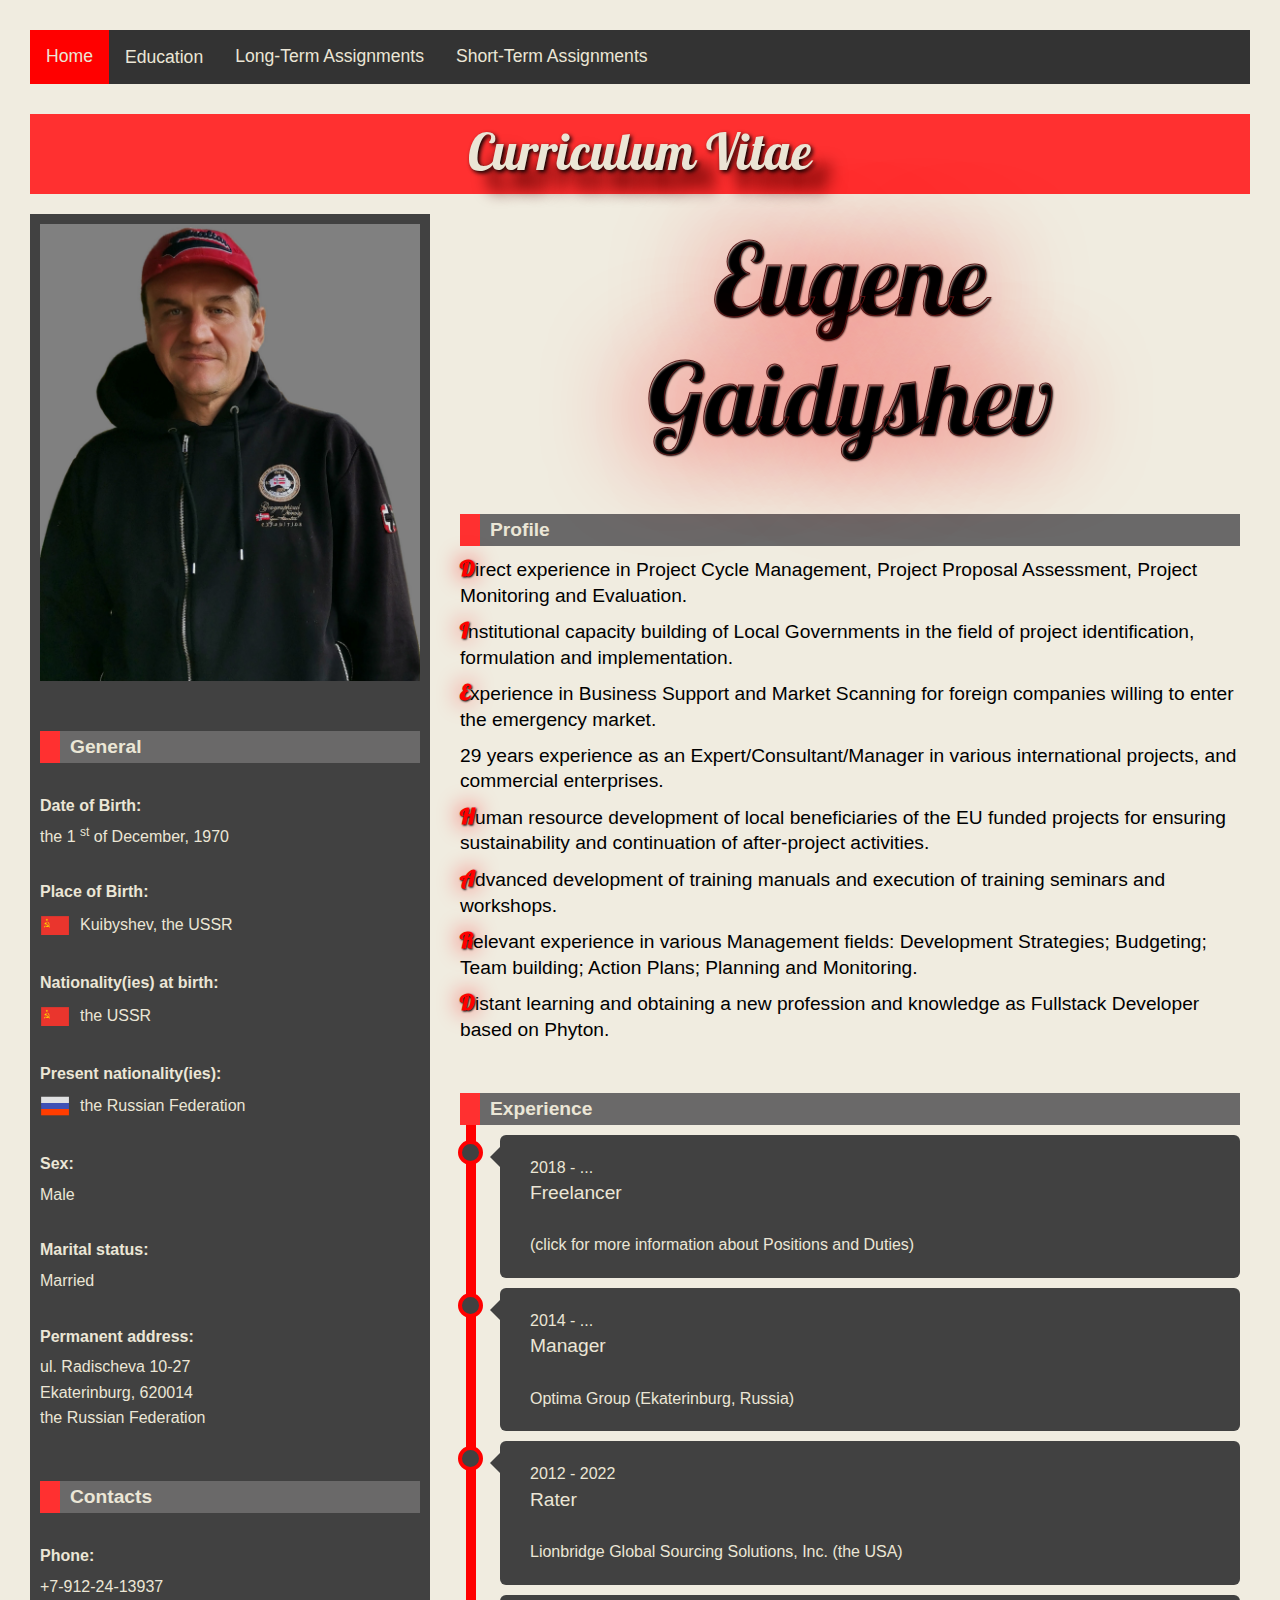
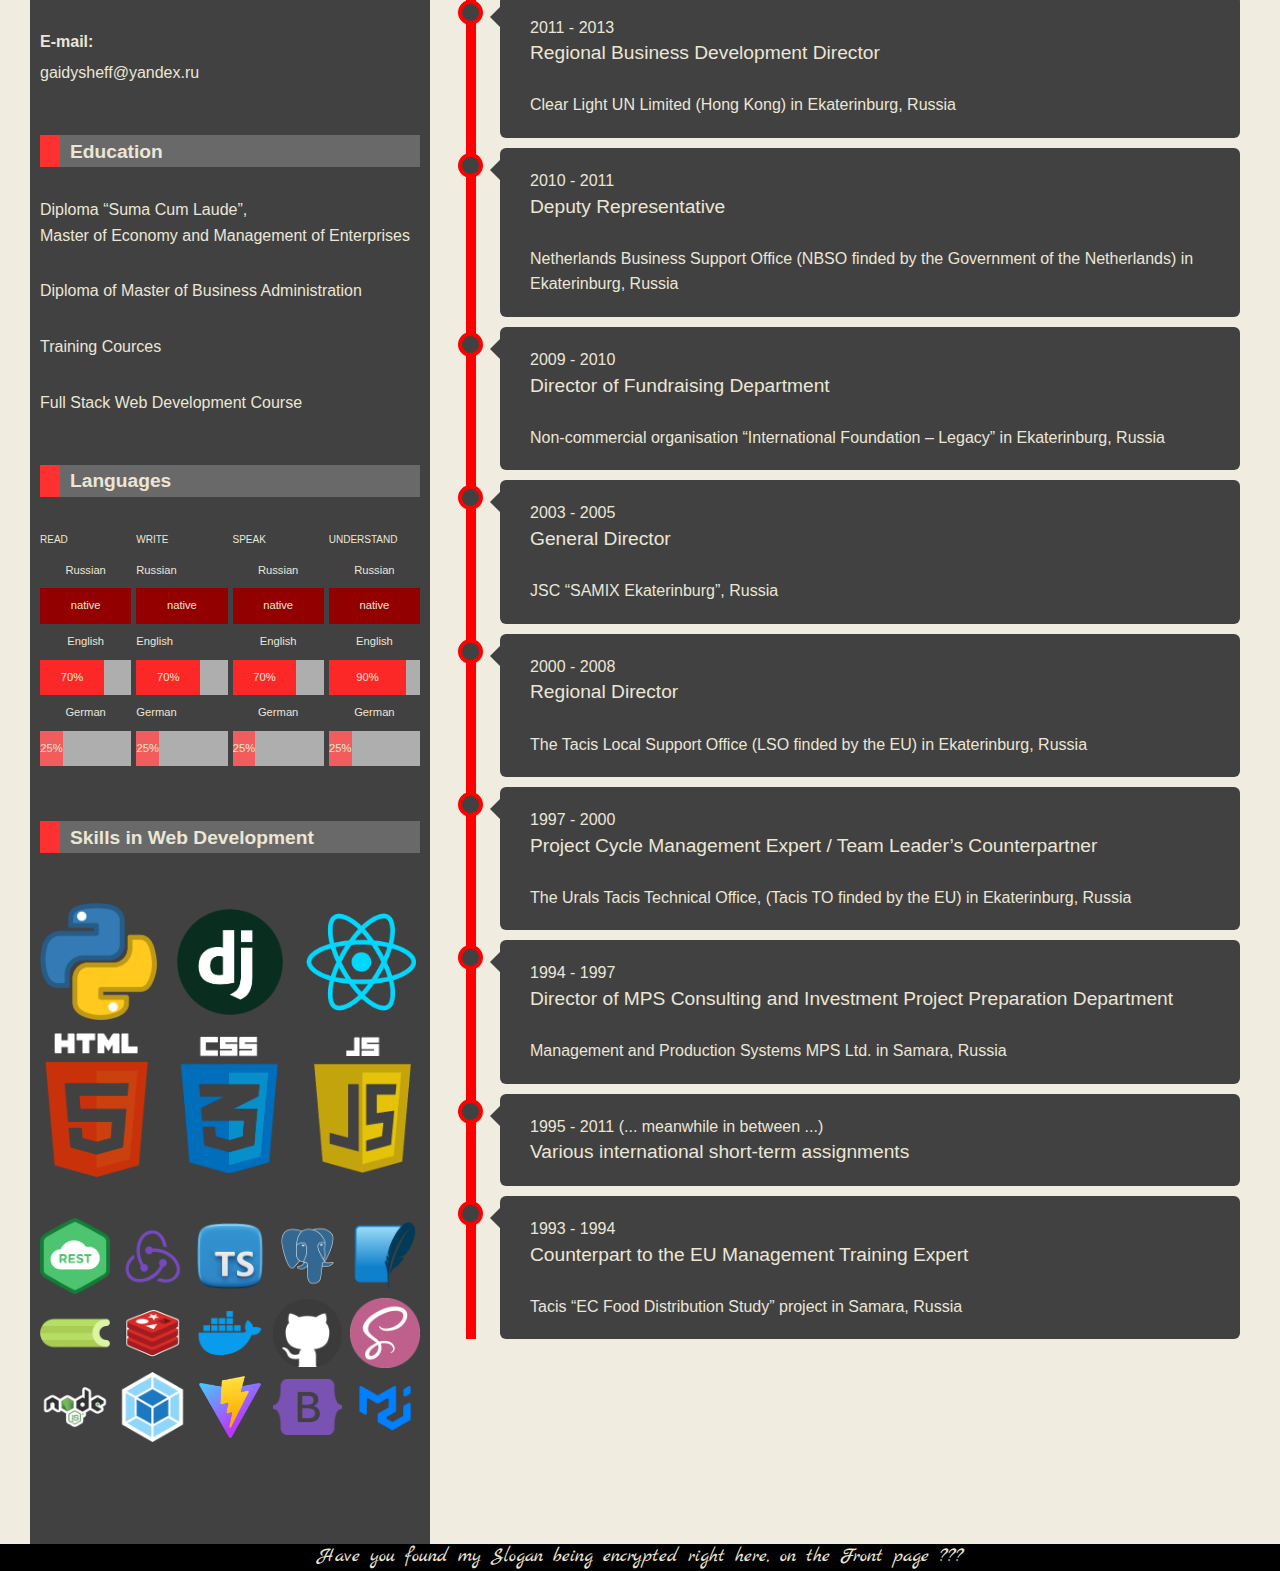
<file: index.html>
<!DOCTYPE html>
<html lang="en">
  <head>
    <meta charset="UTF-8" />
    <meta name="viewport" content="width=device-width, initial-scale=1.0" />
    <title>Home</title>
    <link rel="icon" href="favicon.ico" type="image/x-icon" />

    <link type="text/css" rel="stylesheet" href="main_styles.css" />

    <!-- Link Swiper's CSS -->
    <link
      rel="stylesheet"
      href="https://cdn.jsdelivr.net/npm/swiper/swiper-bundle.min.css"
    />
  </head>
  <body>
    <div class="wrapper">
      <div class="header">
        <div class="container">
          <div class="header__inner">
            <div class="header__drop">
              <div class="topnav" id="myTopnav">
                <a href="index.html" class="navbar_active">Home</a>
                <div class="navbar_dropdown">
                  <button class="dropbtn">
                    Education
                    <i class="fa fa-caret-down"></i>
                  </button>
                  <div class="dropdown-content">
                    <a href="education-1.html"
                      >Saint-Petersburg State Marine Technical University</a
                    >
                    <a href="education-2.html"
                      >The Urals-Siberia Institute of Business</a
                    >
                    <a href="education-3.html">Training Courses</a>
                    <a href="education-4.html">IT Course</a>
                  </div>
                </div>
                <a href="assignments.html">Long-Term Assignments</a>
                <a href="assignments_st.html">Short-Term Assignments</a>
                <a
                  href="javascript:void(0);"
                  style="font-size: 15px"
                  class="icon"
                  onclick="myFunction()"
                  >&#9776;</a
                >
              </div>
            </div>
          </div>
        </div>
      </div>

      <!-- ======================================================== -->

      <div class="container">
        <div class="CV_title">
          <p>Curriculum Vitae</p>
        </div>
        <section class="cover">
          <!-- __________________LEFT SIDE_______________________ -->

          <article class="cover__left_side">
            <div class="cover__image">
              <img src="EUGENE-3.jpg" alt="EUGENE-3" />
            </div>
            <div id="myName-smaller">
              Eugene <br />
              Gaidyshev
            </div>

            <div class="cover__subsection">
              <div class="cover__red-box"></div>
              <div class="cover__red_heading">General</div>
            </div>
            <div class="cover__item-title">Date of Birth:</div>
            <div class="cover__item-value">
              the 1 <sup>st</sup> of December, 1970
            </div>
            <div class="cover__item-title">Place of Birth:</div>
            <div class="cover__line_flag">
              <img
                src="icons8-ссср-48.png"
                alt="USSR"
                class="cover__small_flag"
              />
              <div class="cover__item-value">Kuibyshev, the USSR</div>
            </div>
            <div class="cover__item-title">Nationality(ies) at birth:</div>
            <div class="cover__line_flag">
              <img
                src="icons8-ссср-48.png"
                alt="USSR"
                class="cover__small_flag"
              />
              <div class="cover__item-value">the USSR</div>
            </div>
            <div class="cover__item-title">Present nationality(ies):</div>
            <div class="cover__line_flag">
              <img
                src="icons8-россия-48.png"
                alt="Russia"
                class="cover__small_flag"
              />
              <div class="cover__item-value">the Russian Federation</div>
            </div>
            <div class="cover__item-title">Sex:</div>
            <div class="cover__item-value">Male</div>
            <div class="cover__item-title">Marital status:</div>
            <div class="cover__item-value">Married</div>
            <div class="cover__item-title">Permanent address:</div>
            <div class="cover__item-value">ul. Radischeva 10-27</div>
            <div class="cover__item-value">Ekaterinburg, 620014</div>
            <div class="cover__item-value">the Russian Federation</div>

            <div class="cover__subsection">
              <div class="cover__red-box"></div>
              <div class="cover__red_heading">Contacts</div>
            </div>
            <div class="cover__item-title">Phone:</div>
            <div class="cover__item-value">+7-912-24-13937</div>
            <div class="cover__item-title">E-mail:</div>
            <div class="cover__item-value">gaidysheff@yandex.ru</div>

            <div class="cover__subsection">
              <div class="cover__red-box"></div>
              <div class="cover__red_heading">Education</div>
            </div>
            <div class="cover__links-education">
              <a class="cover__education" href="education-1.html"
                >Diploma “Suma Cum Laude”, <br />Master of Economy and
                Management of Enterprises
              </a>
              <a class="cover__education" href="education-2.html"
                >Diploma of Master of Business Administration</a
              >
              <a class="cover__education" href="education-3.html"
                >Training Cources</a
              >
              <a class="cover__education" href="education-4.html"
                >Full Stack Web Development Course</a
              >
            </div>

            <div class="cover__subsection">
              <div class="cover__red-box"></div>
              <div class="cover__red_heading">Languages</div>
            </div>
            <div class="cover__languages">
              <div class="cover__grid-item">READ</div>
              <div class="cover__grid-item">WRITE</div>
              <div class="cover__grid-item">SPEAK</div>
              <div class="cover__grid-item">UNDERSTAND</div>
              <div class="cover__grid-item">
                <div class="cover__subtitles">Russian</div>
                <div class="cover__contain">
                  <div class="cover__skills Russian">native</div>
                </div>
                <div class="cover__subtitles">English</div>
                <div class="cover__contain">
                  <div class="cover__skills English">70%</div>
                </div>
                <div class="cover__subtitles">German</div>
                <div class="cover__contain">
                  <div class="cover__skills German">25%</div>
                </div>
              </div>
              <div class="grid-item">
                <div class="cover__subtitles">Russian</div>
                <div class="cover__contain">
                  <div class="cover__skills Russian">native</div>
                </div>
                <div class="cover__subtitles">English</div>
                <div class="cover__contain">
                  <div class="cover__skills English">70%</div>
                </div>
                <div class="cover__subtitles">German</div>
                <div class="cover__contain">
                  <div class="cover__skills German">25%</div>
                </div>
              </div>
              <div class="cover__grid-item">
                <div class="cover__subtitles">Russian</div>
                <div class="cover__contain">
                  <div class="cover__skills Russian">native</div>
                </div>
                <div class="cover__subtitles">English</div>
                <div class="cover__contain">
                  <div class="cover__skills English">70%</div>
                </div>
                <div class="cover__subtitles">German</div>
                <div class="cover__contain">
                  <div class="cover__skills German">25%</div>
                </div>
              </div>
              <div class="cover__grid-item">
                <div class="cover__subtitles">Russian</div>
                <div class="cover__contain">
                  <div class="cover__skills Russian">native</div>
                </div>
                <div class="cover__subtitles">English</div>
                <div class="cover__contain">
                  <div class="cover__skills English English_understand">
                    90%
                  </div>
                </div>
                <div class="cover__subtitles">German</div>
                <div class="cover__contain">
                  <div class="cover__skills German">25%</div>
                </div>
              </div>
            </div>

            <div class="cover__subsection">
              <div class="cover__red-box"></div>
              <div class="cover__red_heading">Skills in Web Development</div>
            </div>
            <div class="cover__skill-logos">
              <div class="cover__image">
                <img src="python.png" alt="python logo" />
              </div>
              <div class="cover__image">
                <img src="django.png" alt="django logo" />
              </div>
              <div class="cover__image">
                <img src="react.png" alt="react logo" />
              </div>
              <div class="cover__image">
                <img src="html-w.png" alt="html logo" />
              </div>
              <div class="cover__image">
                <img src="css-w.png" alt="css logo" />
              </div>
              <div class="cover__image">
                <img src="js-w.png" alt="js logo" />
              </div>
            </div>
            <div class="cover__skill-logos-secondary">
              <div class="cover__image">
                <img src="rest.png" alt="js logo" />
              </div>
              <div class="cover__image">
                <img src="redux.png" alt="js logo" />
              </div>
              <div class="cover__image">
                <img src="TypeScript.png" alt="js logo" />
              </div>
              <div class="cover__image">
                <img src="postgre.png" alt="css logo" />
              </div>
              <div class="cover__image">
                <img src="sqlite.png" alt="js logo" />
              </div>
              <div class="cover__image">
                <img src="celery.png" alt="python logo" />
              </div>
              <div class="cover__image">
                <img src="redis.png" alt="js logo" />
              </div>
              <div class="cover__image">
                <img src="docker.png" alt="django logo" />
              </div>
              <div class="cover__image">
                <img src="github.png" alt="react logo" />
              </div>
              <div class="cover__image">
                <img src="sass.png" alt="sass logo" />
              </div>
              <div class="cover__image">
                <img src="nodeJS.png" alt="nodeJS logo" />
              </div>
              <div class="cover__image">
                <img src="webpack.png" alt="js logo" />
              </div>
              <div class="cover__image">
                <img src="vite-js-256-logo.png" alt="js logo" />
              </div>
              <div class="cover__image">
                <img src="bootstrap.png" alt="bootstrap logo" />
              </div>
              <div class="cover__image">
                <img src="mui.png" alt="html logo" />
              </div>
            </div>
          </article>

          <!-- __________________MAIN PART_______________________ -->

          <article class="cover__right_side">
            <div id="myName">
              Eugene <br />
              Gaidyshev
            </div>
            <div class="cover__subsection">
              <div class="cover__red-box"></div>
              <div class="cover__red_heading">Profile</div>
            </div>
            <div>
              <div class="cover__profile red_start">
                Direct experience in Project Cycle Management, Project Proposal
                Assessment, Project Monitoring and Evaluation.
              </div>
              <div class="cover__profile red_start">
                Institutional capacity building of Local Governments in the
                field of project identification, formulation and implementation.
              </div>
              <div class="cover__profile red_start">
                Experience in Business Support and Market Scanning for foreign
                companies willing to enter the emergency market.
              </div>
              <div class="cover__profile">
                29 years experience as an Expert/Consultant/Manager in various
                international projects, and commercial enterprises.
              </div>
              <div class="cover__profile red_start">
                Human resource development of local beneficiaries of the EU
                funded projects for ensuring sustainability and continuation of
                after-project activities.
              </div>
              <div class="cover__profile red_start">
                Advanced development of training manuals and execution of
                training seminars and workshops.
              </div>
              <div class="cover__profile red_start">
                Relevant experience in various Management fields: Development
                Strategies; Budgeting; Team building; Action Plans; Planning and
                Monitoring.
              </div>
              <div class="cover__profile red_start">
                Distant learning and obtaining a new profession and knowledge as
                Fullstack Developer based on Phyton.
              </div>
            </div>
            <div class="cover__subsection">
              <div class="cover__red-box"></div>
              <div class="cover__red_heading">Experience</div>
            </div>

            <!-- __________________EXPERIENCE_______________________ -->

            <div class="cover__timeline">
              <div class="cover__box right">
                <div class="cover__content">
                  <div>2018 - ...</div>
                  <a class="cover__position" href="assignments.html">
                    <span>Freelancer</span>
                    <br /><br />
                    (click for more information about Positions and Duties)
                  </a>
                </div>
              </div>
              <div class="cover__box right">
                <div class="cover__content">
                  <div>2014 - ...</div>
                  <a class="cover__position" href="assignments.html">
                    <span>Manager</span>
                    <br /><br />
                    Optima Group (Ekaterinburg, Russia)
                  </a>
                </div>
              </div>
              <div class="cover__box right">
                <div class="cover__content">
                  <div>2012 - 2022</div>
                  <a class="cover__position" href="assignments.html">
                    <span>Rater</span>
                    <br /><br />
                    Lionbridge Global Sourcing Solutions, Inc. (the USA)
                  </a>
                </div>
              </div>
              <div class="cover__box right">
                <div class="cover__content">
                  <div>2011 - 2013</div>
                  <a class="cover__position" href="assignments.html">
                    <span>Regional Business Development Director</span>
                    <br /><br />
                    Clear Light UN Limited (Hong Kong) in Ekaterinburg, Russia
                  </a>
                </div>
              </div>
              <div class="cover__box right">
                <div class="cover__content">
                  <div>2010 - 2011</div>
                  <a class="cover__position" href="assignments.html">
                    <span>Deputy Representative</span>
                    <br /><br />
                    Netherlands Business Support Office (NBSO finded by the
                    Government of the Netherlands) in Ekaterinburg, Russia
                  </a>
                </div>
              </div>
              <div class="cover__box right">
                <div class="cover__content">
                  <div>2009 - 2010</div>
                  <a class="cover__position" href="assignments.html">
                    <span>Director of Fundraising Department</span>
                    <br /><br />
                    Non-commercial organisation “International Foundation –
                    Legacy” in Ekaterinburg, Russia
                  </a>
                </div>
              </div>
              <div class="cover__box right">
                <div class="cover__content">
                  <div>2003 - 2005</div>
                  <a class="cover__position" href="assignments.html">
                    <span>General Director</span>
                    <br /><br />
                    JSC “SAMIX Ekaterinburg”, Russia
                  </a>
                </div>
              </div>
              <div class="cover__box right">
                <div class="cover__content">
                  <div>2000 - 2008</div>
                  <a class="cover__position" href="assignments.html">
                    <span>Regional Director</span>
                    <br /><br />
                    The Tacis Local Support Office (LSO finded by the EU) in
                    Ekaterinburg, Russia
                  </a>
                </div>
              </div>
              <div class="cover__box right">
                <div class="cover__content">
                  <div>1997 - 2000</div>
                  <a class="cover__position" href="assignments.html">
                    <span
                      >Project Cycle Management Expert / Team Leader’s
                      Counterpartner</span
                    >
                    <br /><br />
                    The Urals Tacis Technical Office, (Tacis TO finded by the
                    EU) in Ekaterinburg, Russia
                  </a>
                </div>
              </div>
              <div class="cover__box right">
                <div class="cover__content">
                  <div>1994 - 1997</div>
                  <a class="cover__position" href="assignments.html">
                    <span>
                      Director of MPS Consulting and Investment Project
                      Preparation Department</span
                    >
                    <br /><br />
                    Management and Production Systems MPS Ltd. in Samara, Russia
                  </a>
                </div>
              </div>
              <div class="cover__box right">
                <div class="cover__content">
                  <div>1995 - 2011 (... meanwhile in between ...)</div>
                  <a class="cover__position" href="assignments_st.html">
                    <span>Various international short-term assignments</span>
                  </a>
                </div>
              </div>
              <div class="cover__box right">
                <div class="cover__content">
                  <div>1993 - 1994</div>
                  <a class="cover__position" href="assignments.html">
                    <span
                      >Counterpart to the EU Management Training Expert</span
                    >
                    <br /><br />
                    Tacis “EC Food Distribution Study” project in Samara, Russia
                  </a>
                </div>
              </div>
            </div>
          </article>
        </section>
      </div>

      <!-- ======================================================== -->
      <footer>
        <div class="front_footer">
          <p class="slogan">
            Have you found my
            <span class="tooltip-bottom"
              >Slogan
              <span class="tooltiptext-bottom">Spoiler: DIE HARD</span>
            </span>
            being encrypted right here, on the Front page ???
          </p>
        </div>
      </footer>

      <button onclick="topFunction()" id="myBtn" title="Go to top">
        Return to the Top
      </button>
    </div>
  </body>
  <script src="https://ajax.googleapis.com/ajax/libs/jquery/3.7.0/jquery.min.js"></script>
  <script src="main.js"></script>
  <!-- Swiper JS -->
  <script src="https://cdn.jsdelivr.net/npm/swiper/swiper-bundle.min.js"></script>
</html>
</file>
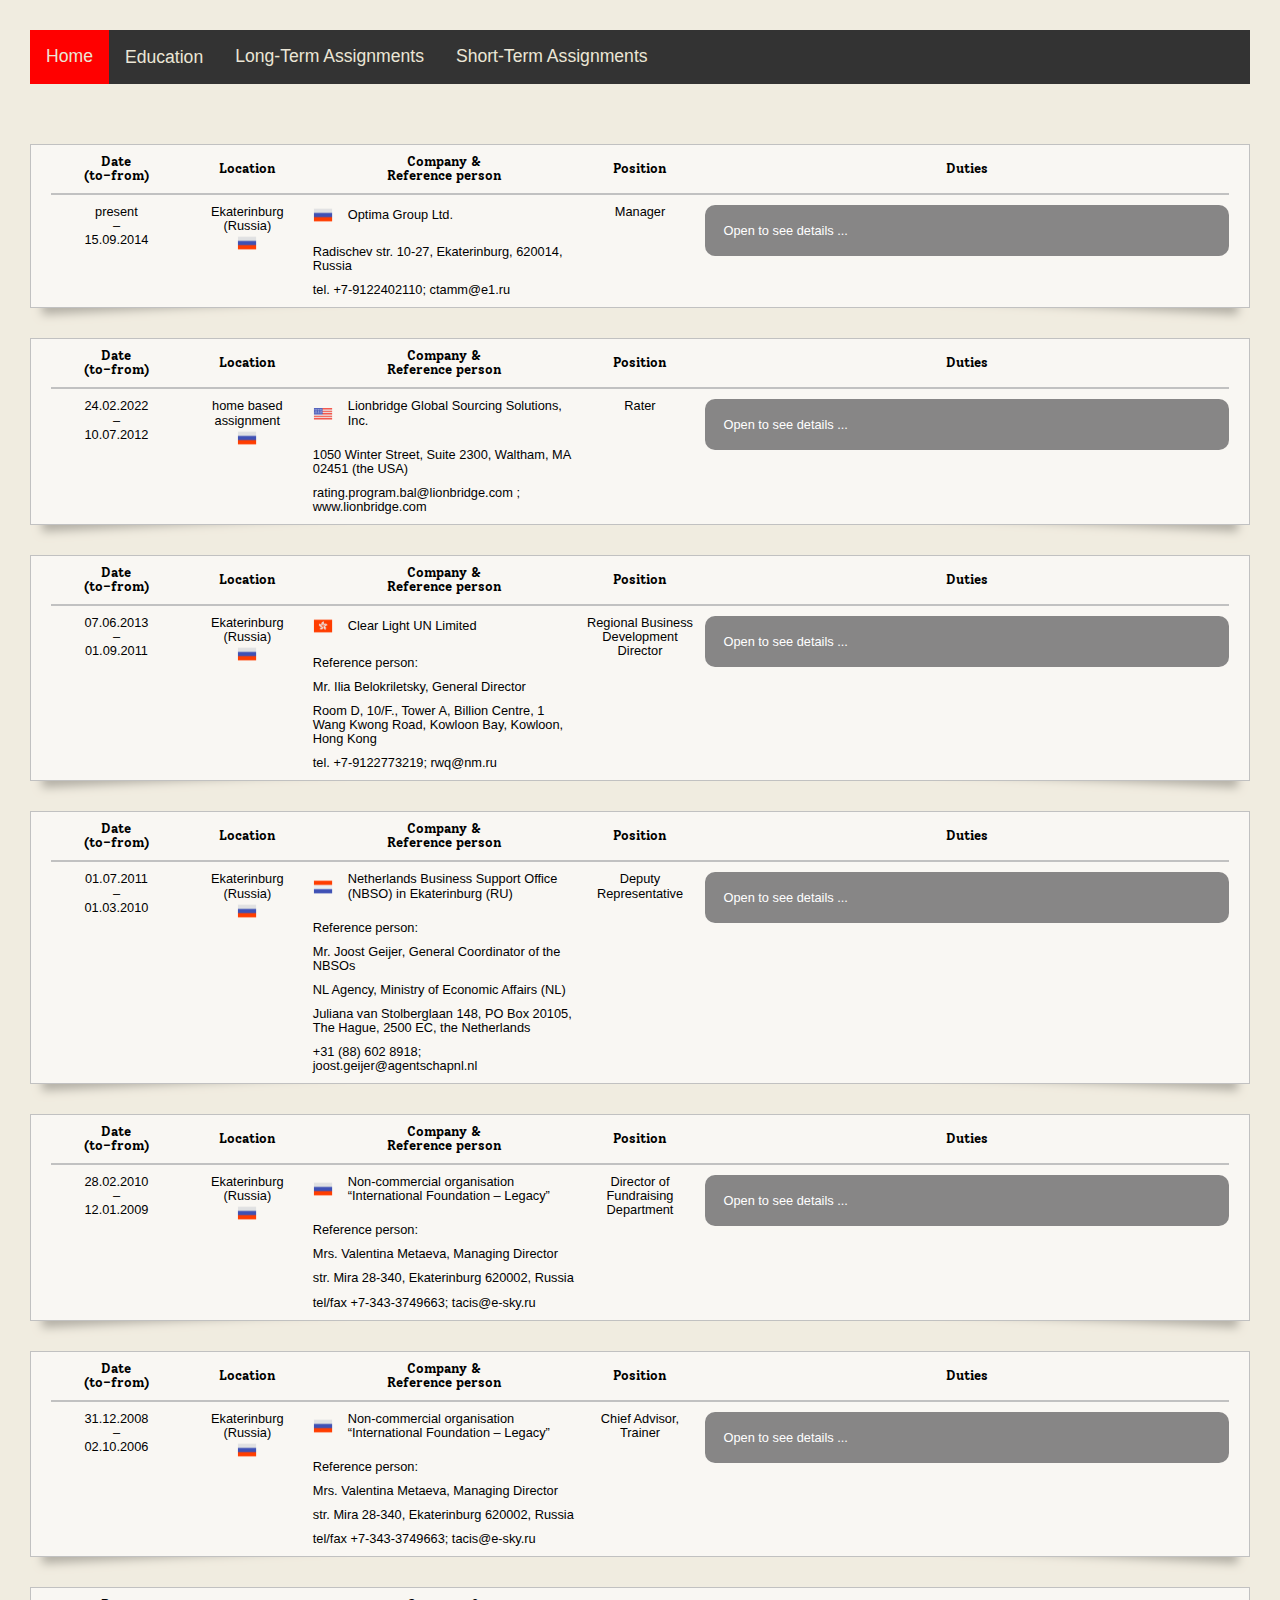
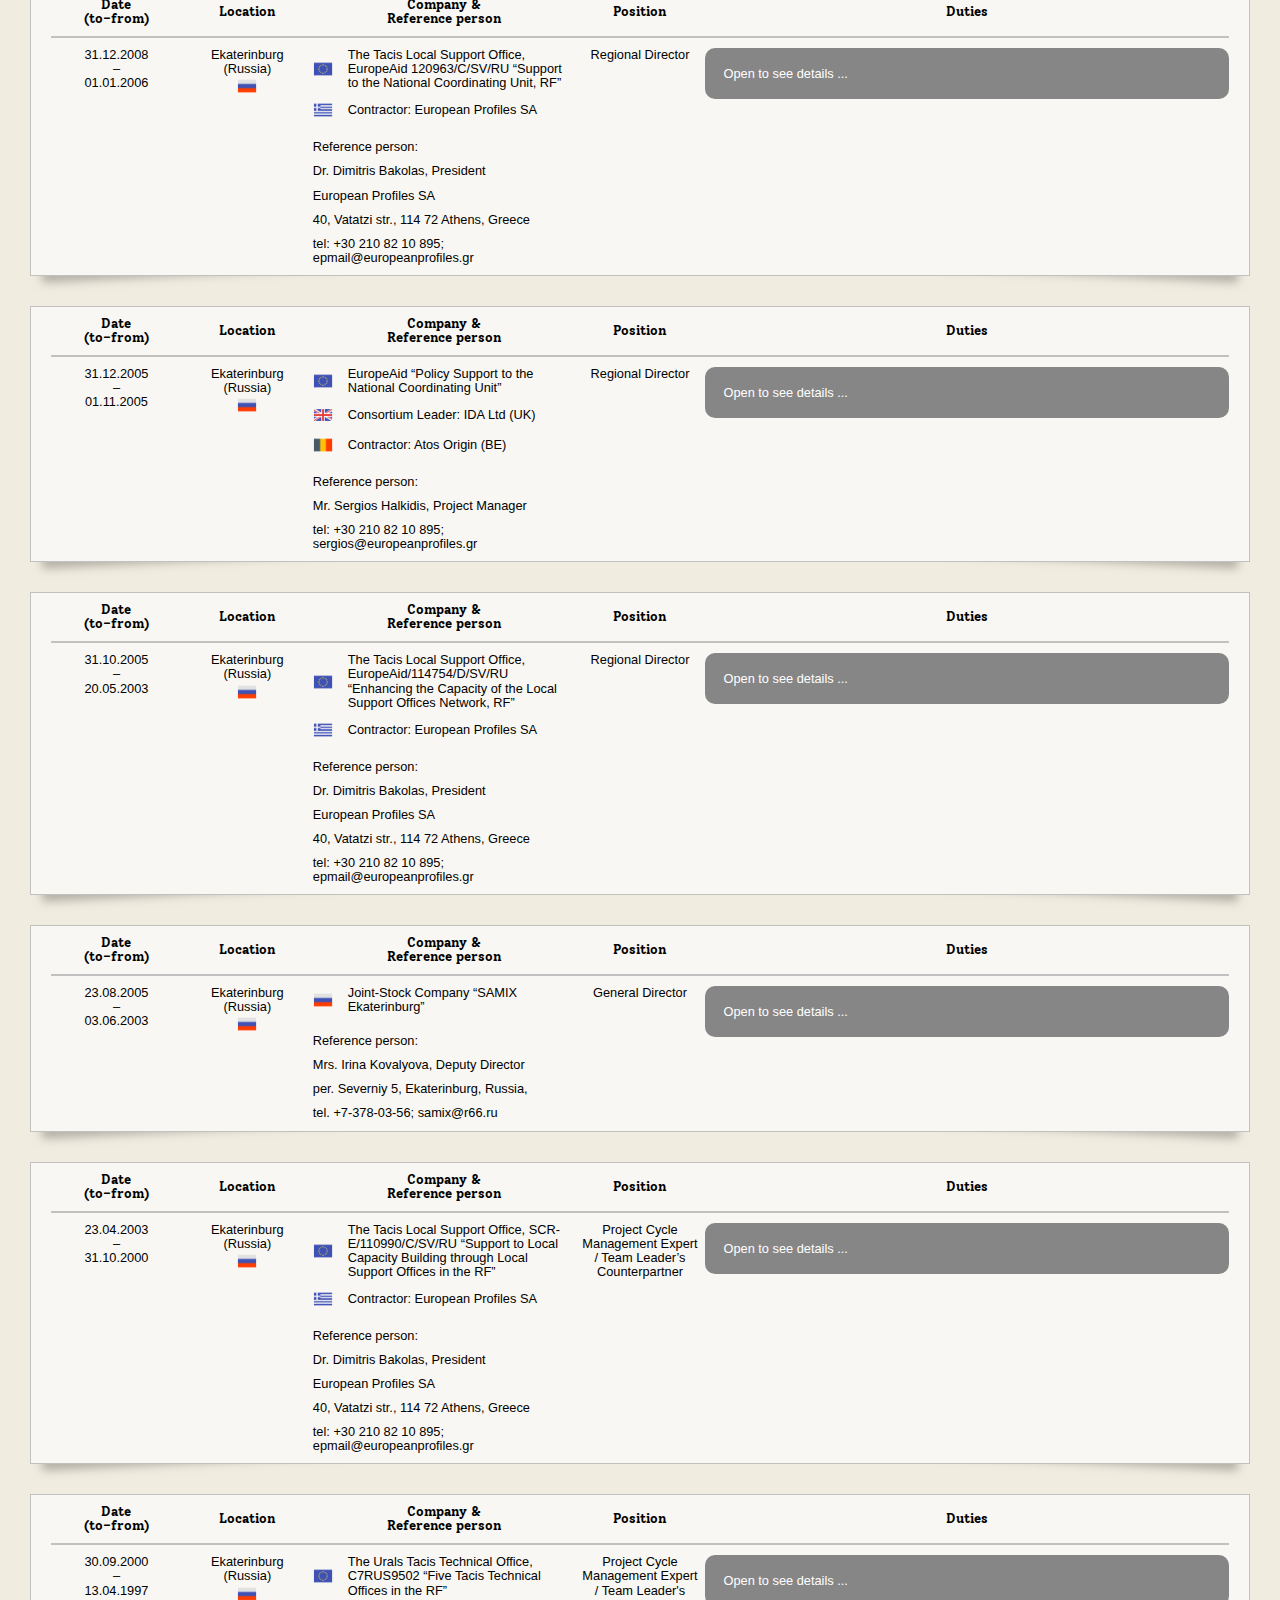
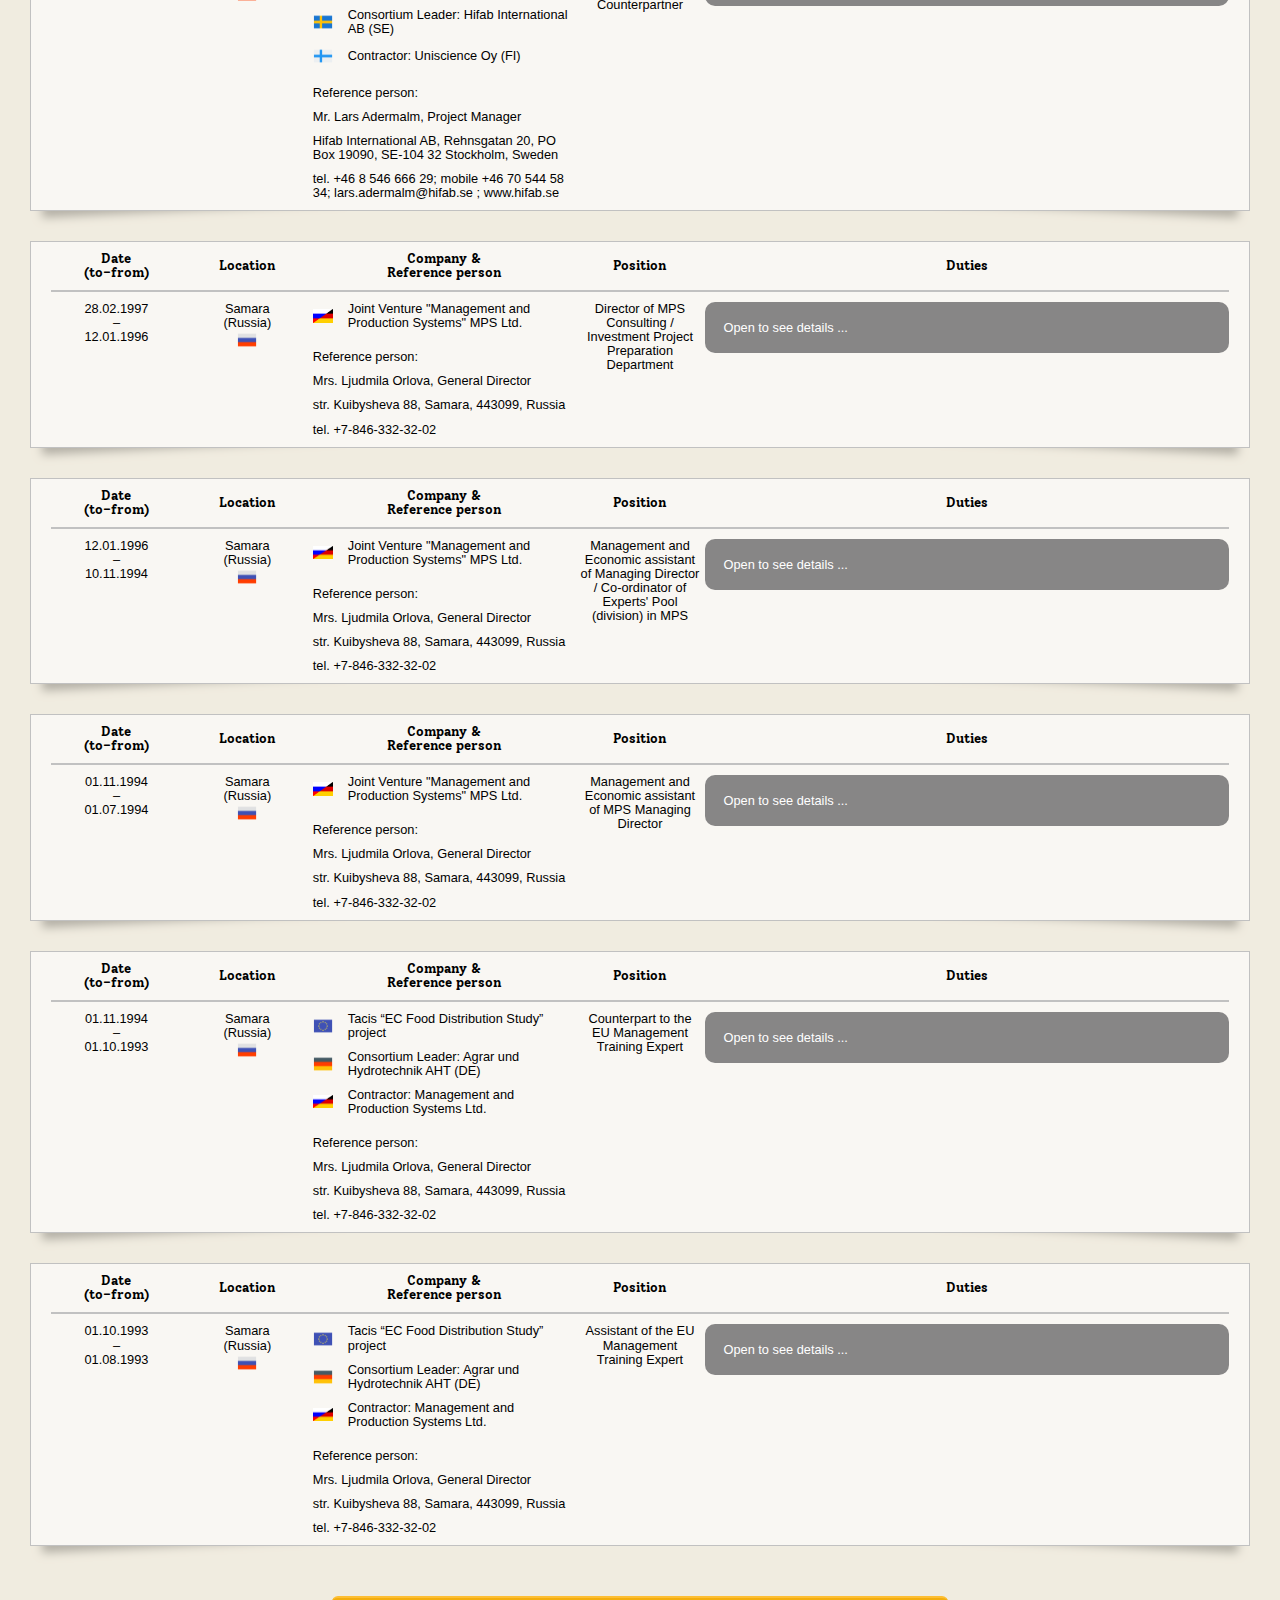
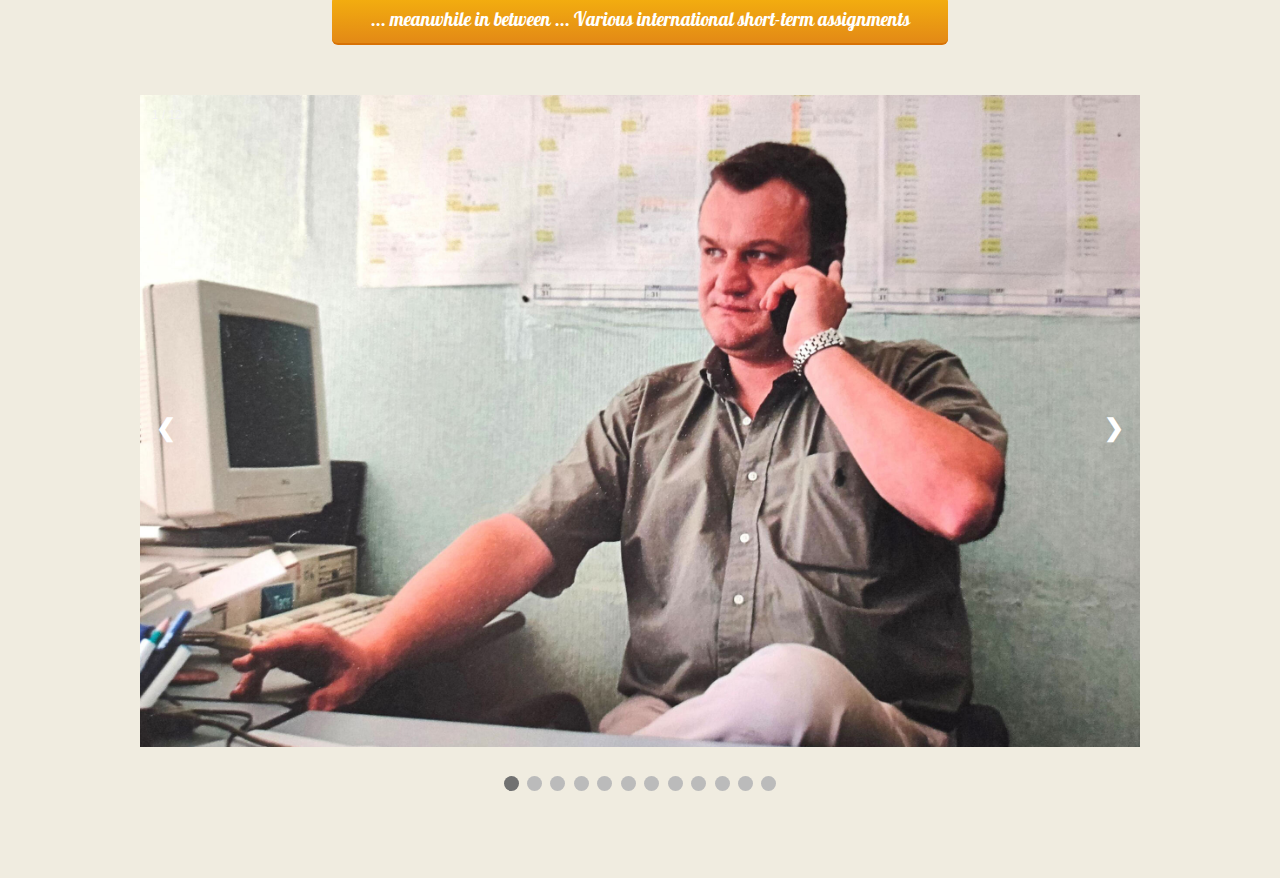
<file: assignments.html>
<!DOCTYPE html>
<html lang="en">
  <head>
    <meta charset="UTF-8" />
    <meta name="viewport" content="width=device-width, initial-scale=1.0" />
    <title>Home</title>
    <link rel="icon" href="favicon.ico" type="image/x-icon" />

    <link type="text/css" rel="stylesheet" href="main_styles.css" />

    <!-- Link Swiper's CSS -->
    <link
      rel="stylesheet"
      href="https://cdn.jsdelivr.net/npm/swiper/swiper-bundle.min.css"
    />
  </head>
  <body>
    <div class="wrapper">
      <div class="header">
        <div class="container">
          <div class="header__inner">
            <div class="header__drop">
              <div class="topnav" id="myTopnav">
                <a href="index.html" class="navbar_active">Home</a>
                <div class="navbar_dropdown">
                  <button class="dropbtn">
                    Education
                    <i class="fa fa-caret-down"></i>
                  </button>
                  <div class="dropdown-content">
                    <a href="education-1.html"
                      >Saint-Petersburg State Marine Technical University</a
                    >
                    <a href="education-2.html"
                      >The Urals-Siberia Institute of Business</a
                    >
                    <a href="education-3.html">Training Courses</a>
                    <a href="education-4.html">IT Course</a>
                  </div>
                </div>
                <a href="assignments.html">Long-Term Assignments</a>
                <a href="assignments_st.html">Short-Term Assignments</a>
                <a
                  href="javascript:void(0);"
                  style="font-size: 15px"
                  class="icon"
                  onclick="myFunction()"
                  >&#9776;</a
                >
              </div>
            </div>
          </div>
        </div>
      </div>

      <!-- ======================================================== -->

      <section class="assignments">
        <div class="container">
          <!-- ----------------Assignment No.1 ------------------------------ -->

          <div class="shadow">
            <div class="assignments__inner">
              <!-- ---------------- Table head -------------------------- -->

              <div class="assignments__grid_box">
                <div class="assignments__grid_item height_3_lines table_head">
                  Date <br />(to–from)
                </div>
                <div class="assignments__grid_item height_3_lines table_head">
                  Location
                </div>
                <div class="assignments__grid_item table_head assignment_n01">
                  Company & <br />Reference person
                </div>
                <div class="assignments__grid_item table_head">Position</div>
                <div class="assignments__grid_item table_head">Duties</div>
              </div>
              <hr />
              <!-- ---------------- Table content -------------------------- -->
              <div class="assignments__grid_box">
                <div class="assignments__grid_item underline height_3_lines">
                  <div class="assignments__grid_sub_item">present</div>
                  <div class="assignments__grid_sub_item">–</div>
                  <div class="assignments__grid_sub_item">15.09.2014</div>
                </div>
                <div class="assignments__grid_item underline height_3_lines">
                  <div class="assignments__grid_sub_item">Ekaterinburg</div>
                  <div class="assignments__grid_sub_item">(Russia)</div>
                  <div class="assignments__grid_sub_item">
                    <div class="assignments__image">
                      <img
                        src="icons8-россия-48.png"
                        alt="Russian flag"
                      />
                    </div>
                  </div>
                </div>

                <div class="assignments__grid_item underline assignment_n01">
                  <div class="assignments__item_inner">
                    <div class="assignments__entity">
                      <div class="assignments__sub-entity">
                        <div class="assignments__image flag">
                          <img
                            src="icons8-россия-48.png"
                            alt="Russian flag"
                          />
                        </div>
                        <div class="assignments__grid_sub_item text-left">
                          Optima Group Ltd.
                        </div>
                      </div>
                    </div>
                    <div class="assignments__entity">
                      Radischev str. 10-27, Ekaterinburg, 620014, Russia
                    </div>
                    <div class="assignments__entity">
                      tel. +7-9122402110; ctamm@e1.ru
                    </div>
                  </div>
                </div>

                <div class="assignments__grid_item underline">
                  <div class="assignments__grid_sub_item">Manager</div>
                </div>
                <div class="assignments__grid_item">
                  <button type="button" class="collapsible">
                    Open to see details ...
                  </button>
                  <div class="collapsible_content">
                    <ol class="collapsible_ol">
                      <li>
                        Development of Strategy for the company development;
                      </li>
                      <li>
                        Budgeting. Elaboration of business processes and
                        business plans;
                      </li>
                      <li>
                        Optimisation of capacity of storage facilities and
                        stock;
                      </li>
                      <li>
                        Monitoring of action plans aimed at increasing company
                        profitability;
                      </li>
                      <li>
                        Elaboration of action plans aimed at increasing company
                        efficiency and effectiveness (marketing, advertising,
                        personnel, special actions and etc.);
                      </li>
                      <li>
                        Organisation of efficient system of company management;
                      </li>
                      <li>
                        Team building, including personnel selection and
                        development of motivation system for personnel;
                      </li>
                      <li>
                        Development of action plan aimed at increasing
                        qualification of personnel;
                      </li>
                      <li>
                        Carrying out marketing activities aimed at surveying the
                        market demand and competition and also aimed at
                        attracting new clients;
                      </li>
                      <li>Development of planning and reporting system;</li>
                      <li>
                        Development of analytical reports for the company owner.
                      </li>
                    </ol>
                  </div>
                </div>
              </div>
            </div>
          </div>

          <!-- ----------------Assignment No.2 ------------------------------ -->

          <div class="shadow">
            <div class="assignments__inner">
              <!-- ---------------- Table head -------------------------- -->

              <div class="assignments__grid_box">
                <div class="assignments__grid_item height_3_lines table_head">
                  Date <br />(to–from)
                </div>
                <div class="assignments__grid_item height_3_lines table_head">
                  Location
                </div>
                <div class="assignments__grid_item table_head assignment_n02">
                  Company & <br />Reference person
                </div>
                <div class="assignments__grid_item table_head">Position</div>
                <div class="assignments__grid_item table_head">Duties</div>
              </div>
              <hr />
              <!-- ---------------- Table content -------------------------- -->
              <div class="assignments__grid_box">
                <div class="assignments__grid_item underline height_3_lines">
                  <div class="assignments__grid_sub_item">24.02.2022</div>
                  <div class="assignments__grid_sub_item">–</div>
                  <div class="assignments__grid_sub_item">10.07.2012</div>
                </div>
                <div class="assignments__grid_item underline height_3_lines">
                  <div class="assignments__grid_sub_item">
                    home based assignment
                  </div>
                  <div class="assignments__grid_sub_item">
                    <div class="assignments__image">
                      <img
                        src="icons8-россия-48.png"
                        alt="Russian flag"
                      />
                    </div>
                  </div>
                </div>
                <div class="assignments__grid_item underline assignment_n02">
                  <div class="assignments__item_inner">
                    <div class="assignments__entity">
                      <div class="assignments__sub-entity">
                        <div class="assignments__image flag">
                          <img
                            src="icons8-сша-48.png"
                            alt="US flag"
                          />
                        </div>
                        <div class="assignments__grid_sub_item text-left">
                          Lionbridge Global Sourcing Solutions, Inc.
                        </div>
                      </div>
                    </div>
                    <div class="assignments__entity">
                      1050 Winter Street, Suite 2300, Waltham, MA 02451 (the
                      USA)
                    </div>
                    <div class="assignments__entity">
                      rating.program.bal@lionbridge.com ; www.lionbridge.com
                    </div>
                  </div>
                </div>

                <div class="assignments__grid_item underline">
                  <div class="assignments__grid_sub_item">Rater</div>
                </div>
                <div class="assignments__grid_item">
                  <button type="button" class="collapsible">
                    Open to see details ...
                  </button>
                  <div class="collapsible_content">
                    <ul class="collapsible_ol">
                      <li>To rate the quality of search engine results</li>
                      <li>
                        With provided search query term that Internet users
                        might enter into a search engine, the Internet assessor
                        must visit a list of search results following the query
                        term, and provide a quality rating based on the
                        relevance of the search result to the original query.
                      </li>
                      <li>
                        To provide a written assessment of a particular website.
                      </li>
                    </ul>
                  </div>
                </div>
              </div>
            </div>
          </div>

          <!-- ----------------Assignment No.3 ------------------------------ -->

          <div class="shadow">
            <div class="assignments__inner">
              <!-- ---------------- Table head -------------------------- -->

              <div class="assignments__grid_box">
                <div class="assignments__grid_item height_3_lines table_head">
                  Date <br />(to–from)
                </div>
                <div class="assignments__grid_item height_3_lines table_head">
                  Location
                </div>
                <div class="assignments__grid_item table_head assignment_n03">
                  Company & <br />Reference person
                </div>
                <div class="assignments__grid_item table_head">Position</div>
                <div class="assignments__grid_item table_head">Duties</div>
              </div>
              <hr />
              <!-- ---------------- Table content -------------------------- -->
              <div class="assignments__grid_box">
                <div class="assignments__grid_item underline height_3_lines">
                  <div class="assignments__grid_sub_item">07.06.2013</div>
                  <div class="assignments__grid_sub_item">–</div>
                  <div class="assignments__grid_sub_item">01.09.2011</div>
                </div>
                <div class="assignments__grid_item underline height_3_lines">
                  <div class="assignments__grid_sub_item">Ekaterinburg</div>
                  <div class="assignments__grid_sub_item">(Russia)</div>
                  <div class="assignments__grid_sub_item">
                    <div class="assignments__image">
                      <img
                        src="icons8-россия-48.png"
                        alt="Russian flag"
                      />
                    </div>
                  </div>
                </div>

                <div class="assignments__grid_item underline assignment_n03">
                  <div class="assignments__item_inner">
                    <div class="assignments__entity">
                      <div class="assignments__sub-entity">
                        <div class="assignments__image flag">
                          <img
                            src="icons8-флаг-гонконга-48.png"
                            alt="HongKong flag"
                          />
                        </div>
                        <div class="assignments__grid_sub_item text-left">
                          Clear Light UN Limited
                        </div>
                      </div>
                    </div>
                    <div class="assignments__entity">
                      Reference person:<br />
                    </div>
                    <div class="assignments__entity">
                      Mr. Ilia Belokriletsky, General Director
                    </div>
                    <div class="assignments__entity">
                      Room D, 10/F., Tower A, Billion Centre, 1 Wang Kwong Road,
                      Kowloon Bay, Kowloon, Hong Kong
                    </div>
                    <div class="assignments__entity">
                      tel. +7-9122773219; rwq@nm.ru
                    </div>
                  </div>
                </div>

                <div class="assignments__grid_item underline">
                  <div class="assignments__grid_sub_item">
                    Regional Business Development Director
                  </div>
                </div>
                <div class="assignments__grid_item">
                  <button type="button" class="collapsible">
                    Open to see details ...
                  </button>
                  <div class="collapsible_content">
                    <ol class="collapsible_ol">
                      <li>
                        Lead the regional office by managing daily operations,
                        developing and executing growth strategy.
                      </li>
                      <li>
                        Create, develop and generate business expansion
                        strategies for new markets in the region of
                        responsibility.
                      </li>
                      <li>
                        Overview the elaboration, preparation, implementation
                        and evaluation of special business projects.
                      </li>
                      <li>
                        Present and sell company products and services to
                        current and potential clients.
                      </li>
                      <li>
                        Identify sales prospects and contact the accounts as
                        assigned.
                      </li>
                      <li>
                        Establish and maintain current client and potential
                        client relationships.
                      </li>
                      <li>
                        Prepare action plans and schedules to identify specific
                        targets and to project the number of contacts to be
                        made.
                      </li>
                      <li>
                        Prepare presentations, proposals and sales contracts.
                      </li>
                      <li>
                        Develop and maintain sales materials and current product
                        knowledge.
                      </li>
                      <li>Participate in marketing events.</li>
                      <li>
                        Coordinate company staff to accomplish the work required
                        to complete sales.
                      </li>
                      <li>Follow-up for collection of payment.</li>
                      <li>
                        Monitor and report on market and competitor activities
                        and provide relevant reports.
                      </li>
                      <li>
                        Prepare a variety of progress monitoring and evaluation
                        reports.
                      </li>
                    </ol>
                  </div>
                </div>
              </div>
            </div>
          </div>

          <!-- ----------------Assignment No.4 ------------------------------ -->

          <div class="shadow">
            <div class="assignments__inner">
              <!-- ---------------- Table head -------------------------- -->

              <div class="assignments__grid_box">
                <div class="assignments__grid_item height_3_lines table_head">
                  Date <br />(to–from)
                </div>
                <div class="assignments__grid_item height_3_lines table_head">
                  Location
                </div>
                <div class="assignments__grid_item table_head assignment_n04">
                  Company & <br />Reference person
                </div>
                <div class="assignments__grid_item table_head">Position</div>
                <div class="assignments__grid_item table_head">Duties</div>
              </div>
              <hr />
              <!-- ---------------- Table content -------------------------- -->
              <div class="assignments__grid_box">
                <div class="assignments__grid_item underline height_3_lines">
                  <div class="assignments__grid_sub_item">01.07.2011</div>
                  <div class="assignments__grid_sub_item">–</div>
                  <div class="assignments__grid_sub_item">01.03.2010</div>
                </div>
                <div class="assignments__grid_item underline height_3_lines">
                  <div class="assignments__grid_sub_item">Ekaterinburg</div>
                  <div class="assignments__grid_sub_item">(Russia)</div>
                  <div class="assignments__grid_sub_item">
                    <div class="assignments__image">
                      <img
                        src="icons8-россия-48.png"
                        alt="Russian flag"
                      />
                    </div>
                  </div>
                </div>

                <div class="assignments__grid_item underline assignment_n04">
                  <div class="assignments__item_inner">
                    <div class="assignments__entity">
                      <div class="assignments__sub-entity">
                        <div class="assignments__image flag">
                          <img
                            src="icons8-нидерланды-48.png"
                            alt="Netherlads flag"
                          />
                        </div>
                        <div class="assignments__grid_sub_item text-left">
                          Netherlands Business Support Office (NBSO) in
                          Ekaterinburg (RU)
                        </div>
                      </div>
                    </div>
                    <div class="assignments__entity">Reference person:</div>
                    <div class="assignments__entity">
                      Mr. Joost Geijer, General Coordinator of the NBSOs
                    </div>
                    <div class="assignments__entity">
                      NL Agency, Ministry of Economic Affairs (NL)
                    </div>
                    <div class="assignments__entity">
                      Juliana van Stolberglaan 148, PO Box 20105, The Hague,
                      2500 EC, the Netherlands
                    </div>
                    <div class="assignments__entity">
                      +31 (88) 602 8918; joost.geijer@agentschapnl.nl
                    </div>
                  </div>
                </div>

                <div class="assignments__grid_item underline">
                  <div class="assignments__grid_sub_item">
                    Deputy Representative
                  </div>
                </div>
                <div class="assignments__grid_item">
                  <button type="button" class="collapsible">
                    Open to see details ...
                  </button>
                  <div class="collapsible_content">
                    <p>OFFERING SUPPORT FOR TRADE AND INDUSTRY:</p>
                    <ol class="collapsible_ol">
                      <li>
                        Provide individual Dutch companies with front-line
                        information and guidance as they explore the market;
                      </li>
                      <li>
                        Investigate export and investment alternatives and
                        enhance opportunities in these areas for Dutch companies
                        within the relevant jurisdiction;
                      </li>
                      <li>
                        In the event of specific import requirements from the
                        Netherlands, provide local companies with front-line
                        information and guidance;
                      </li>
                      <li>
                        Carry out standard trade duties, for example answering
                        trade enquiries, providing addresses and other
                        information and networking;
                      </li>
                      <li>
                        Record the activities carried out for companies in
                        Matchbase.
                      </li>
                    </ol>
                    <p>FACILITATING CONTACTS:</p>
                    <ul class="collapsible_ol">
                      <li>
                        Create and maintain a network of contacts within the
                        district in order to acquire relevant information for
                        Dutch trade and industry;
                      </li>
                      <li>
                        this network should consist specifically of: municipal
                        and provincial authorities, trade representative
                        organisations, research and other types of institutes,
                        commercial enterprises, utility companies and
                        businesses, organisations and institutions that provide
                        secondary services (accountants, lawyers, other types of
                        consultants, etc.).
                      </li>
                    </ul>
                    <p>PROGRAMME/PROJECT IMPLEMENTATION:</p>
                    <ol class="collapsible_ol">
                      <li>
                        participation in identification missions and ToRs
                        preparation for projects under PESP, PSOM, PSB,
                        ORET/MILIEV, G2G, CPA, MATRA and other programmes;
                      </li>
                      <li>
                        Assistance in implementation of projects on the regional
                        level;
                      </li>
                      <li>
                        Participation in regular monitoring missions to the
                        regions of the NBSO responsibility;
                      </li>
                      <li>
                        Preparation of contributions for monitoring reports;
                      </li>
                      <li>
                        Ex-post evaluation of completed projects in order to
                        measure real impact and sustainability, at the request
                        of the NL Agency and/or the Royal Embassy of the Kingdom
                        of the Netherlands.
                      </li>
                    </ol>
                    <p>REPORTING:</p>
                    <ol class="collapsible_ol">
                      <li>
                        Provide Dutch trade and industry and the NFTA with
                        information about trade and partnership opportunities by
                        filing reports on a regular basis containing information
                        on sectors and economic trends in the relevant region,
                        and supply any other general information that may be
                        relevant to Dutch trade and industry for inclusion in
                        the NFTA's database;
                      </li>
                      <li>
                        Identify and/or develop specific business prospects or
                        leads for Dutch trade and industry and report on these
                        to the NFTA;
                      </li>
                      <li>
                        Provide the NFTA with monthly information reports on
                        activities being carried out in support of Dutch and
                        local companies (the monthly internal reports);
                      </li>
                      <li>
                        Ex-post (in 6 months) evaluation of Individual Market
                        Scans and Partnership Matchmaking for Dutch companies in
                        order to measure the effect of the Market Scans and
                        expansion of Dutch companies in the Russia’s market.
                      </li>
                    </ol>
                    <p>EXPORT PROMOTION ACTIVITIES:</p>
                    <ol class="collapsible_ol">
                      <li>
                        Help to organise promotion activities (known as "Holland
                        Promotion"), both within and outside the context of the
                        NFTA's programmes (including PPP, UP);
                      </li>
                      <li>
                        Indicate in good time which promotion activities falling
                        under "Holland Promotion" have been targeted by
                        describing them in the annual working plan so as to
                        ensure the NFTA's support at an early stage;
                      </li>
                      <li>
                        Provide local companies, institutions and government
                        organisations with information on the Dutch economy and
                        the segments into which it is divided, in particular in
                        the form of promotional material made available by the
                        NFTA (Holland Economic Tribune, for example);
                      </li>
                      <li>
                        Help to organise meetings and/or seminars focusing on
                        sharing information and promoting trade.
                      </li>
                    </ol>
                  </div>
                </div>
              </div>
            </div>
          </div>

          <!-- ----------------Assignment No.5 ------------------------------ -->

          <div class="shadow">
            <div class="assignments__inner">
              <!-- ---------------- Table head -------------------------- -->

              <div class="assignments__grid_box">
                <div class="assignments__grid_item height_3_lines table_head">
                  Date <br />(to–from)
                </div>
                <div class="assignments__grid_item height_3_lines table_head">
                  Location
                </div>
                <div class="assignments__grid_item table_head assignment_n05">
                  Company & <br />Reference person
                </div>
                <div class="assignments__grid_item table_head">Position</div>
                <div class="assignments__grid_item table_head">Duties</div>
              </div>
              <hr />
              <!-- ---------------- Table content -------------------------- -->
              <div class="assignments__grid_box">
                <div class="assignments__grid_item underline height_3_lines">
                  <div class="assignments__grid_sub_item">28.02.2010</div>
                  <div class="assignments__grid_sub_item">–</div>
                  <div class="assignments__grid_sub_item">12.01.2009</div>
                </div>
                <div class="assignments__grid_item underline height_3_lines">
                  <div class="assignments__grid_sub_item">Ekaterinburg</div>
                  <div class="assignments__grid_sub_item">(Russia)</div>
                  <div class="assignments__grid_sub_item">
                    <div class="assignments__image">
                      <img
                        src="icons8-россия-48.png"
                        alt="Russian flag"
                      />
                    </div>
                  </div>
                </div>

                <div class="assignments__grid_item underline assignment_n05">
                  <div class="assignments__item_inner">
                    <div class="assignments__entity">
                      <div class="assignments__sub-entity">
                        <div class="assignments__image flag">
                          <img
                            src="icons8-россия-48.png"
                            alt="Russian flag"
                          />
                        </div>
                        <div class="assignments__grid_sub_item text-left">
                          Non-commercial organisation “International Foundation
                          – Legacy”
                        </div>
                      </div>
                    </div>
                    <div class="assignments__entity">Reference person:</div>
                    <div class="assignments__entity">
                      Mrs. Valentina Metaeva, Managing Director
                    </div>
                    <div class="assignments__entity">
                      str. Mira 28-340, Ekaterinburg 620002, Russia
                    </div>
                    <div class="assignments__entity">
                      tel/fax +7-343-3749663; tacis@e-sky.ru
                    </div>
                  </div>
                </div>

                <div class="assignments__grid_item underline">
                  <div class="assignments__grid_sub_item">
                    Director of Fundraising Department
                  </div>
                </div>
                <div class="assignments__grid_item">
                  <button type="button" class="collapsible">
                    Open to see details ...
                  </button>
                  <div class="collapsible_content">
                    <p>Managing team of 6 experts.</p>
                    <ol class="collapsible_ol">
                      <li>
                        Participation in the development, implementation and
                        evaluation of assigned projects.
                      </li>
                      <li>Monitoring and analysis of projects development.</li>
                      <li>
                        Identification of problems and issues to be addressed
                        and proposal of possible Concept Notes.
                      </li>
                      <li>
                        Provision of the requisite substantive support to
                        consultative and other meetings and conferences.
                      </li>
                      <li>
                        Coordination of activities related to budget and funding
                        and preparation of related documents/reports.
                      </li>
                      <li>
                        Monitoring of financial resources utilised to implement
                        activities in accordance with the project’s budget and
                        allotments issued.
                      </li>
                      <li>
                        Implementation of procedures to ensure that financial
                        management controls are consistent with various donors’
                        policies and practices, and provide guidance as
                        appropriate.
                      </li>
                      <li>
                        Assistance in the mobilisation of resources for project
                        activities.
                      </li>
                      <li>
                        Ex-post evaluation of completed projects in order to
                        measure real impact and sustainability.
                      </li>
                      <li>
                        Manage the Department office space and oversee the
                        identification of office needs and the maintenance of
                        equipment, software and systems, coordinating
                        enhancements as necessary. Maintain records and data
                        related to tasks within the responsibility of the
                        Fundraising Department Director. Perform other related
                        work as required.
                      </li>
                    </ol>
                  </div>
                </div>
              </div>
            </div>
          </div>

          <!-- ----------------Assignment No.6 ------------------------------ -->

          <div class="shadow">
            <div class="assignments__inner">
              <!-- ---------------- Table head -------------------------- -->

              <div class="assignments__grid_box">
                <div class="assignments__grid_item height_3_lines table_head">
                  Date <br />(to–from)
                </div>
                <div class="assignments__grid_item height_3_lines table_head">
                  Location
                </div>
                <div class="assignments__grid_item table_head assignment_n06">
                  Company & <br />Reference person
                </div>
                <div class="assignments__grid_item table_head">Position</div>
                <div class="assignments__grid_item table_head">Duties</div>
              </div>
              <hr />
              <!-- ---------------- Table content -------------------------- -->
              <div class="assignments__grid_box">
                <div class="assignments__grid_item underline height_3_lines">
                  <div class="assignments__grid_sub_item">31.12.2008</div>
                  <div class="assignments__grid_sub_item">–</div>
                  <div class="assignments__grid_sub_item">02.10.2006</div>
                </div>
                <div class="assignments__grid_item underline height_3_lines">
                  <div class="assignments__grid_sub_item">Ekaterinburg</div>
                  <div class="assignments__grid_sub_item">(Russia)</div>
                  <div class="assignments__grid_sub_item">
                    <div class="assignments__image">
                      <img
                        src="icons8-россия-48.png"
                        alt="Russian flag"
                      />
                    </div>
                  </div>
                </div>

                <div class="assignments__grid_item underline assignment_n06">
                  <div class="assignments__item_inner">
                    <div class="assignments__entity">
                      <div class="assignments__sub-entity">
                        <div class="assignments__image flag">
                          <img
                            src="icons8-россия-48.png"
                            alt="Russian flag"
                          />
                        </div>
                        <div class="assignments__grid_sub_item text-left">
                          Non-commercial organisation “International Foundation
                          – Legacy”
                        </div>
                      </div>
                    </div>
                    <div class="assignments__entity">Reference person:</div>
                    <div class="assignments__entity">
                      Mrs. Valentina Metaeva, Managing Director
                    </div>
                    <div class="assignments__entity">
                      str. Mira 28-340, Ekaterinburg 620002, Russia
                    </div>
                    <div class="assignments__entity">
                      tel/fax +7-343-3749663; tacis@e-sky.ru
                    </div>
                  </div>
                </div>

                <div class="assignments__grid_item underline">
                  <div class="assignments__grid_sub_item">
                    Chief Advisor, Trainer
                  </div>
                </div>
                <div class="assignments__grid_item">
                  <button type="button" class="collapsible">
                    Open to see details ...
                  </button>
                  <div class="collapsible_content">
                    <ul class="collapsible_ol">
                      <li>
                        Provision of assistance to the Local Civil Society
                        Institutions in the development of their project
                        concepts and preparation of project proposals for
                        various EU programmes.
                      </li>
                      <li>
                        Development of curricula, training materials (manual for
                        participants, presentation slides, set of hand-outs and
                        sets of practical exercises), drafting training
                        methodology and needs assessments for 3-day Training
                        Seminar “Increasing competitive capacity of small
                        business enterprises”
                      </li>
                      <li>
                        Execution of 8 Training Seminars “Increasing competitive
                        capacity of small business enterprises” in the framework
                        of the regional state programme “State support to small
                        entrepreneurship and its infrastructure in the
                        Sverdlovsk region in 2006-2008” funded by the Sverdlovsk
                        Government (Lot No. 2 approved by the Government
                        Statement No. 13, 23.01.2007)
                      </li>
                    </ul>
                  </div>
                </div>
              </div>
            </div>
          </div>

          <!-- ----------------Assignment No.7 ------------------------------ -->

          <div class="shadow">
            <div class="assignments__inner">
              <!-- ---------------- Table head -------------------------- -->

              <div class="assignments__grid_box">
                <div class="assignments__grid_item height_3_lines table_head">
                  Date <br />(to–from)
                </div>
                <div class="assignments__grid_item height_3_lines table_head">
                  Location
                </div>
                <div class="assignments__grid_item table_head assignment_n07">
                  Company & <br />Reference person
                </div>
                <div class="assignments__grid_item table_head">Position</div>
                <div class="assignments__grid_item table_head">Duties</div>
              </div>
              <hr />
              <!-- ---------------- Table content -------------------------- -->
              <div class="assignments__grid_box">
                <div class="assignments__grid_item underline height_3_lines">
                  <div class="assignments__grid_sub_item">31.12.2008</div>
                  <div class="assignments__grid_sub_item">–</div>
                  <div class="assignments__grid_sub_item">01.01.2006</div>
                </div>
                <div class="assignments__grid_item underline height_3_lines">
                  <div class="assignments__grid_sub_item">Ekaterinburg</div>
                  <div class="assignments__grid_sub_item">(Russia)</div>
                  <div class="assignments__grid_sub_item">
                    <div class="assignments__image">
                      <img
                        src="icons8-россия-48.png"
                        alt="Russian flag"
                      />
                    </div>
                  </div>
                </div>

                <div class="assignments__grid_item underline assignment_n07">
                  <div class="assignments__item_inner">
                    <div class="assignments__entity">
                      <div class="assignments__sub-entity">
                        <div class="assignments__image flag">
                          <img
                            src="icons8-флаг-европы-48.png"
                            alt="EU flag"
                          />
                        </div>
                        <div class="assignments__grid_sub_item text-left">
                          The Tacis Local Support Office, EuropeAid
                          120963/C/SV/RU “Support to the National Coordinating
                          Unit, RF”
                        </div>
                      </div>
                      <div class="assignments__sub-entity">
                        <div class="assignments__image flag">
                          <img
                            src="icons8-греция-48.png"
                            alt="Greece flag"
                          />
                        </div>
                        <div class="assignments__grid_sub_item text-left">
                          Contractor: European Profiles SA
                        </div>
                      </div>
                    </div>
                    <div class="assignments__entity">Reference person:</div>
                    <div class="assignments__entity">
                      Dr. Dimitris Bakolas, President
                    </div>
                    <div class="assignments__entity">European Profiles SA</div>
                    <div class="assignments__entity">
                      40, Vatatzi str., 114 72 Athens, Greece
                    </div>
                    <div class="assignments__entity">
                      tel: +30 210 82 10 895; epmail@europeanprofiles.gr
                    </div>
                  </div>
                </div>

                <div class="assignments__grid_item underline">
                  <div class="assignments__grid_sub_item">
                    Regional Director
                  </div>
                </div>
                <div class="assignments__grid_item">
                  <button type="button" class="collapsible">
                    Open to see details ...
                  </button>
                  <div class="collapsible_content">
                    <p>Managing team of 4 experts.</p>
                    <p class="make_bold">
                      Capacity building for Project Identification and Design.
                    </p>
                    <p>Support to the National Coordinating Unit (NCU):</p>
                    <ul class="collapsible_ol">
                      <li>
                        Identification and recording of potential local
                        beneficiaries and projects;
                      </li>
                      <li>
                        Check that the proposals for EU programmes Calls for
                        Proposals meet the required standards of quality
                        (Pre-assessment of the concept notes and project
                        proposals for IBPP, EIDHR and Tempus programmes);
                      </li>
                      <li>Evaluation of project proposals.</li>
                    </ul>
                    <p>Support to local stakeholders:</p>
                    <ul class="collapsible_ol">
                      <li>
                        Policy advice to Regional Governments and relevant
                        Ministries and Departments in the area of programming
                        and cooperation with international donors.
                      </li>
                      <li>
                        Advice to the potential Beneficiaries on the project
                        concept elaboration;
                      </li>
                      <li>
                        Assistance to the potential Beneficiaries in the
                        development of their project proposals for various Tacis
                        programmes;
                      </li>
                      <li>
                        Training courses on Project Cycle Management and
                        Economic-Financial Analysis for local beneficiary
                        institutions;
                      </li>
                      <li>
                        Training courses on Project Proposal Assessment and
                        Project Implementation Management for local
                        beneficiaries implementing local and international
                        projects in the region;
                      </li>
                      <li>
                        Support to potential beneficiaries in submitting
                        applications.
                      </li>
                    </ul>
                    <p class="make_bold">Support to Project Implementation</p>
                    <p>Support to the NCU:</p>
                    <ul class="collapsible_ol">
                      <li>
                        Monthly and quarterly analysis of information and
                        preparation of Reviews on local political, economic and
                        social developments in the region;
                      </li>
                      <li>
                        Organisational and logistic support for visits of the
                        CEC and the Delegation officials in the regions;
                      </li>
                      <li>
                        Support on the establishment of proper lines of
                        communication between the LSO, the NCU, the EC
                        Delegation in Moscow, on the one hand, and the potential
                        and current beneficiary institutions and contractors
                        implementing current Tacis projects in the region, on
                        the other hand;
                      </li>
                      <li>
                        Participation in regular monitoring missions to the
                        regions of the LSO coverage;
                      </li>
                      <li>
                        Preparation of contributions for monitoring reports; (F)
                        Ex-post evaluation of completed projects in order to
                        measure real impact and sustainability, at the request
                        of the NCU and/or the CEC Delegation in Moscow;
                      </li>
                      <li>
                        Preparation of quarterly review of Lessons Learnt in
                        Project Implementation in the regions of the LSO
                        responsibility.
                      </li>
                    </ul>
                    <p>Support to local stakeholders:</p>
                    <ul class="collapsible_ol">
                      <li>
                        Maintenance of a full database on EU and other donor
                        projects in order to keep corporative memory on donors’
                        activities in the regions;
                      </li>
                      <li>
                        Communication and co-ordination among EU projects and
                        among other donor projects for ensuring synergy effect
                        in the areas of intervention.
                      </li>
                    </ul>
                    <p class="make_bold">Information and dissemination</p>
                    <p>
                      Support to the NCU: Regular information about relevant
                      events planned and implemented.
                    </p>
                    <p>Support to local stakeholders:</p>
                    <ul class="collapsible_ol">
                      <li>
                        Maintenance and expansion of extensive relations with
                        Regional Governments and relevant Ministries and
                        Departments including establishing a network of contact
                        persons;
                      </li>
                      <li>
                        Information to potential beneficiaries on application
                        and selection procedures;
                      </li>
                      <li>
                        Maintenance of the regional database with the monitoring
                        and evaluation reports of the projects implemented in
                        the regions of the LSO responsibility
                      </li>
                      <li>
                        Organisation and participation in various events
                        (seminars, conferences, Round Tables, etc).
                      </li>
                    </ul>
                    <p class="make_bold">Facilitation</p>
                    <ul class="collapsible_ol">
                      <li>
                        Assistance to the European Commission, the EC Delegation
                        in Moscow and the National Coordinating Unit in the
                        organisation and implementation of evaluation missions
                        in the regions;
                      </li>
                      <li>
                        Assistance to the EC Delegation in Moscow and the Tacis
                        Monitoring Unit in monitoring the implementation of
                        running projects in the regions.
                      </li>
                    </ul>
                    <p class="make_bold">
                      Specific training of Russian counterparts' staff for
                      ensuring the project sustainability
                    </p>
                    <ul class="collapsible_ol">
                      <li>
                        Training of the LSO counterparts' staff for the use of
                        the Tacis procedures and systems;
                      </li>
                      <li>
                        Training of the LSO counterparts' staff for the use of
                        the Project Cycle Management, Economic-Financial
                        Analysis, Project Proposal Assessment and Project
                        Implementation Management methodologies.
                      </li>
                    </ul>
                    <p class="make_bold">
                      Development of standardised LSOs products, services and
                      tools.
                    </p>
                  </div>
                </div>
              </div>
            </div>
          </div>

          <!-- ----------------Assignment No.8 ------------------------------ -->

          <div class="shadow">
            <div class="assignments__inner">
              <!-- ---------------- Table head -------------------------- -->

              <div class="assignments__grid_box">
                <div class="assignments__grid_item height_3_lines table_head">
                  Date <br />(to–from)
                </div>
                <div class="assignments__grid_item height_3_lines table_head">
                  Location
                </div>
                <div class="assignments__grid_item table_head assignment_n08">
                  Company & <br />Reference person
                </div>
                <div class="assignments__grid_item table_head">Position</div>
                <div class="assignments__grid_item table_head">Duties</div>
              </div>
              <hr />
              <!-- ---------------- Table content -------------------------- -->
              <div class="assignments__grid_box">
                <div class="assignments__grid_item underline height_3_lines">
                  <div class="assignments__grid_sub_item">31.12.2005</div>
                  <div class="assignments__grid_sub_item">–</div>
                  <div class="assignments__grid_sub_item">01.11.2005</div>
                </div>
                <div class="assignments__grid_item underline height_3_lines">
                  <div class="assignments__grid_sub_item">Ekaterinburg</div>
                  <div class="assignments__grid_sub_item">(Russia)</div>
                  <div class="assignments__grid_sub_item">
                    <div class="assignments__image">
                      <img
                        src="icons8-россия-48.png"
                        alt="Russian flag"
                      />
                    </div>
                  </div>
                </div>

                <div class="assignments__grid_item underline assignment_n08">
                  <div class="assignments__item_inner">
                    <div class="assignments__entity">
                      <div class="assignments__sub-entity">
                        <div class="assignments__image flag">
                          <img
                            src="icons8-флаг-европы-48.png"
                            alt="EU flag"
                          />
                        </div>
                        <div class="assignments__grid_sub_item text-left">
                          EuropeAid “Policy Support to the National Coordinating
                          Unit”
                        </div>
                      </div>
                      <div class="assignments__sub-entity">
                        <div class="assignments__image flag">
                          <img
                            src="icons8-великобритания-48.png"
                            alt="UK flag"
                          />
                        </div>
                        <div class="assignments__grid_sub_item text-left">
                          Consortium Leader: IDA Ltd (UK)
                        </div>
                      </div>
                      <div class="assignments__sub-entity">
                        <div class="assignments__image flag">
                          <img
                            src="icons8-бельгия-48.png"
                            alt="Belgium flag"
                          />
                        </div>
                        <div class="assignments__grid_sub_item text-left">
                          Contractor: Atos Origin (BE)
                        </div>
                      </div>
                    </div>
                    <div class="assignments__entity">Reference person:</div>
                    <div class="assignments__entity">
                      Mr. Sergios Halkidis, Project Manager
                    </div>
                    <div class="assignments__entity">
                      tel: +30 210 82 10 895; sergios@europeanprofiles.gr
                    </div>
                  </div>
                </div>

                <div class="assignments__grid_item underline">
                  <div class="assignments__grid_sub_item">
                    Regional Director
                  </div>
                </div>
                <div class="assignments__grid_item">
                  <button type="button" class="collapsible">
                    Open to see details ...
                  </button>
                  <div class="collapsible_content">
                    <p>Managing team of 4 experts.</p>
                    <p class="make_bold">
                      Capacity building for Project Identification and Design.
                    </p>
                    <p>Support to the National Coordinating Unit (NCU):</p>
                    <ul class="collapsible_ol">
                      <li>
                        Identification and recording of potential local
                        beneficiaries and projects;
                      </li>
                      <li>
                        Check that the proposals for EU programmes Calls for
                        Proposals meet the required standards of quality
                        (Pre-assessment of the concept notes and project
                        proposals for IBPP, EIDHR and Tempus programmes);
                      </li>
                      <li>Evaluation of project proposals.</li>
                    </ul>
                    <p>Support to local stakeholders:</p>
                    <ul class="collapsible_ol">
                      <li>
                        Policy advice to Regional Governments and relevant
                        Ministries and Departments in the area of programming
                        and cooperation with international donors.
                      </li>
                      <li>
                        Advice to the potential Beneficiaries on the project
                        concept elaboration;
                      </li>
                      <li>
                        Assistance to the potential Beneficiaries in the
                        development of their project proposals for various Tacis
                        programmes;
                      </li>
                      <li>
                        Training courses on Project Cycle Management and
                        Economic-Financial Analysis for local beneficiary
                        institutions;
                      </li>
                      <li>
                        Training courses on Project Proposal Assessment and
                        Project Implementation Management for local
                        beneficiaries implementing local and international
                        projects in the region;
                      </li>
                      <li>
                        Support to potential beneficiaries in submitting
                        applications.
                      </li>
                    </ul>
                    <p class="make_bold">Support to Project Implementation</p>
                    <p>Support to the NCU:</p>
                    <ul class="collapsible_ol">
                      <li>
                        Monthly and quarterly analysis of information and
                        preparation of Reviews on local political, economic and
                        social developments in the region;
                      </li>
                      <li>
                        Organisational and logistic support for visits of the
                        CEC and the Delegation officials in the regions;
                      </li>
                      <li>
                        Support on the establishment of proper lines of
                        communication between the LSO, the NCU, the EC
                        Delegation in Moscow, on the one hand, and the potential
                        and current beneficiary institutions and contractors
                        implementing current Tacis projects in the region, on
                        the other hand;
                      </li>
                      <li>
                        Participation in regular monitoring missions to the
                        regions of the LSO coverage;
                      </li>
                      <li>
                        Preparation of contributions for monitoring reports; (F)
                        Ex-post evaluation of completed projects in order to
                        measure real impact and sustainability, at the request
                        of the NCU and/or the CEC Delegation in Moscow;
                      </li>
                      <li>
                        Preparation of quarterly review of Lessons Learnt in
                        Project Implementation in the regions of the LSO
                        responsibility.
                      </li>
                    </ul>
                    <p>Support to local stakeholders:</p>
                    <ul class="collapsible_ol">
                      <li>
                        Maintenance of a full database on EU and other donor
                        projects in order to keep corporative memory on donors’
                        activities in the regions;
                      </li>
                      <li>
                        Communication and co-ordination among EU projects and
                        among other donor projects for ensuring synergy effect
                        in the areas of intervention.
                      </li>
                    </ul>
                    <p class="make_bold">Information and dissemination</p>
                    <p>
                      Support to the NCU: Regular information about relevant
                      events planned and implemented.
                    </p>
                    <p>Support to local stakeholders:</p>
                    <ul class="collapsible_ol">
                      <li>
                        Maintenance and expansion of extensive relations with
                        Regional Governments and relevant Ministries and
                        Departments including establishing a network of contact
                        persons;
                      </li>
                      <li>
                        Information to potential beneficiaries on application
                        and selection procedures;
                      </li>
                      <li>
                        Maintenance of the regional database with the monitoring
                        and evaluation reports of the projects implemented in
                        the regions of the LSO responsibility
                      </li>
                      <li>
                        Organisation and participation in various events
                        (seminars, conferences, Round Tables, etc).
                      </li>
                    </ul>
                    <p class="make_bold">Facilitation</p>
                    <ul class="collapsible_ol">
                      <li>
                        Assistance to the European Commission, the EC Delegation
                        in Moscow and the National Coordinating Unit in the
                        organisation and implementation of evaluation missions
                        in the regions;
                      </li>
                      <li>
                        Assistance to the EC Delegation in Moscow and the Tacis
                        Monitoring Unit in monitoring the implementation of
                        running projects in the regions.
                      </li>
                    </ul>
                    <p class="make_bold">
                      Specific training of Russian counterparts' staff for
                      ensuring the project sustainability
                    </p>
                    <ul class="collapsible_ol">
                      <li>
                        Training of the LSO counterparts' staff for the use of
                        the Tacis procedures and systems;
                      </li>
                      <li>
                        Training of the LSO counterparts' staff for the use of
                        the Project Cycle Management, Economic-Financial
                        Analysis, Project Proposal Assessment and Project
                        Implementation Management methodologies.
                      </li>
                    </ul>
                    <p class="make_bold">
                      Development of standardised LSOs products, services and
                      tools.
                    </p>
                  </div>
                </div>
              </div>
            </div>
          </div>

          <!-- ----------------Assignment No.9 ------------------------------ -->

          <div class="shadow">
            <div class="assignments__inner">
              <!-- ---------------- Table head -------------------------- -->

              <div class="assignments__grid_box">
                <div class="assignments__grid_item height_3_lines table_head">
                  Date <br />(to–from)
                </div>
                <div class="assignments__grid_item height_3_lines table_head">
                  Location
                </div>
                <div class="assignments__grid_item table_head assignment_n09">
                  Company & <br />Reference person
                </div>
                <div class="assignments__grid_item table_head">Position</div>
                <div class="assignments__grid_item table_head">Duties</div>
              </div>
              <hr />
              <!-- ---------------- Table content -------------------------- -->
              <div class="assignments__grid_box">
                <div class="assignments__grid_item underline height_3_lines">
                  <div class="assignments__grid_sub_item">31.10.2005</div>
                  <div class="assignments__grid_sub_item">–</div>
                  <div class="assignments__grid_sub_item">20.05.2003</div>
                </div>
                <div class="assignments__grid_item underline height_3_lines">
                  <div class="assignments__grid_sub_item">Ekaterinburg</div>
                  <div class="assignments__grid_sub_item">(Russia)</div>
                  <div class="assignments__grid_sub_item">
                    <div class="assignments__image">
                      <img
                        src="icons8-россия-48.png"
                        alt="Russian flag"
                      />
                    </div>
                  </div>
                </div>

                <div class="assignments__grid_item underline assignment_n09">
                  <div class="assignments__item_inner">
                    <div class="assignments__entity">
                      <div class="assignments__sub-entity">
                        <div class="assignments__image flag">
                          <img
                            src="icons8-флаг-европы-48.png"
                            alt="EU flag"
                          />
                        </div>
                        <div class="assignments__grid_sub_item text-left">
                          The Tacis Local Support Office,
                          EuropeAid/114754/D/SV/RU “Enhancing the Capacity of
                          the Local Support Offices Network, RF”
                        </div>
                      </div>
                      <div class="assignments__sub-entity">
                        <div class="assignments__image flag">
                          <img
                            src="icons8-греция-48.png"
                            alt="Greece flag"
                          />
                        </div>
                        <div class="assignments__grid_sub_item text-left">
                          Contractor: European Profiles SA
                        </div>
                      </div>
                    </div>
                    <div class="assignments__entity">Reference person:</div>
                    <div class="assignments__entity">
                      Dr. Dimitris Bakolas, President
                    </div>
                    <div class="assignments__entity">European Profiles SA</div>
                    <div class="assignments__entity">
                      40, Vatatzi str., 114 72 Athens, Greece
                    </div>
                    <div class="assignments__entity">
                      tel: +30 210 82 10 895; epmail@europeanprofiles.gr
                    </div>
                  </div>
                </div>

                <div class="assignments__grid_item underline">
                  <div class="assignments__grid_sub_item">
                    Regional Director
                  </div>
                </div>
                <div class="assignments__grid_item">
                  <button type="button" class="collapsible">
                    Open to see details ...
                  </button>
                  <div class="collapsible_content">
                    <p>Managing team of 4 experts.</p>
                    <p class="make_bold">
                      Capacity building for Project Identification and Design
                    </p>
                    <p>Support to the National Coordinating Unit (NCU):</p>
                    <ul class="collapsible_ol">
                      <li>
                        Identification and recording of potential local
                        beneficiaries and projects;
                      </li>
                      <li>
                        Check that the proposals for EU programmes Calls for
                        Proposals meet the required standards of quality
                        (Pre-assessment of the concept notes and project
                        proposals for IBPP, EIDHR and Tempus programmes);
                      </li>
                      <li>
                        Assistance for assessment and evaluation of project
                        proposals.
                      </li>
                    </ul>
                    <p>Support to local stakeholders:</p>
                    <ul class="collapsible_ol">
                      <li>
                        Policy advice to Regional Governments and relevant
                        Ministries and Departments in the area of programming
                        and cooperation with international donors.
                      </li>
                      <li>
                        Advice to the potential Beneficiaries on the project
                        concept elaboration;
                      </li>
                      <li>
                        Assistance to the potential Beneficiaries in the
                        development of their project proposals for various Tacis
                        programmes;
                      </li>
                      <li>
                        Training courses on Project Cycle Management and
                        Economic-Financial Analysis for local beneficiary
                        institutions
                      </li>
                      <li>
                        Training courses on Project Proposal Assessment and
                        Project Implementation Management for local
                        beneficiaries implementing local and international
                        projects in the region;
                      </li>
                      <li>
                        Support to potential beneficiaries in submitting
                        applications.
                      </li>
                    </ul>
                    <p class="make_bold">Support to Project Implementation</p>
                    <p>Support to the National Coordinating Unit (NCU):</p>
                    <ul class="collapsible_ol">
                      <li>
                        Monthly and quarterly analysis of information and
                        preparation of Reviews on local political, economic and
                        social developments in the region;
                      </li>
                      <li>
                        Organisational and logistic support for visits of the
                        CEC and the Delegation officials in the regions;
                      </li>
                      <li>
                        Support on the establishment of proper lines of
                        communication between the LSO, the NCU, the EC
                        Delegation in Moscow, on the one hand, and the potential
                        and current beneficiary institutions and contractors
                        implementing current Tacis projects in the region, on
                        the other hand;
                      </li>
                      <li>
                        Participation in regular monitoring missions to the
                        regions of the LSO coverage;
                      </li>
                      <li>
                        Preparation of contributions for monitoring reports;
                      </li>
                      <li>
                        Ex-post evaluation of completed projects in order to
                        measure real impact and sustainability, at the request
                        of the NCU and/or the CEC Delegation in Moscow;
                      </li>
                      <li>
                        Preparation of quarterly review of Lessons Learnt in
                        Project Implementation in the regions of the LSO
                        responsibility.
                      </li>
                    </ul>
                    <p>Support to local stakeholders:</p>
                    <ul class="collapsible_ol">
                      <li>
                        Maintenance of a full database on EU and other donor
                        projects in order to keep corporative memory on donors’
                        activities in the regions;
                      </li>
                      <li>
                        Communication and co-ordination among EU projects and
                        among other donor projects for ensuring synergy effect
                        in the areas of intervention.
                      </li>
                    </ul>
                    <p class="make_bold">Information and dissemination</p>
                    <p>
                      Support to the National Coordinating Unit (NCU):Regular
                      information about relevant events planned and implemented.
                    </p>
                    <p>Support to local stakeholders:</p>
                    <ul class="collapsible_ol">
                      <li>
                        Maintenance and expansion of extensive relations with
                        Regional Governments and relevant Ministries and
                        Departments including establishing a network of contact
                        persons;
                      </li>
                      <li>
                        Information to potential beneficiaries on application
                        and selection procedures;
                      </li>
                      <li>
                        Maintenance of the regional database with the monitoring
                        and evaluation reports of the projects implemented in
                        the regions of the LSO responsibility
                      </li>
                      <li>
                        Organisation and participation in various events
                        (seminars, conferences, Round Tables, etc).
                      </li>
                    </ul>
                    <p class="make_bold">Facilitation</p>
                    <ul class="collapsible_ol">
                      <li>
                        Assistance to the European Commission, the EC Delegation
                        in Moscow and the National Coordinating Unit in the
                        organisation and implementation of evaluation missions
                        in the regions;
                      </li>
                      <li>
                        Assistance to the EC Delegation in Moscow and the Tacis
                        Monitoring Unit in monitoring the implementation of
                        running projects in the regions.
                      </li>
                    </ul>
                    <p class="make_bold">
                      Development of standardised LSOs products, services and
                      tools.
                    </p>
                  </div>
                </div>
              </div>
            </div>
          </div>

          <!-- ----------------Assignment No.10 ----------------------------- -->

          <div class="shadow">
            <div class="assignments__inner">
              <!-- ---------------- Table head -------------------------- -->

              <div class="assignments__grid_box">
                <div class="assignments__grid_item height_3_lines table_head">
                  Date <br />(to–from)
                </div>
                <div class="assignments__grid_item height_3_lines table_head">
                  Location
                </div>
                <div class="assignments__grid_item table_head assignment_n10">
                  Company & <br />Reference person
                </div>
                <div class="assignments__grid_item table_head">Position</div>
                <div class="assignments__grid_item table_head">Duties</div>
              </div>
              <hr />
              <!-- ---------------- Table content -------------------------- -->
              <div class="assignments__grid_box">
                <div class="assignments__grid_item underline height_3_lines">
                  <div class="assignments__grid_sub_item">23.08.2005</div>
                  <div class="assignments__grid_sub_item">–</div>
                  <div class="assignments__grid_sub_item">03.06.2003</div>
                </div>
                <div class="assignments__grid_item underline height_3_lines">
                  <div class="assignments__grid_sub_item">Ekaterinburg</div>
                  <div class="assignments__grid_sub_item">(Russia)</div>
                  <div class="assignments__grid_sub_item">
                    <div class="assignments__image">
                      <img
                        src="icons8-россия-48.png"
                        alt="Russian flag"
                      />
                    </div>
                  </div>
                </div>

                <div class="assignments__grid_item underline assignment_n10">
                  <div class="assignments__item_inner">
                    <div class="assignments__entity">
                      <div class="assignments__sub-entity">
                        <div class="assignments__image flag">
                          <img
                            src="icons8-россия-48.png"
                            alt="Russian flag"
                          />
                        </div>
                        <div class="assignments__grid_sub_item text-left">
                          Joint-Stock Company “SAMIX Ekaterinburg”
                        </div>
                      </div>
                    </div>
                    <div class="assignments__entity">Reference person:</div>
                    <div class="assignments__entity">
                      Mrs. Irina Kovalyova, Deputy Director
                    </div>
                    <div class="assignments__entity">
                      per. Severniy 5, Ekaterinburg, Russia,
                    </div>
                    <div class="assignments__entity">
                      tel. +7-378-03-56; samix@r66.ru
                    </div>
                  </div>
                </div>

                <div class="assignments__grid_item underline">
                  <div class="assignments__grid_sub_item">General Director</div>
                </div>
                <div class="assignments__grid_item">
                  <button type="button" class="collapsible">
                    Open to see details ...
                  </button>
                  <div class="collapsible_content">
                    <p>Managing team of 17 specialists</p>
                    <ol class="collapsible_ol">
                      <li>
                        Development of Strategy for the company development;
                      </li>
                      <li>
                        Budgeting. Elaboration of business processes and
                        business plans;
                      </li>
                      <li>
                        Optimisation of capacity of storage facilities and
                        stock;
                      </li>
                      <li>
                        Monitoring of action plans aimed at increasing company
                        profitability;
                      </li>
                      <li>
                        Elaboration of action plans aimed at increasing company
                        efficiency and effectiveness (marketing, advertising,
                        personnel, special actions and etc.);
                      </li>
                      <li>
                        Organisation of efficient system of company management;
                      </li>
                      <li>
                        Team building, including personnel selection and
                        development of motivation system for personnel;
                      </li>
                      <li>
                        Development of action plan aimed at increasing
                        qualification of personnel;
                      </li>
                      <li>
                        Carrying out marketing activities aimed at surveying the
                        market demand and competition and also aimed at
                        attracting new clients;
                      </li>
                      <li>Development of planning and reporting system;</li>
                      <li>
                        Development of analytical reports for the company owner;
                      </li>
                      <li>
                        Organisation and implementation of consulting/advisory
                        missions of senior business experts from the Netherlands
                        and Canada for the owned company.
                      </li>
                    </ol>
                  </div>
                </div>
              </div>
            </div>
          </div>

          <!-- ----------------Assignment No.11 ----------------------------- -->

          <div class="shadow">
            <div class="assignments__inner">
              <!-- ---------------- Table head -------------------------- -->

              <div class="assignments__grid_box">
                <div class="assignments__grid_item height_3_lines table_head">
                  Date <br />(to–from)
                </div>
                <div class="assignments__grid_item height_3_lines table_head">
                  Location
                </div>
                <div class="assignments__grid_item table_head assignment_n11">
                  Company & <br />Reference person
                </div>
                <div class="assignments__grid_item table_head">Position</div>
                <div class="assignments__grid_item table_head">Duties</div>
              </div>
              <hr />
              <!-- ---------------- Table content -------------------------- -->
              <div class="assignments__grid_box">
                <div class="assignments__grid_item underline height_3_lines">
                  <div class="assignments__grid_sub_item">23.04.2003</div>
                  <div class="assignments__grid_sub_item">–</div>
                  <div class="assignments__grid_sub_item">31.10.2000</div>
                </div>
                <div class="assignments__grid_item underline height_3_lines">
                  <div class="assignments__grid_sub_item">Ekaterinburg</div>
                  <div class="assignments__grid_sub_item">(Russia)</div>
                  <div class="assignments__grid_sub_item">
                    <div class="assignments__image">
                      <img
                        src="icons8-россия-48.png"
                        alt="Russian flag"
                      />
                    </div>
                  </div>
                </div>

                <div class="assignments__grid_item underline assignment_n11">
                  <div class="assignments__item_inner">
                    <div class="assignments__entity">
                      <div class="assignments__sub-entity">
                        <div class="assignments__image flag">
                          <img
                            src="icons8-флаг-европы-48.png"
                            alt="EU flag"
                          />
                        </div>
                        <div class="assignments__grid_sub_item text-left">
                          The Tacis Local Support Office, SCR-E/110990/C/SV/RU
                          “Support to Local Capacity Building through Local
                          Support Offices in the RF”
                        </div>
                      </div>
                      <div class="assignments__sub-entity">
                        <div class="assignments__image flag">
                          <img
                            src="icons8-греция-48.png"
                            alt="Greece flag"
                          />
                        </div>
                        <div class="assignments__grid_sub_item text-left">
                          Contractor: European Profiles SA
                        </div>
                      </div>
                    </div>
                    <div class="assignments__entity">Reference person:</div>
                    <div class="assignments__entity">
                      Dr. Dimitris Bakolas, President
                    </div>
                    <div class="assignments__entity">European Profiles SA</div>
                    <div class="assignments__entity">
                      40, Vatatzi str., 114 72 Athens, Greece
                    </div>
                    <div class="assignments__entity">
                      tel: +30 210 82 10 895; epmail@europeanprofiles.gr
                    </div>
                  </div>
                </div>

                <div class="assignments__grid_item underline">
                  <div class="assignments__grid_sub_item">
                    Project Cycle Management Expert / Team Leader’s
                    Counterpartner
                  </div>
                </div>
                <div class="assignments__grid_item">
                  <button type="button" class="collapsible">
                    Open to see details ...
                  </button>
                  <div class="collapsible_content">
                    <p>Assisting in management of team of 4 experts</p>
                    <ul class="collapsible_ol">
                      <li>
                        Facilitating the Tacis Coordinating Unit, the EC
                        Delegation and the Tacis projects in the region
                      </li>
                      <li>
                        Monitoring and Evaluation of Technical assistance
                        projects at the request of the Tacis CU and the EC
                        Delegation
                      </li>
                      <li>
                        Ex-post evaluation of completed projects in order to
                        measure real impact and sustainability, at the request
                        of the NCU and/or the CEC Delegation in Moscow
                      </li>
                      <li>
                        Preparation of quarterly review of Lessons Learnt in
                        Project Implementation in the regions of the LSO
                        responsibility
                      </li>
                      <li>
                        Maintenance of the regional database with the monitoring
                        and evaluation reports of the projects implemented in
                        the regions of the LSO responsibility
                      </li>
                      <li>
                        Budget administration of the Regional Local Support
                        Office including review of agreements and cost plans,
                        ensuring compliance with financial regulations and rules
                        and established policies and procedures;
                      </li>
                      <li>
                        Monthly financial monitoring and preparation of budget
                        performance reports
                      </li>
                      <li>
                        Preparation of Monthly Reviews on local political,
                        economic and social developments in the region
                      </li>
                      <li>
                        Facilitating Local Administrations and local applicants
                      </li>
                      <li>
                        Participation in various events (seminars, conferences,
                        Round Tables, etc)
                      </li>
                      <li>Capacity Building through Tacis Information Days</li>
                      <li>
                        Training courses on Project Cycle Management and
                        in-house PCM workshops (developing curricula, training
                        materials; drafting training methodologies and needs
                        assessments; organizing and delivery training – 1 and
                        2-day seminars).
                      </li>
                    </ul>
                  </div>
                </div>
              </div>
            </div>
          </div>

          <!-- ----------------Assignment No.12 ----------------------------- -->

          <div class="shadow">
            <div class="assignments__inner">
              <!-- ---------------- Table head -------------------------- -->

              <div class="assignments__grid_box">
                <div class="assignments__grid_item height_3_lines table_head">
                  Date <br />(to–from)
                </div>
                <div class="assignments__grid_item height_3_lines table_head">
                  Location
                </div>
                <div class="assignments__grid_item table_head assignment_n12">
                  Company & <br />Reference person
                </div>
                <div class="assignments__grid_item table_head">Position</div>
                <div class="assignments__grid_item table_head">Duties</div>
              </div>
              <hr />
              <!-- ---------------- Table content -------------------------- -->
              <div class="assignments__grid_box">
                <div class="assignments__grid_item underline height_3_lines">
                  <div class="assignments__grid_sub_item">30.09.2000</div>
                  <div class="assignments__grid_sub_item">–</div>
                  <div class="assignments__grid_sub_item">13.04.1997</div>
                </div>
                <div class="assignments__grid_item underline height_3_lines">
                  <div class="assignments__grid_sub_item">Ekaterinburg</div>
                  <div class="assignments__grid_sub_item">(Russia)</div>
                  <div class="assignments__grid_sub_item">
                    <div class="assignments__image">
                      <img
                        src="icons8-россия-48.png"
                        alt="Russian flag"
                      />
                    </div>
                  </div>
                </div>

                <div class="assignments__grid_item underline assignment_n12">
                  <div class="assignments__item_inner">
                    <div class="assignments__entity">
                      <div class="assignments__sub-entity">
                        <div class="assignments__image flag">
                          <img
                            src="icons8-флаг-европы-48.png"
                            alt="EU flag"
                          />
                        </div>
                        <div class="assignments__grid_sub_item text-left">
                          The Urals Tacis Technical Office, C7RUS9502 “Five
                          Tacis Technical Offices in the RF”
                        </div>
                      </div>
                      <div class="assignments__sub-entity">
                        <div class="assignments__image flag">
                          <img
                            src="icons8-швеция-48.png"
                            alt="Swedish flag"
                          />
                        </div>
                        <div class="assignments__grid_sub_item text-left">
                          Consortium Leader: Hifab International AB (SE)
                        </div>
                      </div>
                      <div class="assignments__sub-entity">
                        <div class="assignments__image flag">
                          <img
                            src="icons8-финляндия-48.png"
                            alt="Finish flag"
                          />
                        </div>
                        <div class="assignments__grid_sub_item text-left">
                          Contractor: Uniscience Oy (FI)
                        </div>
                      </div>
                    </div>
                    <div class="assignments__entity">Reference person:</div>
                    <div class="assignments__entity">
                      Mr. Lars Adermalm, Project Manager
                    </div>
                    <div class="assignments__entity">
                      Hifab International AB, Rehnsgatan 20, PO Box 19090,
                      SE-104 32 Stockholm, Sweden
                    </div>
                    <div class="assignments__entity">
                      tel. +46 8 546 666 29; mobile +46 70 544 58 34;
                      lars.adermalm@hifab.se ; www.hifab.se
                    </div>
                  </div>
                </div>

                <div class="assignments__grid_item underline">
                  <div class="assignments__grid_sub_item">
                    Project Cycle Management Expert / Team Leader's
                    Counterpartner
                  </div>
                </div>
                <div class="assignments__grid_item">
                  <button type="button" class="collapsible">
                    Open to see details ...
                  </button>
                  <div class="collapsible_content">
                    <p>Assisting in management of team of 4 experts</p>
                    <ul class="collapsible_ol">
                      <li>
                        Facilitating the Tacis Coordinating Unit, the EC
                        Delegation and the Tacis projects in the region
                      </li>
                      <li>
                        Organisation and participation in the evaluation
                        missions of the EU Court of Auditors in 1997.
                      </li>
                      <li>
                        Monitoring and Evaluation of Technical assistance
                        projects at the request of the Tacis CU and the EC
                        Delegation
                      </li>
                      <li>
                        Ex-post evaluation of completed projects in order to
                        measure real impact and sustainability, at the request
                        of the Tacis CU and/or the CEC Delegation in Moscow
                      </li>
                      <li>
                        Preparation of quarterly review of Lessons Learnt in
                        Project Implementation in the regions of the TO
                        responsibility
                      </li>
                      <li>
                        Maintenance of the regional database with the monitoring
                        and evaluation reports of the projects implemented in
                        the regions of the TO responsibility
                      </li>
                      <li>
                        Budget administration of the Urals Tacis Technical
                        Office including review of agreements and cost plans,
                        ensuring compliance with financial regulations and rules
                        and established policies and procedures;
                      </li>
                      <li>
                        Monthly financial monitoring and preparation of budget
                        performance reports
                      </li>
                      <li>
                        Preparation of Monthly Reviews on local political,
                        economic and social developments in the region
                      </li>
                      <li>
                        Facilitating Local Administrations and local applicants
                      </li>
                      <li>
                        Participation in various events (seminars, conferences,
                        Round Tables, etc)
                      </li>
                      <li>Capacity Building through Tacis Information Days</li>
                      <li>
                        Training courses on Project Cycle Management and
                        in-house PCM workshops (developing curricula, training
                        materials; drafting training methodologies and needs
                        assessments; organizing and delivery training – 1 and
                        2-day seminars).
                      </li>
                    </ul>
                  </div>
                </div>
              </div>
            </div>
          </div>

          <!-- ----------------Assignment No.13 ----------------------------- -->

          <div class="shadow">
            <div class="assignments__inner">
              <!-- ---------------- Table head -------------------------- -->

              <div class="assignments__grid_box">
                <div class="assignments__grid_item height_3_lines table_head">
                  Date <br />(to–from)
                </div>
                <div class="assignments__grid_item height_3_lines table_head">
                  Location
                </div>
                <div class="assignments__grid_item table_head assignment_n13">
                  Company & <br />Reference person
                </div>
                <div
                  class="assignments__grid_item table_head assignment_n13_position"
                >
                  Position
                </div>
                <div class="assignments__grid_item table_head">Duties</div>
              </div>
              <hr />
              <!-- ---------------- Table content -------------------------- -->
              <div class="assignments__grid_box">
                <div class="assignments__grid_item underline height_3_lines">
                  <div class="assignments__grid_sub_item">28.02.1997</div>
                  <div class="assignments__grid_sub_item">–</div>
                  <div class="assignments__grid_sub_item">12.01.1996</div>
                </div>
                <div class="assignments__grid_item underline height_3_lines">
                  <div class="assignments__grid_sub_item">Samara</div>
                  <div class="assignments__grid_sub_item">(Russia)</div>
                  <div class="assignments__grid_sub_item">
                    <div class="assignments__image">
                      <img
                        src="icons8-россия-48.png"
                        alt="Russian flag"
                      />
                    </div>
                  </div>
                </div>

                <div class="assignments__grid_item underline assignment_n13">
                  <div class="assignments__item_inner">
                    <div class="assignments__entity">
                      <div class="assignments__sub-entity">
                        <div class="assignments__image flag">
                          <img
                            src="Flag_of_Russia_and_Germany.png"
                            alt="Russian-German flag"
                          />
                        </div>
                        <div class="assignments__grid_sub_item text-left">
                          Joint Venture "Management and Production Systems" MPS
                          Ltd.
                        </div>
                      </div>
                    </div>
                    <div class="assignments__entity">
                      Reference person:<br />
                    </div>
                    <div class="assignments__entity">
                      Mrs. Ljudmila Orlova, General Director
                    </div>
                    <div class="assignments__entity">
                      str. Kuibysheva 88, Samara, 443099, Russia
                    </div>
                    <div class="assignments__entity">tel. +7-846-332-32-02</div>
                  </div>
                </div>

                <div class="assignments__grid_item underline">
                  <div
                    class="assignments__grid_sub_item assignment_n13_position"
                  >
                    Director of MPS Consulting / Investment Project Preparation
                    Department
                  </div>
                </div>
                <div class="assignments__grid_item">
                  <button type="button" class="collapsible">
                    Open to see details ...
                  </button>
                  <div class="collapsible_content">
                    <p>Managing team of 12 experts</p>
                    <p>
                      <span class="make_bold">Managing the Department</span>
                      (organisation and planning of the department activities,
                      co-ordination of activities of the departments,
                      co-ordination of relations with other departments, running
                      monitoring of activities and resources of the department);
                    </p>
                    <p>
                      <span class="make_bold"
                        >Participation in development of business-plans and
                        feasibility studies
                      </span>
                      (analysis of viability of the developing projects,
                      development of investment proposals, analysis of
                      bottlenecks of the projects, presentation of the projects
                      to different investment and donor organisations);
                    </p>
                    <p>
                      <span class="make_bold"
                        >Designing and implementation of Monitoring and
                        Evaluation</span
                      >
                      of Technical assistance and investment projects.
                    </p>
                  </div>
                </div>
              </div>
            </div>
          </div>

          <!-- ----------------Assignment No.14 ----------------------------- -->

          <div class="shadow">
            <div class="assignments__inner">
              <!-- ---------------- Table head -------------------------- -->

              <div class="assignments__grid_box">
                <div class="assignments__grid_item height_3_lines table_head">
                  Date <br />(to–from)
                </div>
                <div class="assignments__grid_item height_3_lines table_head">
                  Location
                </div>
                <div class="assignments__grid_item table_head assignment_n14">
                  Company & <br />Reference person
                </div>
                <div
                  class="assignments__grid_item table_head assignment_n14_position"
                >
                  Position
                </div>
                <div class="assignments__grid_item table_head">Duties</div>
              </div>
              <hr />
              <!-- ---------------- Table content -------------------------- -->
              <div class="assignments__grid_box">
                <div class="assignments__grid_item underline height_3_lines">
                  <div class="assignments__grid_sub_item">12.01.1996</div>
                  <div class="assignments__grid_sub_item">–</div>
                  <div class="assignments__grid_sub_item">10.11.1994</div>
                </div>
                <div class="assignments__grid_item underline height_3_lines">
                  <div class="assignments__grid_sub_item">Samara</div>
                  <div class="assignments__grid_sub_item">(Russia)</div>
                  <div class="assignments__grid_sub_item">
                    <div class="assignments__image">
                      <img
                        src="icons8-россия-48.png"
                        alt="Russian flag"
                      />
                    </div>
                  </div>
                </div>

                <div class="assignments__grid_item underline assignment_n14">
                  <div class="assignments__item_inner">
                    <div class="assignments__entity">
                      <div class="assignments__sub-entity">
                        <div class="assignments__image flag">
                          <img
                            src="Flag_of_Russia_and_Germany.png"
                            alt="Russian-German flag"
                          />
                        </div>
                        <div class="assignments__grid_sub_item text-left">
                          Joint Venture "Management and Production Systems" MPS
                          Ltd.
                        </div>
                      </div>
                    </div>
                    <div class="assignments__entity">
                      Reference person:<br />
                    </div>
                    <div class="assignments__entity">
                      Mrs. Ljudmila Orlova, General Director
                    </div>
                    <div class="assignments__entity">
                      str. Kuibysheva 88, Samara, 443099, Russia
                    </div>
                    <div class="assignments__entity">tel. +7-846-332-32-02</div>
                  </div>
                </div>

                <div class="assignments__grid_item underline">
                  <div
                    class="assignments__grid_sub_item assignment_n14_position"
                  >
                    Management and Economic assistant of Managing Director /
                    Co-ordinator of Experts' Pool (division) in MPS
                  </div>
                </div>
                <div class="assignments__grid_item">
                  <button type="button" class="collapsible">
                    Open to see details ...
                  </button>
                  <div class="collapsible_content">
                    <p>Assisting in management of the company of 125 people</p>
                    <p>Coordinating the work of 12 experts</p>
                    <p>
                      <span class="make_bold">Managing the Experts' Pool </span
                      >(organisation and planning of the division activities,
                      co-ordination of individual experts' activities in the
                      company, co-ordination of relations with other
                      departments, running monitoring of Experts' activities in
                      the various assignments);
                    </p>
                    <p>
                      <span class="make_bold"
                        >Participation in development of business-plans and
                        feasibility studies</span
                      >
                      (analysis of viability of the developing projects,
                      development of investment proposals, analysis of
                      bottlenecks of the projects, presentation of the projects
                      to different investment and donor organisations);
                    </p>
                    <p>
                      <span class="make_bold"
                        >Designing and implementation of Monitoring and
                        Evaluation </span
                      >of Technical assistance and investment projects..
                    </p>
                  </div>
                </div>
              </div>
            </div>
          </div>

          <!-- ----------------Assignment No.15 ----------------------------- -->

          <div class="shadow">
            <div class="assignments__inner">
              <!-- ---------------- Table head -------------------------- -->

              <div class="assignments__grid_box">
                <div class="assignments__grid_item height_3_lines table_head">
                  Date <br />(to–from)
                </div>
                <div class="assignments__grid_item height_3_lines table_head">
                  Location
                </div>
                <div class="assignments__grid_item table_head assignment_n15">
                  Company & <br />Reference person
                </div>
                <div class="assignments__grid_item table_head">Position</div>
                <div class="assignments__grid_item table_head">Duties</div>
              </div>
              <hr />
              <!-- ---------------- Table content -------------------------- -->
              <div class="assignments__grid_box">
                <div class="assignments__grid_item underline height_3_lines">
                  <div class="assignments__grid_sub_item">01.11.1994</div>
                  <div class="assignments__grid_sub_item">–</div>
                  <div class="assignments__grid_sub_item">01.07.1994</div>
                </div>
                <div class="assignments__grid_item underline height_3_lines">
                  <div class="assignments__grid_sub_item">Samara</div>
                  <div class="assignments__grid_sub_item">(Russia)</div>
                  <div class="assignments__grid_sub_item">
                    <div class="assignments__image">
                      <img
                        src="icons8-россия-48.png"
                        alt="Russian flag"
                      />
                    </div>
                  </div>
                </div>

                <div class="assignments__grid_item underline assignment_n15">
                  <div class="assignments__item_inner">
                    <div class="assignments__entity">
                      <div class="assignments__sub-entity">
                        <div class="assignments__image flag">
                          <img
                            src="Flag_of_Russia_and_Germany.png"
                            alt="Russian-German flag"
                          />
                        </div>
                        <div class="assignments__grid_sub_item text-left">
                          Joint Venture "Management and Production Systems" MPS
                          Ltd.
                        </div>
                      </div>
                    </div>
                    <div class="assignments__entity">
                      Reference person:<br />
                    </div>
                    <div class="assignments__entity">
                      Mrs. Ljudmila Orlova, General Director
                    </div>
                    <div class="assignments__entity">
                      str. Kuibysheva 88, Samara, 443099, Russia
                    </div>
                    <div class="assignments__entity">tel. +7-846-332-32-02</div>
                  </div>
                </div>

                <div class="assignments__grid_item underline">
                  <div class="assignments__grid_sub_item">
                    Management and Economic assistant of MPS Managing Director
                  </div>
                </div>
                <div class="assignments__grid_item">
                  <button type="button" class="collapsible">
                    Open to see details ...
                  </button>
                  <div class="collapsible_content">
                    <p>Assisting in management of the company of 125 people</p>
                    <p>
                      Assistance to Managing Director and Deputy Managing
                      Director carrying out special tasks and assignments.
                    </p>
                    <p>
                      <span class="make_bold"
                        >Improving management performance in the company </span
                      >(introduction of performance standards for staff, setting
                      up appropriate information system, staff appraisal
                      procedures, defining strategy tasks for the company,
                      monitoring)
                    </p>
                    <p>
                      <span class="make_bold">Administrative work </span
                      >(preparing reports, management information, business
                      plans, contracts, proposals, business letters and other
                      documents).
                    </p>
                  </div>
                </div>
              </div>
            </div>
          </div>

          <!-- ----------------Assignment No.16 ----------------------------- -->

          <div class="shadow">
            <div class="assignments__inner">
              <!-- ---------------- Table head -------------------------- -->

              <div class="assignments__grid_box">
                <div class="assignments__grid_item height_3_lines table_head">
                  Date <br />(to–from)
                </div>
                <div class="assignments__grid_item height_3_lines table_head">
                  Location
                </div>
                <div class="assignments__grid_item table_head assignment_n16">
                  Company & <br />Reference person
                </div>
                <div class="assignments__grid_item table_head">Position</div>
                <div class="assignments__grid_item table_head">Duties</div>
              </div>
              <hr />
              <!-- ---------------- Table content -------------------------- -->
              <div class="assignments__grid_box">
                <div class="assignments__grid_item underline height_3_lines">
                  <div class="assignments__grid_sub_item">01.11.1994</div>
                  <div class="assignments__grid_sub_item">–</div>
                  <div class="assignments__grid_sub_item">01.10.1993</div>
                </div>
                <div class="assignments__grid_item underline height_3_lines">
                  <div class="assignments__grid_sub_item">Samara</div>
                  <div class="assignments__grid_sub_item">(Russia)</div>
                  <div class="assignments__grid_sub_item">
                    <div class="assignments__image">
                      <img
                        src="icons8-россия-48.png"
                        alt="Russian flag"
                      />
                    </div>
                  </div>
                </div>

                <div class="assignments__grid_item underline assignment_n16">
                  <div class="assignments__item_inner">
                    <div class="assignments__entity">
                      <div class="assignments__sub-entity">
                        <div class="assignments__image flag">
                          <img
                            src="icons8-флаг-европы-48.png"
                            alt="EU flag"
                          />
                        </div>
                        <div class="assignments__grid_sub_item text-left">
                          Tacis “EC Food Distribution Study” project
                        </div>
                      </div>
                      <div class="assignments__sub-entity">
                        <div class="assignments__image flag">
                          <img
                            src="icons8-германия-48.png"
                            alt="German flag"
                          />
                        </div>
                        <div class="assignments__grid_sub_item text-left">
                          Consortium Leader: Agrar und Hydrotechnik AHT (DE)
                        </div>
                      </div>
                      <div class="assignments__sub-entity">
                        <div class="assignments__image flag">
                          <img
                            src="Flag_of_Russia_and_Germany.png"
                            alt="Russian-German flag"
                          />
                        </div>
                        <div class="assignments__grid_sub_item text-left">
                          Contractor: Management and Production Systems Ltd.
                        </div>
                      </div>
                    </div>
                    <div class="assignments__entity">
                      Reference person:<br />
                    </div>
                    <div class="assignments__entity">
                      Mrs. Ljudmila Orlova, General Director
                    </div>
                    <div class="assignments__entity">
                      str. Kuibysheva 88, Samara, 443099, Russia
                    </div>
                    <div class="assignments__entity">tel. +7-846-332-32-02</div>
                  </div>
                </div>

                <div class="assignments__grid_item underline">
                  <div class="assignments__grid_sub_item">
                    Counterpart to the EU Management Training Expert
                  </div>
                </div>
                <div class="assignments__grid_item">
                  <button type="button" class="collapsible">
                    Open to see details ...
                  </button>
                  <div class="collapsible_content">
                    <p>
                      Assistance in the development of a target group oriented
                      didactic concept based on Action Learning;
                    </p>
                    <p>
                      <span class="make_bold"
                        >Assistance in preparation and implementation of
                        management training seminars and in development of
                        training manuals </span
                      >(Introduction to Planning, Introduction to Time
                      Management, Introduction to Action Centred Leadership,
                      Introduction to Marketing, Introduction to Enterprise
                      Management, General Didactic Concept);
                    </p>
                    <p>
                      Development of business games based on the principles of
                      Action Learning for the above mentioned subjects;
                    </p>
                    <p>
                      <span class="make_bold"
                        >Assistance in the organisation of Study Tours to West
                        Europe </span
                      >for the Meat, Dairy, Farm and Wholesale & Retail Sectors.
                    </p>
                  </div>
                </div>
              </div>
            </div>
          </div>

          <!-- ----------------Assignment No.17 ----------------------------- -->

          <div class="shadow">
            <div class="assignments__inner">
              <!-- ---------------- Table head -------------------------- -->

              <div class="assignments__grid_box">
                <div class="assignments__grid_item height_3_lines table_head">
                  Date <br />(to–from)
                </div>
                <div class="assignments__grid_item height_3_lines table_head">
                  Location
                </div>
                <div class="assignments__grid_item table_head assignment_n17">
                  Company & <br />Reference person
                </div>
                <div class="assignments__grid_item table_head">Position</div>
                <div class="assignments__grid_item table_head">Duties</div>
              </div>
              <hr />
              <!-- ---------------- Table content -------------------------- -->
              <div class="assignments__grid_box">
                <div class="assignments__grid_item underline height_3_lines">
                  <div class="assignments__grid_sub_item">01.10.1993</div>
                  <div class="assignments__grid_sub_item">–</div>
                  <div class="assignments__grid_sub_item">01.08.1993</div>
                </div>
                <div class="assignments__grid_item underline height_3_lines">
                  <div class="assignments__grid_sub_item">Samara</div>
                  <div class="assignments__grid_sub_item">(Russia)</div>
                  <div class="assignments__grid_sub_item">
                    <div class="assignments__image">
                      <img
                        src="icons8-россия-48.png"
                        alt="Russian flag"
                      />
                    </div>
                  </div>
                </div>

                <div class="assignments__grid_item underline assignment_n17">
                  <div class="assignments__item_inner">
                    <div class="assignments__entity">
                      <div class="assignments__sub-entity">
                        <div class="assignments__image flag">
                          <img
                            src="icons8-флаг-европы-48.png"
                            alt="EU flag"
                          />
                        </div>
                        <div class="assignments__grid_sub_item text-left">
                          Tacis “EC Food Distribution Study” project
                        </div>
                      </div>
                      <div class="assignments__sub-entity">
                        <div class="assignments__image flag">
                          <img
                            src="icons8-германия-48.png"
                            alt="German flag"
                          />
                        </div>
                        <div class="assignments__grid_sub_item text-left">
                          Consortium Leader: Agrar und Hydrotechnik AHT (DE)
                        </div>
                      </div>
                      <div class="assignments__sub-entity">
                        <div class="assignments__image flag">
                          <img
                            src="Flag_of_Russia_and_Germany.png"
                            alt="Russian-German flag"
                          />
                        </div>
                        <div class="assignments__grid_sub_item text-left">
                          Contractor: Management and Production Systems Ltd.
                        </div>
                      </div>
                    </div>
                    <div class="assignments__entity">
                      Reference person:<br />
                    </div>
                    <div class="assignments__entity">
                      Mrs. Ljudmila Orlova, General Director
                    </div>
                    <div class="assignments__entity">
                      str. Kuibysheva 88, Samara, 443099, Russia
                    </div>
                    <div class="assignments__entity">tel. +7-846-332-32-02</div>
                  </div>
                </div>

                <div class="assignments__grid_item underline">
                  <div class="assignments__grid_sub_item">
                    Assistant of the EU Management Training Expert
                  </div>
                </div>
                <div class="assignments__grid_item">
                  <button type="button" class="collapsible">
                    Open to see details ...
                  </button>
                  <div class="collapsible_content">
                    <p>Probation period (2 months)</p>
                    <p><span class="make_bold">OUTPUTS:</span></p>
                    <ul class="collapsible_ol">
                      <li>
                        I learnt the West European principles of Action Learning
                        Approach
                      </li>
                      <li>
                        I assisted my EU colleagues in preparation of their
                        presentation materials in Russian
                      </li>
                    </ul>
                  </div>
                </div>
              </div>
            </div>
          </div>

          <!-- __________Button to Short-Term Assignments________________________ -->

          <div class="for_button">
            <a href="assignments_st.html" class="button_ST-Assignments"
              >... meanwhile in between ... Various international short-term
              assignments</a
            >
          </div>

          <!-- Slideshow container -->
          <div class="slideshow">
            <div class="slideshow-container">
              <div class="mySlides fade">
                <div class="numbertext">1 / 12</div>
                <img
                  src="S1-Image1.jpg"
                  alt="S1-Image1.jpg"
                />
              </div>

              <div class="mySlides fade">
                <div class="numbertext">2 / 12</div>
                <img
                  src="S1-Image2.jpg"
                  alt="S1-Image2.jpg"
                />
              </div>

              <div class="mySlides fade">
                <div class="numbertext">3 / 12</div>
                <img
                  src="S1-Image3.jpg"
                  alt="S1-Image3.jpg"
                />
              </div>

              <div class="mySlides fade">
                <div class="numbertext">4 / 12</div>
                <img
                  src="S1-Image4.jpg"
                  alt="S1-Image4.jpg"
                />
              </div>

              <div class="mySlides fade">
                <div class="numbertext">5 / 12</div>
                <img
                  src="S1-Image5.jpg"
                  alt="S1-Image5.jpg"
                />
              </div>

              <div class="mySlides fade">
                <div class="numbertext">6 / 12</div>
                <img
                  src="S1-Image6.jpg"
                  alt="S1-Image6.jpg"
                />
              </div>

              <div class="mySlides fade">
                <div class="numbertext">7 / 12</div>
                <img
                  src="S1-Image7.jpg"
                  alt="S1-Image7.jpg"
                />
              </div>

              <div class="mySlides fade">
                <div class="numbertext">8 / 12</div>
                <img
                  src="S1-Image8.jpg"
                  alt="S1-Image8.jpg"
                />
              </div>

              <div class="mySlides fade">
                <div class="numbertext">9 / 12</div>
                <img
                  src="S1-Image9.jpg"
                  alt="S1-Image9.jpg"
                />
              </div>

              <div class="mySlides fade">
                <div class="numbertext">10 / 12</div>
                <img
                  src="S1-Image10.jpg"
                  alt="S1-Image10.jpg"
                />
              </div>

              <div class="mySlides fade">
                <div class="numbertext">11 / 12</div>
                <img
                  src="S1-Image11.jpg"
                  alt="S1-Image11.jpg"
                />
              </div>

              <div class="mySlides fade">
                <div class="numbertext">12 / 12</div>
                <img
                  src="S1-Image12.jpg"
                  alt="S1-Image12.jpg"
                />
              </div>

              <!-- Next and previous buttons -->
              <a class="prev" onclick="plusSlides(-1)">&#10094;</a>
              <a class="next" onclick="plusSlides(1)">&#10095;</a>
              <!-- <a onclick="plusSlides(2)">&#10095;&#10095;</a> -->
            </div>
            <br />

            <!-- The dots/circles -->
            <div class="dots">
              <span class="dot" onclick="currentSlide(1)"></span>
              <span class="dot" onclick="currentSlide(2)"></span>
              <span class="dot" onclick="currentSlide(3)"></span>
              <span class="dot" onclick="currentSlide(4)"></span>
              <span class="dot" onclick="currentSlide(5)"></span>
              <span class="dot" onclick="currentSlide(6)"></span>
              <span class="dot" onclick="currentSlide(7)"></span>
              <span class="dot" onclick="currentSlide(8)"></span>
              <span class="dot" onclick="currentSlide(9)"></span>
              <span class="dot" onclick="currentSlide(10)"></span>
              <span class="dot" onclick="currentSlide(11)"></span>
              <span class="dot" onclick="currentSlide(12)"></span>
              <!-- <span class="dot" onclick="currentSlide(13)"></span> -->
            </div>
          </div>
        </div>
      </section>

      <button onclick="topFunction()" id="myBtn" title="Go to top">
        Return to the Top
      </button>

      <!-- <script>
  /* ------------------------PhotoSlider ----------------------------- */

  let slideIndex = 1;
  showSlides(slideIndex);

  function plusSlides(n) {
    showSlides((slideIndex += n));
  }

  function currentSlide(n) {
    showSlides((slideIndex = n));
  }

  function showSlides(n) {
    let i;
    let slides = document.getElementsByClassName("mySlides");
    let dots = document.getElementsByClassName("dot");
    if (n > slides.length) {
      slideIndex = 1;
    }
    if (n < 1) {
      slideIndex = slides.length;
    }
    for (i = 0; i < slides.length; i++) {
      slides[i].style.display = "none";
    }
    for (i = 0; i < dots.length; i++) {
      dots[i].className = dots[i].className.replace(" active", "");
    }
    slides[slideIndex - 1].style.display = "block";
    dots[slideIndex - 1].className += " active";
  }
</script> -->


    </div>

    <!-- ================================================ -->

  </div>
</body>
<script src="https://ajax.googleapis.com/ajax/libs/jquery/3.7.0/jquery.min.js"></script>
<script src="main.js"></script>
<!-- Swiper JS -->
<script src="https://cdn.jsdelivr.net/npm/swiper/swiper-bundle.min.js"></script>
</html>
</file>
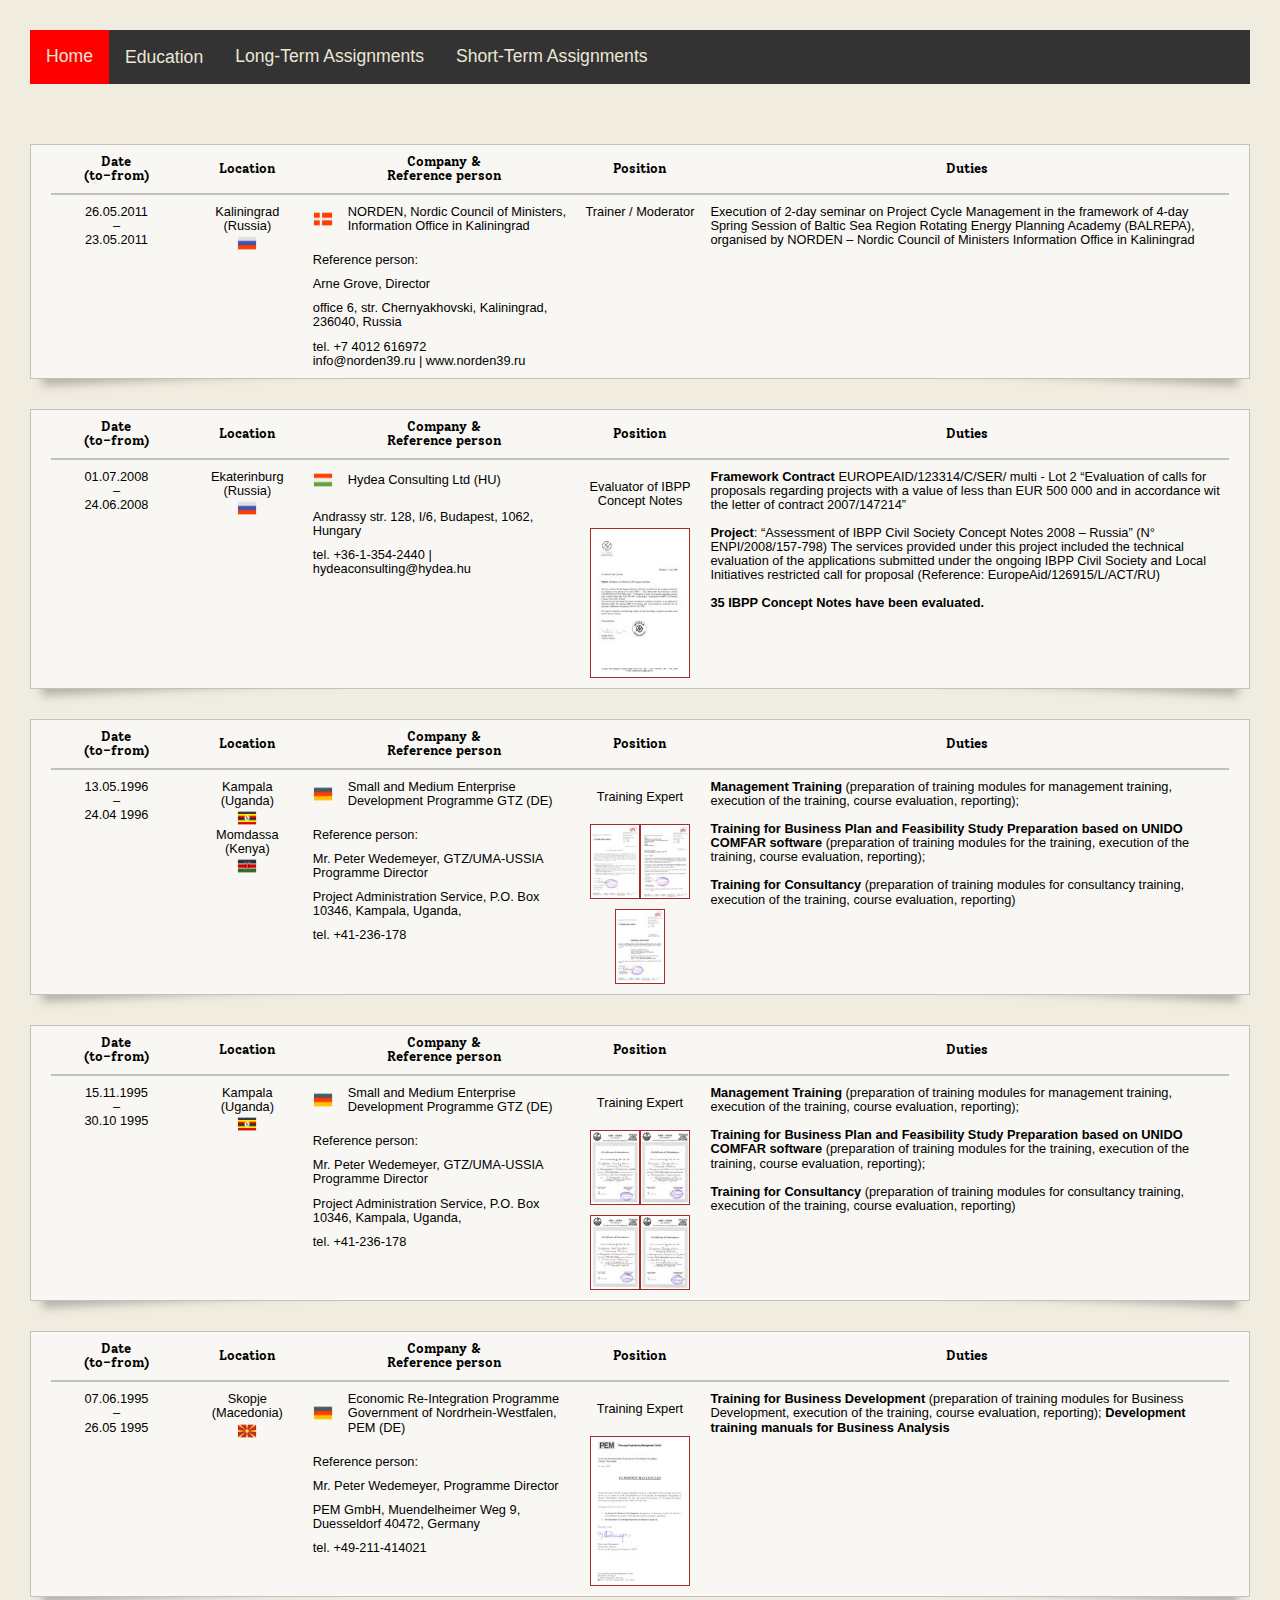
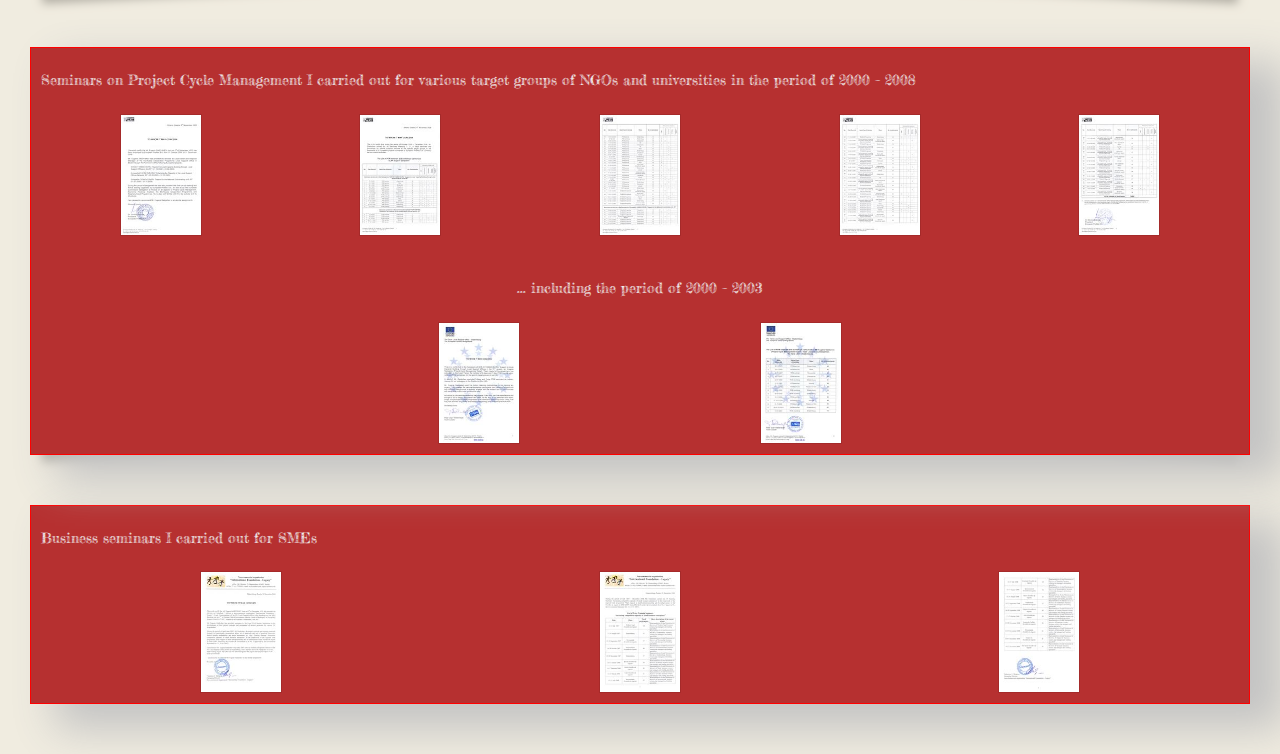
<file: assignments_st.html>
<!DOCTYPE html>
<html lang="en">
  <head>
    <meta charset="UTF-8" />
    <meta name="viewport" content="width=device-width, initial-scale=1.0" />
    <title>Home</title>
    <link rel="icon" href="favicon.ico" type="image/x-icon" />

    <link type="text/css" rel="stylesheet" href="main_styles.css" />

    <!-- Link Swiper's CSS -->
    <link
      rel="stylesheet"
      href="https://cdn.jsdelivr.net/npm/swiper/swiper-bundle.min.css"
    />
  </head>
  <body>
    <div class="wrapper">
      <div class="header">
        <div class="container">
          <div class="header__inner">
            <div class="header__drop">
              <div class="topnav" id="myTopnav">
                <a href="index.html" class="navbar_active">Home</a>
                <div class="navbar_dropdown">
                  <button class="dropbtn">
                    Education
                    <i class="fa fa-caret-down"></i>
                  </button>
                  <div class="dropdown-content">
                    <a href="education-1.html"
                      >Saint-Petersburg State Marine Technical University</a
                    >
                    <a href="education-2.html"
                      >The Urals-Siberia Institute of Business</a
                    >
                    <a href="education-3.html">Training Courses</a>
                    <a href="education-4.html">IT Course</a>
                  </div>
                </div>
                <a href="assignments.html">Long-Term Assignments</a>
                <a href="assignments_st.html">Short-Term Assignments</a>
                <a
                  href="javascript:void(0);"
                  style="font-size: 15px"
                  class="icon"
                  onclick="myFunction()"
                  >&#9776;</a
                >
              </div>
            </div>
          </div>
        </div>
      </div>

      <!-- ======================================================== -->

      <section class="assignments">
        <div class="container">
          <!-- ----------------Assignment No.1 ------------------------------ -->

          <div class="shadow">
            <div class="assignments__inner">
              <!-- ---------------- Table head -------------------------- -->

              <div class="assignments__grid_box">
                <div class="assignments__grid_item height_3_lines table_head">
                  Date <br />(to–from)
                </div>
                <div class="assignments__grid_item height_3_lines table_head">
                  Location
                </div>
                <div
                  class="assignments__grid_item table_head short-term_n01_com"
                >
                  Company & <br />Reference person
                </div>
                <div class="assignments__grid_item table_head">Position</div>
                <div class="assignments__grid_item table_head">Duties</div>
              </div>
              <hr />
              <!-- ---------------- Table content -------------------------- -->
              <div class="assignments__grid_box">
                <div class="assignments__grid_item underline height_3_lines">
                  <div class="assignments__grid_sub_item">26.05.2011</div>
                  <div class="assignments__grid_sub_item">–</div>
                  <div class="assignments__grid_sub_item">23.05.2011</div>
                </div>
                <div class="assignments__grid_item underline height_3_lines">
                  <div class="assignments__grid_sub_item">Kaliningrad</div>
                  <div class="assignments__grid_sub_item">(Russia)</div>
                  <div class="assignments__grid_sub_item">
                    <div class="assignments__image">
                      <img
                        src="icons8-россия-48.png"
                        alt="Russian flag"
                      />
                    </div>
                  </div>
                </div>

                <div
                  class="assignments__grid_item underline short-term_n01_com"
                >
                  <div class="assignments__item_inner">
                    <div class="assignments__entity">
                      <div class="assignments__sub-entity">
                        <div class="assignments__image flag">
                          <img
                            src="icons8-дания-48.png"
                            alt="Danish flag"
                          />
                        </div>
                        <div class="assignments__grid_sub_item text-left">
                          NORDEN, Nordic Council of Ministers, <br />Information
                          Office in Kaliningrad
                        </div>
                      </div>
                    </div>
                    <div class="assignments__entity">Reference person:</div>
                    <div class="assignments__entity">Arne Grove, Director</div>
                    <div class="assignments__entity">
                      office 6, str. Chernyakhovski, Kaliningrad, 236040, Russia
                    </div>
                    <div class="assignments__entity">
                      tel. +7 4012 616972<br />
                      info@norden39.ru | www.norden39.ru
                    </div>
                  </div>
                </div>

                <div class="assignments__grid_item underline">
                  <div class="assignments__grid_sub_item">
                    Trainer / Moderator
                  </div>
                </div>
                <div class="assignments__grid_item">
                  <div class="assignments__grid_sub_item text-left">
                    Execution of 2-day seminar on Project Cycle Management in
                    the framework of 4-day Spring Session of Baltic Sea Region
                    Rotating Energy Planning Academy (BALREPA), organised by
                    NORDEN – Nordic Council of Ministers Information Office in
                    Kaliningrad
                  </div>
                </div>
              </div>
            </div>
          </div>

          <!-- ----------------Assignment No.2 ------------------------------ -->

          <div class="shadow">
            <div class="assignments__inner">
              <!-- ---------------- Table head -------------------------- -->

              <div class="assignments__grid_box">
                <div class="assignments__grid_item height_3_lines table_head">
                  Date <br />(to–from)
                </div>
                <div class="assignments__grid_item height_3_lines table_head">
                  Location
                </div>
                <div
                  class="assignments__grid_item table_head short-term_n02_com"
                >
                  Company & <br />Reference person
                </div>
                <div
                  class="assignments__grid_item table_head short-term_n02_pos"
                >
                  Position
                </div>
                <div class="assignments__grid_item table_head">Duties</div>
              </div>
              <hr />
              <!-- ---------------- Table content -------------------------- -->
              <div class="assignments__grid_box">
                <div class="assignments__grid_item underline height_3_lines">
                  <div class="assignments__grid_sub_item">01.07.2008</div>
                  <div class="assignments__grid_sub_item">–</div>
                  <div class="assignments__grid_sub_item">24.06.2008</div>
                </div>
                <div class="assignments__grid_item underline height_3_lines">
                  <div class="assignments__grid_sub_item">Ekaterinburg</div>
                  <div class="assignments__grid_sub_item">(Russia)</div>
                  <div class="assignments__grid_sub_item">
                    <div class="assignments__image">
                      <img
                        src="icons8-россия-48.png"
                        alt="Russian flag"
                      />
                    </div>
                  </div>
                </div>

                <div
                  class="assignments__grid_item underline short-term_n02_com"
                >
                  <div class="assignments__item_inner">
                    <div class="assignments__entity">
                      <div class="assignments__sub-entity">
                        <div class="assignments__image flag">
                          <img
                            src="icons8-венгрия-48.png"
                            alt="Hungarian flag"
                          />
                        </div>
                        <div class="assignments__grid_sub_item text-left">
                          Hydea Consulting Ltd (HU)
                        </div>
                      </div>
                    </div>
                    <div class="assignments__entity">
                      Andrassy str. 128, I/6, Budapest, 1062, Hungary
                    </div>
                    <div class="assignments__entity">
                      tel. +36-1-354-2440 | hydeaconsulting@hydea.hu
                    </div>
                  </div>
                </div>

                <div
                  class="assignments__grid_item underline short-term_n02_pos"
                >
                  <div class="assignments__item_inner">
                    <div class="assignments__entity">
                      <div class="assignments__grid_item">
                        <div class="assignments__grid_sub_item">
                          Evaluator of IBPP Concept Notes
                        </div>
                      </div>
                    </div>
                    <div class="assignments__entity centralised">
                      <div class="assignments__dropdown">
                        <img
                          class="document"
                          src="Hydea_icon.jpg"
                          alt="Short-term assignment for Hydea"
                          width="100"
                          height="150"
                        />
                        <div class="assignments__dropdown-content-center">
                          <img
                            src="Hydea.jpg"
                            alt="Short-term assignment for GTZ"
                            width="500"
                            height="700"
                          />
                          <div class="assignments__description">
                            The Reference Letter from the Contractor
                          </div>
                        </div>
                      </div>
                    </div>
                  </div>
                </div>

                <div class="assignments__grid_item">
                  <div class="assignments__grid_sub_item text-left inline_box">
                    <span class="simply_bold">Framework Contract</span>
                    EUROPEAID/123314/C/SER/ multi - Lot 2 “Evaluation of calls
                    for proposals regarding projects with a value of less than
                    EUR 500 000 and in accordance wit the letter of contract
                    2007/147214”
                    <br /><br />
                    <span class="simply_bold">Project</span>: “Assessment of
                    IBPP Civil Society Concept Notes 2008 – Russia” (N°
                    ENPI/2008/157-798) The services provided under this project
                    included the technical evaluation of the applications
                    submitted under the ongoing IBPP Civil Society and Local
                    Initiatives restricted call for proposal (Reference:
                    EuropeAid/126915/L/ACT/RU) <br /><br />
                    <span class="simply_bold"
                      >35 IBPP Concept Notes have been evaluated.</span
                    >
                  </div>
                </div>
              </div>
            </div>
          </div>

          <!-- ----------------Assignment No.3 ------------------------------ -->

          <div class="shadow">
            <div class="assignments__inner">
              <!-- ---------------- Table head -------------------------- -->

              <div class="assignments__grid_box">
                <div class="assignments__grid_item height_3_lines table_head">
                  Date <br />(to–from)
                </div>
                <div
                  class="assignments__grid_item table_head short-term_n03_loc"
                >
                  Location
                </div>
                <div
                  class="assignments__grid_item table_head short-term_n03_com"
                >
                  Company & <br />Reference person
                </div>
                <div
                  class="assignments__grid_item table_head short-term_n03_pos"
                >
                  Position
                </div>
                <div class="assignments__grid_item table_head">Duties</div>
              </div>
              <hr />
              <!-- ---------------- Table content -------------------------- -->
              <div class="assignments__grid_box">
                <div class="assignments__grid_item underline height_3_lines">
                  <div class="assignments__grid_sub_item">13.05.1996</div>
                  <div class="assignments__grid_sub_item">–</div>
                  <div class="assignments__grid_sub_item">24.04 1996</div>
                </div>
                <div
                  class="assignments__grid_item underline short-term_n03_loc"
                >
                  <div class="assignments__grid_sub_item">Kampala</div>
                  <div class="assignments__grid_sub_item">(Uganda)</div>
                  <div class="assignments__grid_sub_item">
                    <div class="assignments__image">
                      <img
                        src="icons8-уганда-48.png"
                        alt="Ugandian flag"
                      />
                    </div>
                  </div>
                  <div class="assignments__grid_sub_item">Momdassa</div>
                  <div class="assignments__grid_sub_item">(Kenya)</div>
                  <div class="assignments__grid_sub_item">
                    <div class="assignments__image">
                      <img
                        src="icons8-кения-48.png"
                        alt="Kenyan flag"
                      />
                    </div>
                  </div>
                </div>

                <div
                  class="assignments__grid_item underline short-term_n03_com"
                >
                  <div class="assignments__item_inner">
                    <div class="assignments__entity">
                      <div class="assignments__sub-entity">
                        <div class="assignments__image flag">
                          <img
                            src="icons8-германия-48.png"
                            alt="German flag"
                          />
                        </div>
                        <div class="assignments__grid_sub_item text-left">
                          Small and Medium Enterprise Development Programme GTZ
                          (DE)
                        </div>
                      </div>
                    </div>
                    <div class="assignments__entity">Reference person:</div>
                    <div class="assignments__entity">
                      Mr. Peter Wedemeyer, GTZ/UMA-USSIA Programme Director
                    </div>
                    <div class="assignments__entity">
                      Project Administration Service, P.O. Box 10346, Kampala,
                      Uganda,
                    </div>
                    <div class="assignments__entity">tel. +41-236-178</div>
                  </div>
                </div>

                <div
                  class="assignments__grid_item underline short-term_n03_pos"
                >
                  <div class="assignments__item_inner">
                    <div class="assignments__entity">
                      <div class="assignments__grid_item">
                        <div class="assignments__grid_sub_item">
                          Training Expert
                        </div>
                      </div>
                    </div>
                    <div class="assignments__entity centralised">
                      <div class="assignments__dropup">
                        <img
                          class="document"
                          src="GTZ-1_icon.jpg"
                          alt="Short-term assignment for GTZ"
                          width="50"
                          height="75"
                        />
                        <div class="assignments__dropup-content-center">
                          <img
                            src="GTZ-1.jpg"
                            alt="Short-term assignment for GTZ"
                            width="500"
                            height="700"
                          />
                          <div class="assignments__description">
                            The Reference Letter from the Contractor
                          </div>
                        </div>
                      </div>
                      <div class="assignments__dropup">
                        <img
                          class="document"
                          src="GTZ-2_icon.jpg"
                          alt="Short-term assignment for GTZ"
                          width="50"
                          height="75"
                        />
                        <div class="assignments__dropup-content-right">
                          <img
                            src="GTZ-2.jpg"
                            alt="Short-term assignment for GTZ"
                            width="500"
                            height="700"
                          />
                          <div class="assignments__description">
                            The Reference Letter from the Contractor
                          </div>
                        </div>
                      </div>
                    </div>
                    <div class="assignments__entity centralised">
                      <div class="assignments__dropup">
                        <img
                          class="document"
                          src="GTZ-3_icon.jpg"
                          alt="Short-term assignment for GTZ"
                          width="50"
                          height="75"
                        />
                        <div class="assignments__dropup-content-right">
                          <img
                            src="GTZ-3.jpg"
                            alt="Short-term assignment for GTZ"
                            width="500"
                            height="700"
                          />
                          <div class="assignments__description">
                            The Reference Letter from the Contractor
                          </div>
                        </div>
                      </div>
                    </div>
                  </div>
                </div>

                <div class="assignments__grid_item">
                  <div class="assignments__grid_sub_item text-left inline_box">
                    <span class="simply_bold">Management Training</span>
                    (preparation of training modules for management training,
                    execution of the training, course evaluation, reporting);<br /><br />
                    <span class="simply_bold"
                      >Training for Business Plan and Feasibility Study
                      Preparation based on UNIDO COMFAR software </span
                    >(preparation of training modules for the training,
                    execution of the training, course evaluation, reporting);
                    <br /><br />
                    <span class="simply_bold">Training for Consultancy</span>
                    (preparation of training modules for consultancy training,
                    execution of the training, course evaluation, reporting)
                  </div>
                </div>
              </div>
            </div>
          </div>

          <!-- ----------------Assignment No.4 ------------------------------ -->

          <div class="shadow">
            <div class="assignments__inner">
              <!-- ---------------- Table head -------------------------- -->

              <div class="assignments__grid_box">
                <div class="assignments__grid_item height_3_lines table_head">
                  Date <br />(to–from)
                </div>
                <div class="assignments__grid_item height_3_lines table_head">
                  Location
                </div>
                <div
                  class="assignments__grid_item table_head short-term_n04_com"
                >
                  Company & <br />Reference person
                </div>
                <div
                  class="assignments__grid_item table_head short-term_n04_pos"
                >
                  Position
                </div>
                <div class="assignments__grid_item table_head">Duties</div>
              </div>
              <hr />
              <!-- ---------------- Table content -------------------------- -->
              <div class="assignments__grid_box">
                <div class="assignments__grid_item underline height_3_lines">
                  <div class="assignments__grid_sub_item">15.11.1995</div>
                  <div class="assignments__grid_sub_item">–</div>
                  <div class="assignments__grid_sub_item">30.10 1995</div>
                </div>
                <div class="assignments__grid_item underline height_3_lines">
                  <div class="assignments__grid_sub_item">Kampala</div>
                  <div class="assignments__grid_sub_item">(Uganda)</div>
                  <div class="assignments__grid_sub_item">
                    <div class="assignments__image">
                      <img
                        src="icons8-уганда-48.png"
                        alt="Ugandian flag"
                      />
                    </div>
                  </div>
                </div>

                <div
                  class="assignments__grid_item underline short-term_n04_com"
                >
                  <div class="assignments__item_inner">
                    <div class="assignments__entity">
                      <div class="assignments__sub-entity">
                        <div class="assignments__image flag">
                          <img
                            src="icons8-германия-48.png"
                            alt="German flag"
                          />
                        </div>
                        <div class="assignments__grid_sub_item text-left">
                          Small and Medium Enterprise Development Programme GTZ
                          (DE)
                        </div>
                      </div>
                    </div>
                    <div class="assignments__entity">Reference person:</div>
                    <div class="assignments__entity">
                      Mr. Peter Wedemeyer, GTZ/UMA-USSIA Programme Director
                    </div>
                    <div class="assignments__entity">
                      Project Administration Service, P.O. Box 10346, Kampala,
                      Uganda,
                    </div>
                    <div class="assignments__entity">tel. +41-236-178</div>
                  </div>
                </div>

                <div
                  class="assignments__grid_item underline short-term_n04_pos"
                >
                  <div class="assignments__item_inner">
                    <div class="assignments__entity">
                      <div class="assignments__grid_item">
                        <div class="assignments__grid_sub_item">
                          Training Expert
                        </div>
                      </div>
                    </div>
                    <div class="assignments__entity centralised">
                      <div class="assignments__dropup">
                        <img
                          class="document"
                          src="Seminar-05_icon.jpg"
                          alt="Short-term assignment for GTZ"
                          width="50"
                          height="75"
                        />
                        <div class="assignments__dropup-content-center">
                          <img
                            src="Seminar-05.jpg"
                            alt="Short-term assignment for GTZ"
                            width="500"
                            height="700"
                          />
                          <div class="assignments__description">
                            The Reference Letter from the Contractor
                          </div>
                        </div>
                      </div>
                      <div class="assignments__dropup">
                        <img
                          class="document"
                          src="Seminar-06_icon.jpg"
                          alt="Short-term assignment for GTZ"
                          width="50"
                          height="75"
                        />
                        <div class="assignments__dropup-content-right">
                          <img
                            src="Seminar-06.jpg"
                            alt="Short-term assignment for GTZ"
                            width="500"
                            height="700"
                          />
                          <div class="assignments__description">
                            The Reference Letter from the Contractor
                          </div>
                        </div>
                      </div>
                    </div>
                    <div class="assignments__entity centralised">
                      <div class="assignments__dropup">
                        <img
                          class="document"
                          src="Seminar-07_icon.jpg"
                          alt="Short-term assignment for GTZ"
                          width="50"
                          height="75"
                        />
                        <div class="assignments__dropup-content-center">
                          <img
                            src="Seminar-07.jpg"
                            alt="Short-term assignment for GTZ"
                            width="500"
                            height="700"
                          />
                          <div class="assignments__description">
                            The Reference Letter from the Contractor
                          </div>
                        </div>
                      </div>
                      <div class="assignments__dropup">
                        <img
                          class="document"
                          src="Seminar-08_icon.jpg"
                          alt="Short-term assignment for GTZ"
                          width="50"
                          height="75"
                        />
                        <div class="assignments__dropup-content-right">
                          <img
                            src="Seminar-08.jpg"
                            alt="Short-term assignment for GTZ"
                            width="500"
                            height="700"
                          />
                          <div class="assignments__description">
                            The Reference Letter from the Contractor
                          </div>
                        </div>
                      </div>
                    </div>
                  </div>
                </div>

                <div class="assignments__grid_item">
                  <div class="assignments__grid_sub_item text-left inline_box">
                    <span class="simply_bold">Management Training</span>
                    (preparation of training modules for management training,
                    execution of the training, course evaluation, reporting);<br /><br />
                    <span class="simply_bold"
                      >Training for Business Plan and Feasibility Study
                      Preparation based on UNIDO COMFAR software </span
                    >(preparation of training modules for the training,
                    execution of the training, course evaluation, reporting);
                    <br /><br />
                    <span class="simply_bold">Training for Consultancy</span>
                    (preparation of training modules for consultancy training,
                    execution of the training, course evaluation, reporting)
                  </div>
                </div>
              </div>
            </div>
          </div>

          <!-- ----------------Assignment No.5 ------------------------------ -->

          <div class="shadow">
            <div class="assignments__inner">
              <!-- ---------------- Table head -------------------------- -->

              <div class="assignments__grid_box">
                <div class="assignments__grid_item height_3_lines table_head">
                  Date <br />(to–from)
                </div>
                <div class="assignments__grid_item height_3_lines table_head">
                  Location
                </div>
                <div
                  class="assignments__grid_item table_head short-term_n05_com"
                >
                  Company & <br />Reference person
                </div>
                <div
                  class="assignments__grid_item table_head short-term_n05_pos"
                >
                  Position
                </div>
                <div class="assignments__grid_item table_head">Duties</div>
              </div>
              <hr />
              <!-- ---------------- Table content -------------------------- -->
              <div class="assignments__grid_box">
                <div class="assignments__grid_item underline height_3_lines">
                  <div class="assignments__grid_sub_item">07.06.1995</div>
                  <div class="assignments__grid_sub_item">–</div>
                  <div class="assignments__grid_sub_item">26.05 1995</div>
                </div>
                <div class="assignments__grid_item underline height_3_lines">
                  <div class="assignments__grid_sub_item">Skopje</div>
                  <div class="assignments__grid_sub_item">(Macedonia)</div>
                  <div class="assignments__grid_sub_item">
                    <div class="assignments__image">
                      <img
                        src="icons8-македония-48.png"
                        alt="Macedonian flag"
                      />
                    </div>
                  </div>
                </div>

                <div
                  class="assignments__grid_item underline short-term_n05_com"
                >
                  <div class="assignments__item_inner">
                    <div class="assignments__entity">
                      <div class="assignments__sub-entity">
                        <div class="assignments__image flag">
                          <img
                            src="icons8-германия-48.png"
                            alt="German flag"
                          />
                        </div>
                        <div class="assignments__grid_sub_item text-left">
                          Economic Re-Integration Programme Government of
                          Nordrhein-Westfalen, PEM (DE)
                        </div>
                      </div>
                    </div>
                    <div class="assignments__entity">Reference person:</div>
                    <div class="assignments__entity">
                      Mr. Peter Wedemeyer, Programme Director
                    </div>
                    <div class="assignments__entity">
                      PEM GmbH, Muendelheimer Weg 9, Duesseldorf 40472, Germany
                    </div>
                    <div class="assignments__entity">tel. +49-211-414021</div>
                  </div>
                </div>

                <div
                  class="assignments__grid_item underline short-term_n05_pos"
                >
                  <div class="assignments__item_inner">
                    <div class="assignments__entity">
                      <div class="assignments__grid_item">
                        <div class="assignments__grid_sub_item">
                          Training Expert
                        </div>
                      </div>
                    </div>
                    <div class="assignments__entity centralised">
                      <div class="assignments__dropup">
                        <img
                          class="document"
                          src="PEM_resized.jpg"
                          alt="Short-term assignment for PEM"
                          width="100"
                          height="150"
                        />
                        <div class="assignments__dropup-content-center">
                          <img
                            src="PEM.jpg"
                            alt="Short-term assignment for PEM"
                            width="500"
                            height="700"
                          />
                          <div class="assignments__description">
                            The Reference Letter from the Contractor
                          </div>
                        </div>
                      </div>
                    </div>
                  </div>
                </div>

                <div class="assignments__grid_item">
                  <div class="assignments__grid_sub_item text-left inline_box">
                    <span class="simply_bold"
                      >Training for Business Development
                    </span>
                    (preparation of training modules for Business Development,
                    execution of the training, course evaluation, reporting);
                    <span class="simply_bold"
                      >Development training manuals for Business Analysis</span
                    >
                  </div>
                </div>
              </div>
            </div>
          </div>

          <!-- =================== Training training ================= -->
          <!-- -----------------Box No.2-1 --------------------------- -->
          <div class="shadow training__given">
            <div class="span10 training__box-title">
              Seminars on Project Cycle Management I carried out for various
              target groups of NGOs and universities in the period of 2000 –
              2008
            </div>

            <div class="span2 certificate_icon training__dropup">
              <img
                src="LSO_LETTER_icon.jpg"
                alt="diploma main"
                width="80"
                height="120"
              />
              <div class="span2 training__dropup-content-left">
                <img
                  src="LSO_LETTER.jpg"
                  alt="diploma main"
                  width="390"
                  height="600"
                />
                <div class="training__description">Supporting Letter</div>
              </div>
            </div>

            <div class="span2 certificate_icon training__dropup">
              <img
                src="LSO_Seminars-01_icon.jpg"
                alt="diploma main"
                width="80"
                height="120"
              />
              <div class="span2 training__dropup-content-left">
                <img
                  src="LSO_Seminars-01.jpg"
                  alt="diploma main"
                  width="390"
                  height="600"
                />
                <div class="training__description">List of Seminars</div>
              </div>
            </div>

            <div class="span2 certificate_icon training__dropup">
              <img
                src="LSO_Seminars-02_icon.jpg"
                alt="diploma main"
                width="80"
                height="120"
              />
              <div class="span2 training__dropup-content-center">
                <img
                  src="LSO_Seminars-02.jpg"
                  alt="diploma main"
                  width="390"
                  height="600"
                />
                <div class="training__description">List of Seminars</div>
              </div>
            </div>

            <div class="span2 certificate_icon training__dropup">
              <img
                src="LSO_Seminars-03_icon.jpg"
                alt="diploma main"
                width="80"
                height="120"
              />
              <div class="span2 training__dropup-content-right">
                <img
                  src="LSO_Seminars-03.jpg"
                  alt="diploma main"
                  width="390"
                  height="600"
                />
                <div class="training__description">List of Seminars</div>
              </div>
            </div>

            <div class="span2 certificate_icon training__dropup">
              <img
                src="LSO_Seminars-04_icon.jpg"
                alt="diploma main"
                width="80"
                height="120"
              />
              <div class="span2 training__dropup-content-right">
                <img
                  src="LSO_Seminars-04.jpg"
                  alt="diploma main"
                  width="390"
                  height="600"
                />
                <div class="training__description">List of Seminars</div>
              </div>
            </div>

            <!-- -----------------Box No.2-2 --------------------------- -->

            <div class="span10 training__box-title-including">
              ... including the period of 2000 – 2003
            </div>
            <div class="span4 box_left certificate_icon training__dropup">
              <img
                src="Seminars 2003-1_icon.jpg"
                alt="diploma main"
                width="80"
                height="120"
              />
              <div class="training__dropup-content-left">
                <img
                  src="Seminars 2003-1.jpg"
                  alt="diploma main"
                  width="390"
                  height="600"
                />
                <div class="training__description">Supporting Letter</div>
              </div>
            </div>

            <div class="span2"></div>

            <div class="span4 box_right certificate_icon training__dropup">
              <img
                src="Seminars 2003-2_icon.jpg"
                alt="diploma main"
                width="80"
                height="120"
              />
              <div class="training__dropup-content-right">
                <img
                  src="Seminars 2003-2.jpg"
                  alt="diploma main"
                  width="390"
                  height="600"
                />
                <div class="training__description">List of Seminars</div>
              </div>
            </div>
          </div>

          <!-- -----------------Box No.3 --------------------------- -->

          <div class="training__given">
            <div class="span3 training__box-title">
              Business seminars I carried out for SMEs
            </div>

            <div class="certificate_icon training__dropup">
              <img
                src="NGO_LETTER_icon.jpg"
                alt="Business seminars"
                width="80"
                height="120"
              />
              <div class="training__dropup-content-left">
                <img
                  src="NGO_LETTER.jpg"
                  alt="Business seminars"
                  width="390"
                  height="600"
                />
                <div class="training__description">Supporting Letter</div>
              </div>
            </div>

            <div class="certificate_icon training__dropup">
              <img
                src="NGO_LETTER-seminars-1_icon.jpg"
                alt="Business seminars"
                width="80"
                height="120"
              />
              <div class="training__dropup-content-center">
                <img
                  src="NGO_LETTER-seminars-1.jpg"
                  alt="Business seminars"
                  width="390"
                  height="600"
                />
                <div class="training__description">List of Seminars</div>
              </div>
            </div>

            <div class="certificate_icon training__dropup">
              <img
                src="NGO_LETTER-seminars-2_icon.jpg"
                alt="Business seminars"
                width="80"
                height="120"
              />
              <div class="training__dropup-content-right">
                <img
                  src="NGO_LETTER-seminars-2.jpg"
                  alt="Business seminars"
                  width="390"
                  height="600"
                />
                <div class="training__description">List of Seminars</div>
              </div>
            </div>
          </div>
        </div>
      </section>

      <button onclick="topFunction()" id="myBtn" title="Go to top">
        Return to the Top
      </button>

    </div>

<!-- ================================================ -->

  </div>
</body>
<script src="https://ajax.googleapis.com/ajax/libs/jquery/3.7.0/jquery.min.js"></script>
<script src="main.js"></script>
<!-- Swiper JS -->
<script src="https://cdn.jsdelivr.net/npm/swiper/swiper-bundle.min.js"></script>
</html>
</file>
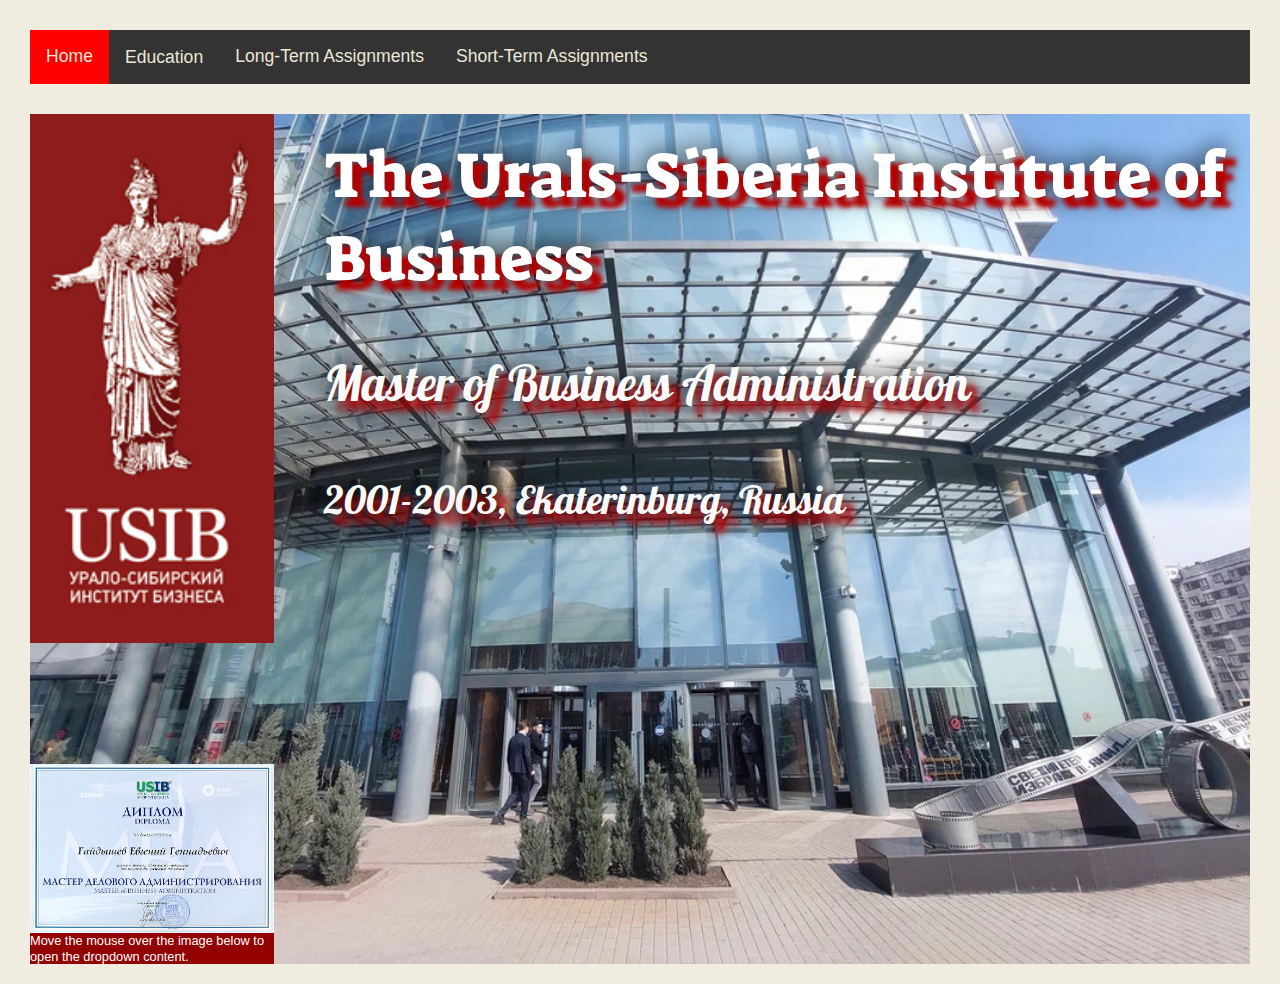
<file: education-2.html>
<!DOCTYPE html>
<html lang="en">
  <head>
    <meta charset="UTF-8" />
    <meta name="viewport" content="width=device-width, initial-scale=1.0" />
    <title>Home</title>
    <link rel="icon" href="favicon.ico" type="image/x-icon" />

    <link type="text/css" rel="stylesheet" href="main_styles.css" />

    <!-- Link Swiper's CSS -->
    <link
      rel="stylesheet"
      href="https://cdn.jsdelivr.net/npm/swiper/swiper-bundle.min.css"
    />
  </head>
  <body>
    <div class="wrapper">
      <div class="header">
        <div class="container">
          <div class="header__inner">
            <div class="header__drop">
              <div class="topnav" id="myTopnav">
                <a href="index.html" class="navbar_active">Home</a>
                <div class="navbar_dropdown">
                  <button class="dropbtn">
                    Education
                    <i class="fa fa-caret-down"></i>
                  </button>
                  <div class="dropdown-content">
                    <a href="education-1.html"
                      >Saint-Petersburg State Marine Technical University</a
                    >
                    <a href="education-2.html"
                      >The Urals-Siberia Institute of Business</a
                    >
                    <a href="education-3.html">Training Courses</a>
                    <a href="education-4.html">IT Course</a>
                  </div>
                </div>
                <a href="assignments.html">Long-Term Assignments</a>
                <a href="assignments_st.html">Short-Term Assignments</a>
                <a
                  href="javascript:void(0);"
                  style="font-size: 15px"
                  class="icon"
                  onclick="myFunction()"
                  >&#9776;</a
                >
              </div>
            </div>
          </div>
        </div>
      </div>

      <!-- ======================================================== -->

      <div class="container">
        <div class="usib">
          <div class="usib__head-box">
            <div class="usib__images">
              <div class="usib__logo">
                <img
                  src="usib-logo.jpg"
                  alt="Logo of USIB"
                />
              </div>
              <div class="usib__diploma usib__dropup">
                <img
                  src="MBA-diploma.jpg"
                  alt="diploma main"
                  width="220"
                  height="150"
                />
                <span class="click_on_image">
                  Move the mouse over the image below to open the dropdown
                  content.</span
                >
                <div class="usib__dropup-content">
                  <img
                    src="MBA-diploma.jpg"
                    alt="MBA diploma"
                    width="865"
                    height="604"
                  />
                  <div class="usib__description">
                    Diploma of Master of Business Administration
                  </div>
                </div>
              </div>
            </div>
            <div class="usib__titles">
              <div class="usib__title">
                The Urals-Siberia Institute of Business
              </div>
              <div class="usib__faculty">Master of Business Administration</div>
              <div class="usib__year">2001-2003, Ekaterinburg, Russia</div>
            </div>
          </div>
        </div>
      </div>
    </div>
<!-- ================================================ -->

</div>
</body>
<script src="https://ajax.googleapis.com/ajax/libs/jquery/3.7.0/jquery.min.js"></script>
<script src="main.js"></script>
<!-- Swiper JS -->
<script src="https://cdn.jsdelivr.net/npm/swiper/swiper-bundle.min.js"></script>
</html>
</file>
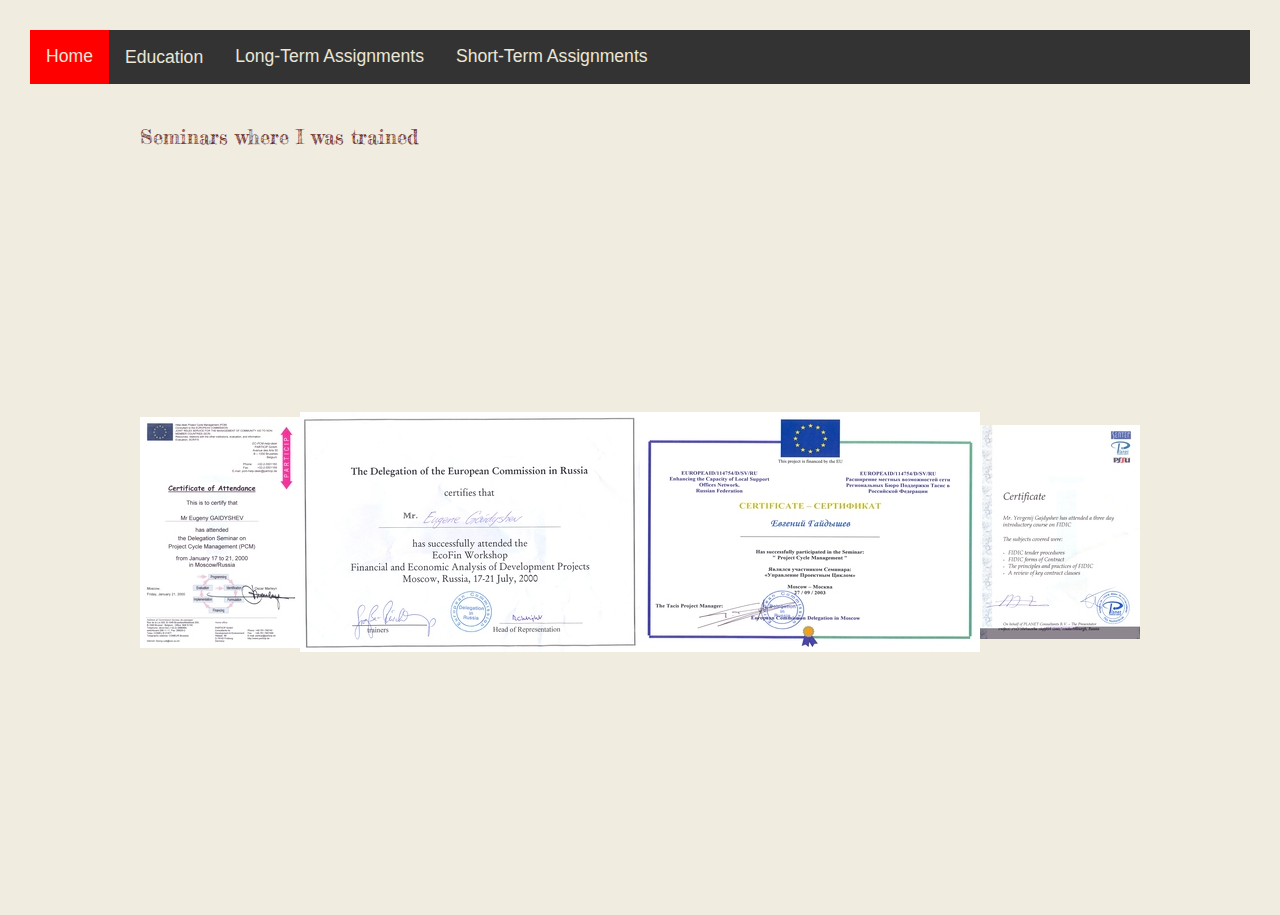
<file: education-3.html>
<!DOCTYPE html>
<html lang="en">
  <head>
    <meta charset="UTF-8" />
    <meta name="viewport" content="width=device-width, initial-scale=1.0" />
    <title>Home</title>
    <link rel="icon" href="favicon.ico" type="image/x-icon" />

    <link type="text/css" rel="stylesheet" href="main_styles.css" />

    <!-- Link Swiper's CSS -->
    <link
      rel="stylesheet"
      href="https://cdn.jsdelivr.net/npm/swiper/swiper-bundle.min.css"
    />
  </head>
  <body>
    <div class="wrapper">
      <div class="header">
        <div class="container">
          <div class="header__inner">
            <div class="header__drop">
              <div class="topnav" id="myTopnav">
                <a href="index.html" class="navbar_active">Home</a>
                <div class="navbar_dropdown">
                  <button class="dropbtn">
                    Education
                    <i class="fa fa-caret-down"></i>
                  </button>
                  <div class="dropdown-content">
                    <a href="education-1.html"
                      >Saint-Petersburg State Marine Technical University</a
                    >
                    <a href="education-2.html"
                      >The Urals-Siberia Institute of Business</a
                    >
                    <a href="education-3.html">Training Courses</a>
                    <a href="education-4.html">IT Course</a>
                  </div>
                </div>
                <a href="assignments.html">Long-Term Assignments</a>
                <a href="assignments_st.html">Short-Term Assignments</a>
                <a
                  href="javascript:void(0);"
                  style="font-size: 15px"
                  class="icon"
                  onclick="myFunction()"
                  >&#9776;</a
                >
              </div>
            </div>
          </div>
        </div>
      </div>

      <!-- ======================================================== -->

      <div class="container">
        <div class="title">Seminars where I was trained</div>
        <div class="seminars">
          <div class="seminars__card-one">
            <div class="certificate__icon seminars__drop">
              <img
                src="Seminar-01-icon.jpg"
                alt="diploma main"
                width="160"
                height="240"
              />
              <div class="seminars__drop-content-left-left">
                <img
                  src="Seminar-01.jpg"
                  alt="diploma main"
                  width="415"
                  height="600"
                />
                <div class="seminars__description">
                  Certificate of Attendance
                </div>
              </div>
            </div>
          </div>

          <div class="seminars__card-two seminars">
            <div class="certificate__icon seminars__drop">
              <img
                src="Seminar-02-icon.jpg"
                alt="diploma main"
                width="340"
                height="240"
              />
              <div class="seminars__drop-content-left">
                <img
                  src="Seminar-02.jpg"
                  alt="diploma main"
                  width="850"
                  height="600"
                />
                <div class="seminars__description">
                  Certificate of Attendance
                </div>
              </div>
            </div>
          </div>

          <div class="seminars__card-three seminars">
            <div class="certificate__icon seminars__drop">
              <img
                src="Seminar-03-icon.jpg"
                alt="diploma main"
                width="340"
                height="240"
              />
              <div class="seminars__drop-content-right">
                <img
                  src="Seminar-03.jpg"
                  alt="diploma main"
                  width="762"
                  height="600"
                />
                <div class="seminars__description">
                  Certificate of Attendance
                </div>
              </div>
            </div>
          </div>

          <div class="seminars__card-four">
            <div class="certificate__icon seminars__drop">
              <img
                src="Seminar-04-icon.jpg"
                alt="diploma main"
                width="160"
                height="240"
              />
              <div class="seminars__drop-content-right-right">
                <img
                  src="Seminar-04.jpg"
                  alt="diploma main"
                  width="448"
                  height="600"
                />
                <div class="seminars__description">
                  Certificate of Attendance
                </div>
              </div>
            </div>
          </div>
        </div>
      </div>
    </div>
    <!-- ================================================ -->
  </body>
  <script src="https://ajax.googleapis.com/ajax/libs/jquery/3.7.0/jquery.min.js"></script>
  <script src="main.js"></script>
  <!-- Swiper JS -->
  <script src="https://cdn.jsdelivr.net/npm/swiper/swiper-bundle.min.js"></script>
</html>
</file>
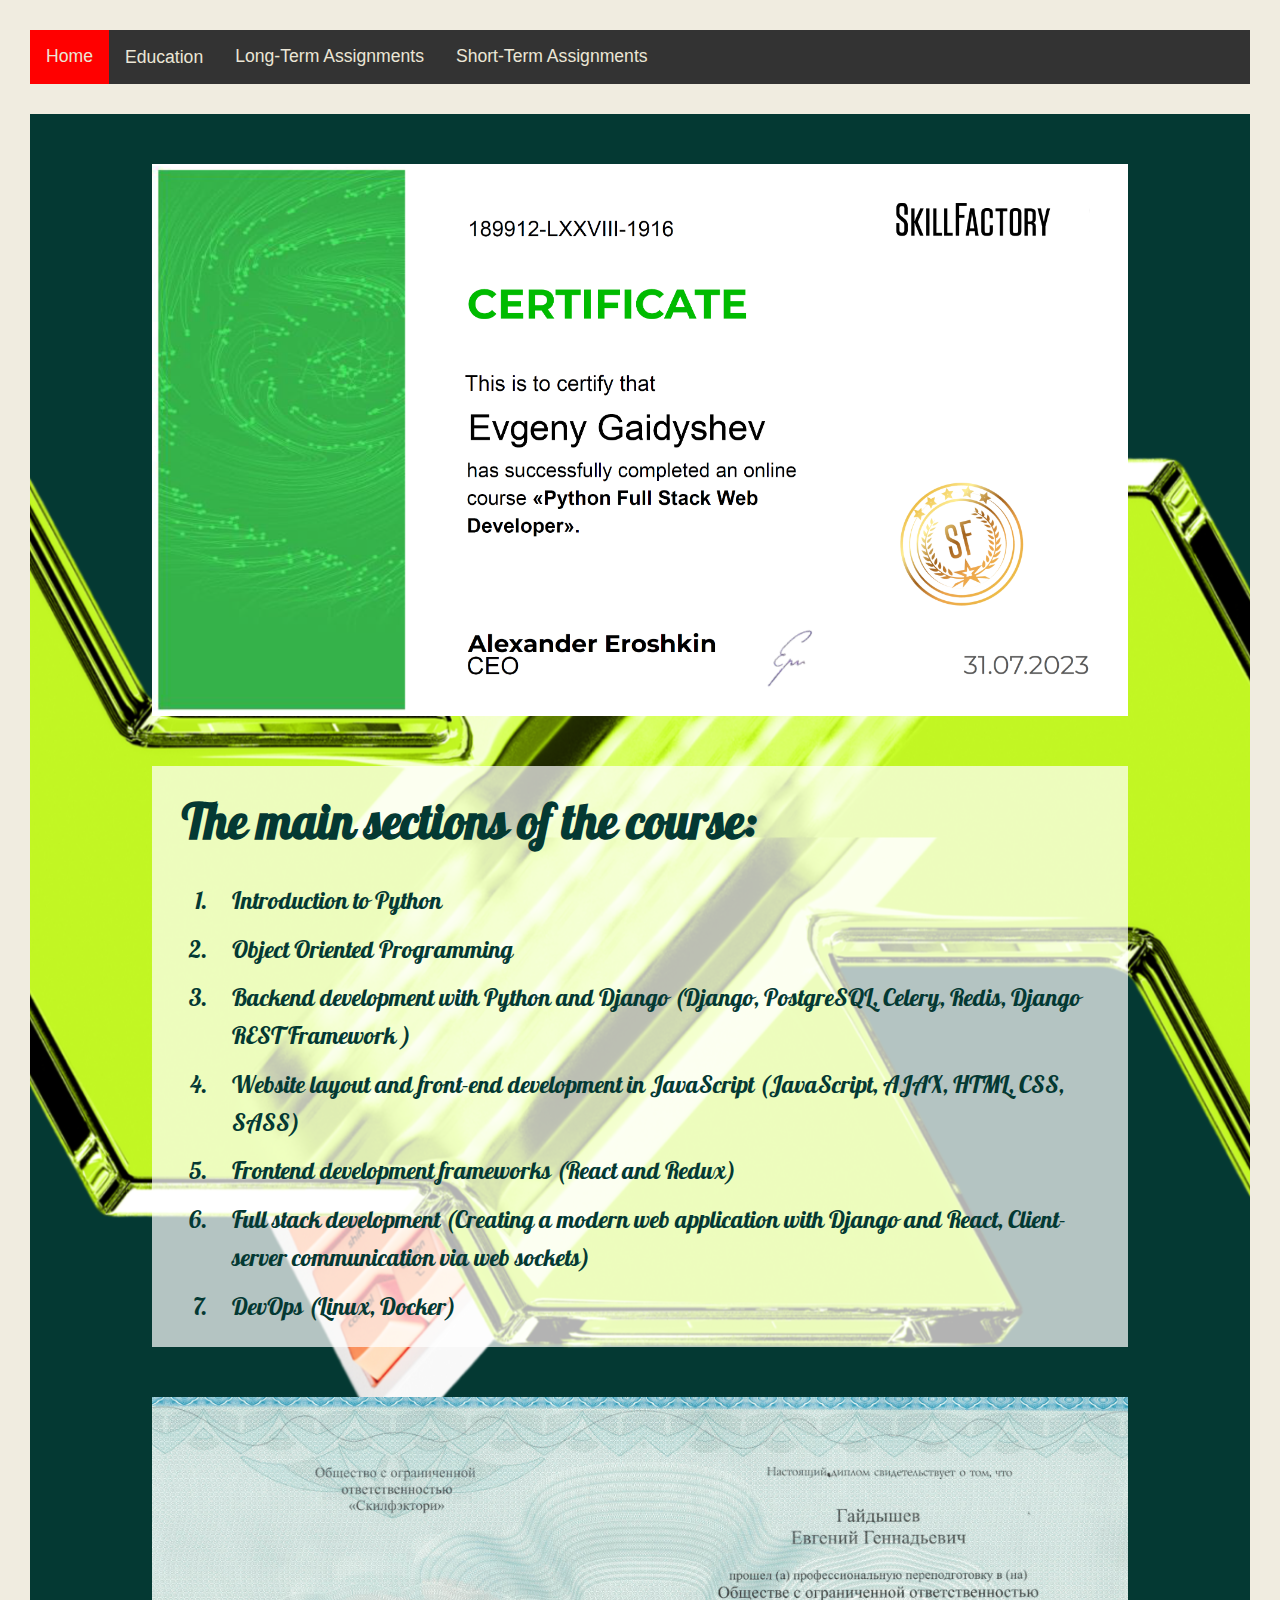
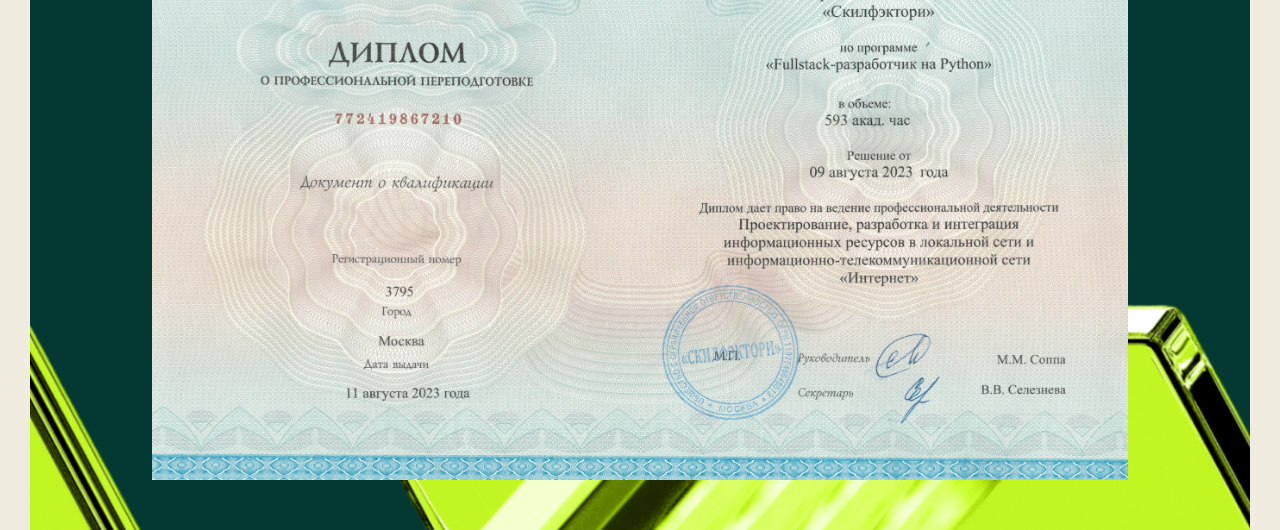
<file: education-4.html>
<!DOCTYPE html>
<html lang="en">
  <head>
    <meta charset="UTF-8" />
    <meta name="viewport" content="width=device-width, initial-scale=1.0" />
    <title>Home</title>
    <link rel="icon" href="favicon.ico" type="image/x-icon" />

    <link type="text/css" rel="stylesheet" href="main_styles.css" />

    <!-- Link Swiper's CSS -->
    <link
      rel="stylesheet"
      href="https://cdn.jsdelivr.net/npm/swiper/swiper-bundle.min.css"
    />
  </head>
  <body>
    <div class="wrapper">
      <div class="header">
        <div class="container">
          <div class="header__inner">
            <div class="header__drop">
              <div class="topnav" id="myTopnav">
                <a href="index.html" class="navbar_active">Home</a>
                <div class="navbar_dropdown">
                  <button class="dropbtn">
                    Education
                    <i class="fa fa-caret-down"></i>
                  </button>
                  <div class="dropdown-content">
                    <a href="education-1.html"
                      >Saint-Petersburg State Marine Technical University</a
                    >
                    <a href="education-2.html"
                      >The Urals-Siberia Institute of Business</a
                    >
                    <a href="education-3.html">Training Courses</a>
                    <a href="education-4.html">IT Course</a>
                  </div>
                </div>
                <a href="assignments.html">Long-Term Assignments</a>
                <a href="assignments_st.html">Short-Term Assignments</a>
                <a
                  href="javascript:void(0);"
                  style="font-size: 15px"
                  class="icon"
                  onclick="myFunction()"
                  >&#9776;</a
                >
              </div>
            </div>
          </div>
        </div>
      </div>

      <!-- ======================================================== -->

      <div class="container">
        <div class="skillfactory">
          <div class="skillfactory__image">
            <img
              src="Skillfactory_Certificate.png"
              alt="Skillfactory certificate"
            />
          </div>

          <div class="skillfactory__course">
            <div class="skillfactory__title">
              The main sections of the course:
            </div>
            <ol>
              <li>Introduction to Python</li>
              <li>Object Oriented Programming</li>
              <li>
                Backend development with Python and Django (Django, PostgreSQL,
                Celery, Redis, Django REST Framework )
              </li>
              <li>
                Website layout and front-end development in JavaScript
                (JavaScript, AJAX, HTML, CSS, SASS)
              </li>
              <li>Frontend development frameworks (React and Redux)</li>
              <li>
                Full stack development (Creating a modern web application with
                Django and React, Client-server communication via web sockets)
              </li>
              <li>DevOps (Linux, Docker)</li>
            </ol>
          </div>

          <div class="skillfactory__image">
            <img src="Diploma.png" alt="Skillfactory diploma" />
          </div>
        </div>
      </div>

      <!-- ================================================ -->
    </div>
  </body>
  <script src="https://ajax.googleapis.com/ajax/libs/jquery/3.7.0/jquery.min.js"></script>
  <script src="main.js"></script>
  <!-- Swiper JS -->
  <script src="https://cdn.jsdelivr.net/npm/swiper/swiper-bundle.min.js"></script>
</html>
</file>
<file: main_styles.css>
@charset "UTF-8";
* {
  padding: 0;
  margin: 0;
  border: 0;
}

*,
*:before,
*:after {
  -webkit-box-sizing: border-box;
  box-sizing: border-box;
}

:focus,
:active {
  outline: none;
}

a:focus,
a:active {
  outline: none;
}

nav,
footer,
main,
header,
aside {
  display: block;
}

html,
body {
  height: 100%;
  width: 100%;
  font-size: 100%;
  line-height: 1;
  -ms-text-size-adjust: 100%;
  -moz-text-size-adjust: 100%;
  -webkit-text-size-adjust: 100%;
}

input,
button,
textarea,
optgroup,
select {
  font-family: inherit;
  font-size: 100%;
  margin: 0;
}

input::-ms-clear {
  display: none;
}

button {
  cursor: pointer;
}

/* Remove the inheritance of text transform in Edge, Firefox, and IE. */
button,
select {
  /* 1 */
  text-transform: none;
}

/* Correct the inability to style clickable types in iOS and Safari. */
button,
[type="button"],
[type="reset"],
[type="submit"] {
  -webkit-appearance: button;
}

/* Remove the inner border and padding in Firefox. */
button::-moz-focus-inner,
[type="button"]::-moz-focus-inner,
[type="reset"]::-moz-focus-inner,
[type="submit"]::-moz-focus-inner {
  padding: 0;
  border: 0;
}

/* Restore the focus styles unset by the previous rule. */
button:-moz-focusring,
[type="button"]:-moz-focusring,
[type="reset"]:-moz-focusring,
[type="submit"]:-moz-focusring {
  outline: 1px dotted ButtonText;
}

a,
a:visited {
  text-decoration: none;
}

a:hover {
  text-decoration: none;
}

ul li {
  list-style: none;
}

img {
  vertical-align: top;
  border-style: none;
}

h1,
h2,
h3,
h4,
h5,
h6 {
  font-size: inherit;
  font-weight: inherit;
}

a {
  color: inherit;
}

/* ======================== Grouping content ===================== */
hr {
  -webkit-box-sizing: content-box;
  box-sizing: content-box;
  height: 0;
  overflow: visible;
}

pre {
  font-family: monospace, monospace;
  font-size: 1em;
}

/* =================== Text-level semantics ======================= */
abbr[title] {
  border-bottom: none;
  -webkit-text-decoration: underline dotted;
  text-decoration: underline dotted;
}

b,
strong {
  font-weight: bolder;
}

code,
kbd,
samp {
  font-family: monospace, monospace;
  font-size: 1em;
}

small {
  font-size: 80%;
}

sub,
sup {
  font-size: 75%;
  line-height: 0;
  position: relative;
  vertical-align: baseline;
}

sub {
  bottom: -0.25em;
}

sup {
  top: -0.5em;
}

/* ===================== Forms ========================= */
fieldset {
  padding: 0.35em 0.75em 0.625em;
}

textarea {
  overflow: auto;
}

[type="checkbox"],
[type="radio"] {
  -webkit-box-sizing: border-box;
  box-sizing: border-box;
  padding: 0;
}

[type="number"]::-webkit-inner-spin-button,
[type="number"]::-webkit-outer-spin-button {
  height: auto;
}

[type="search"] {
  -webkit-appearance: textfield;
  outline-offset: -2px;
}

[type="search"]::-webkit-search-decoration {
  -webkit-appearance: none;
}

::-webkit-file-upload-button {
  -webkit-appearance: button;
  font: inherit;
}

/* ======================= Interactive ========================= */
details {
  display: block;
}

summary {
  display: list-item;
}

/* ========================== Misc =========================== */
template {
  display: none;
}

[hidden] {
  display: none;
}

@font-face {
  font-family: "Arial Narrow";
  font-weight: normal;
  font-style: normal;
  src: local("arialnarrow"), url("arialnarrow.woff2") format("woff2"),
    url("arialnarrow.woff") format("woff"), url("arialnarrow.eot") format("eot"),
    url("arialnarrow.ttf") format("ttf");
  font-display: swap;
}
@font-face {
  font-family: "Arial Narrow";
  font-weight: bold;
  font-style: normal;
  src: local("arialnarrow_bold"), url("arialnarrow_bold.woff2") format("woff2"),
    url("arialnarrow_bold.woff") format("woff"),
    url("arialnarrow_bold.eot") format("eot"),
    url("arialnarrow_bold.ttf") format("ttf");
  font-display: swap;
}
@font-face {
  font-family: "Arial Narrow";
  font-weight: bold;
  font-style: italic;
  src: local("arialnarrow_bolditalic"),
    url("arialnarrow_bolditalic.woff2") format("woff2"),
    url("arialnarrow_bolditalic.woff") format("woff"),
    url("arialnarrow_bolditalic.eot") format("eot"),
    url("arialnarrow_bolditalic.ttf") format("ttf");
  font-display: swap;
}
@font-face {
  font-family: "Arial Narrow";
  font-weight: normal;
  font-style: italic;
  src: local("arialnarrow_italic"),
    url("arialnarrow_italic.woff2") format("woff2"),
    url("arialnarrow_italic.woff") format("woff"),
    url("arialnarrow_italic.eot") format("eot"),
    url("arialnarrow_italic.ttf") format("ttf");
  font-display: swap;
}
@font-face {
  font-family: "Fredericka the Great";
  font-weight: normal;
  font-style: normal;
  src: local("FrederickatheGreat-Regular"),
    url("FrederickatheGreat-Regular.woff2") format("woff2"),
    url("FrederickatheGreat-Regular.woff") format("woff"),
    url("FrederickatheGreat-Regular.eot") format("eot"),
    url("FrederickatheGreat-Regular.ttf") format("ttf");
  font-display: swap;
}
@font-face {
  font-family: "Kiwi Maru";
  font-weight: light;
  font-style: normal;
  src: local("KiwiMaru-Light"), url("KiwiMaru-Light.woff2") format("woff2"),
    url("KiwiMaru-Light.woff") format("woff"),
    url("KiwiMaru-Light.eot") format("eot"),
    url("KiwiMaru-Light.ttf") format("ttf");
  font-display: swap;
}
@font-face {
  font-family: "Kiwi Maru";
  font-weight: normal;
  font-style: normal;
  src: local("KiwiMaru-Regular"), url("KiwiMaru-Regular.woff2") format("woff2"),
    url("KiwiMaru-Regular.woff") format("woff"),
    url("KiwiMaru-Regular.eot") format("eot"),
    url("KiwiMaru-Regular.ttf") format("ttf");
  font-display: swap;
}
@font-face {
  font-family: "Kiwi Maru";
  font-weight: bold;
  font-style: normal;
  src: local("KiwiMaru-Medium"), url("KiwiMaru-Medium.woff2") format("woff2"),
    url("KiwiMaru-Medium.woff") format("woff"),
    url("KiwiMaru-Medium.eot") format("eot"),
    url("KiwiMaru-Medium.ttf") format("ttf");
  font-display: swap;
}
@font-face {
  font-family: "Marck Script";
  font-weight: normal;
  font-style: normal;
  src: local("MarckScript-Regular"),
    url("MarckScript-Regular.woff2") format("woff2"),
    url("MarckScript-Regular.woff") format("woff"),
    url("MarckScript-Regular.eot") format("eot"),
    url("MarckScript-Regular.ttf") format("ttf");
  font-display: swap;
}
@font-face {
  font-family: "Pattaya";
  font-weight: normal;
  font-style: normal;
  src: local("Pattaya-Regular"), url("Pattaya-Regular.woff2") format("woff2"),
    url("Pattaya-Regular.woff") format("woff"),
    url("Pattaya-Regular.eot") format("eot"),
    url("Pattaya-Regular.ttf") format("ttf");
  font-display: swap;
}
@font-face {
  font-family: "Rubik Marker Hatch";
  font-weight: normal;
  font-style: normal;
  src: local("RubikMarkerHatch-Regular"),
    url("RubikMarkerHatch-Regular.woff2") format("woff2"),
    url("RubikMarkerHatch-Regular.woff") format("woff"),
    url("RubikMarkerHatch-Regular.eot") format("eot"),
    url("RubikMarkerHatch-Regular.ttf") format("ttf");
  font-display: swap;
}
@font-face {
  font-family: "Suez One";
  font-weight: normal;
  font-style: normal;
  src: local("SuezOne-Regular"), url("SuezOne-Regular.woff2") format("woff2"),
    url("SuezOne-Regular.woff") format("woff"),
    url("SuezOne-Regular.eot") format("eot"),
    url("SuezOne-Regular.ttf") format("ttf");
  font-display: swap;
}
@font-face {
  font-family: "Solway";
  font-weight: bold;
  font-style: normal;
  src: local("Solway-Bold"), url("Solway-Bold.woff2") format("woff2"),
    url("Solway-Bold.woff") format("woff"), url("Solway-Bold.eot") format("eot"),
    url("Solway-Bold.ttf") format("ttf");
  font-display: swap;
}
.header {
  padding: 30px 0;
}

.dropdown {
  position: relative;
  display: inline-block;
}

.dropdown-content {
  display: none;
  position: absolute;
  background-color: #ebe6d6;
  min-width: 160px;
  -webkit-box-shadow: 0px 8px 16px 0px rgba(0, 0, 0, 0.2);
  box-shadow: 0px 8px 16px 0px rgba(0, 0, 0, 0.2);
  z-index: 1;
}

.dropdown:hover .dropdown-content {
  display: block;
}

/* --------------- Navbar with Dropdown ------------- */
.topnav {
  overflow: hidden;
  background-color: #333;
}

.topnav a {
  float: left;
  display: block;
  color: #ebe6d6;
  text-align: center;
  padding: 14px 16px;
  text-decoration: none;
  font-size: 1.1rem;
}

.navbar_active {
  background-color: red;
  color: #ebe6d6;
}

.topnav .icon {
  display: none;
}

.navbar_dropdown {
  float: left;
  overflow: hidden;
}

.navbar_dropdown .dropbtn {
  font-size: 1.1rem;
  border: none;
  outline: none;
  color: #ebe6d6;
  padding: 17px 16px 16px 16px;
  background-color: inherit;
  font-family: inherit;
  margin: 0;
}

.dropdown-content {
  display: none;
  position: absolute;
  background-color: #f9f9f9;
  min-width: 160px;
  -webkit-box-shadow: 0px 8px 16px 0px rgba(0, 0, 0, 0.2);
  box-shadow: 0px 8px 16px 0px rgba(0, 0, 0, 0.2);
  z-index: 1;
}

.dropdown-content a {
  float: none;
  color: black;
  padding: 12px 16px;
  text-decoration: none;
  display: block;
  text-align: left;
}

.topnav a:hover,
.dropdown:hover .dropbtn {
  background-color: #555;
  color: #ebe6d6;
}

.dropdown-content a:hover {
  background-color: #ddd;
  color: black;
}

.navbar_dropdown:hover .dropdown-content {
  display: block;
}

@media screen and (max-width: 1000px) {
  .header {
    padding: 20px 0;
  }
  .topnav a,
  .navbar_dropdown .dropbtn {
    font-size: 0.9rem;
  }
  .navbar_dropdown .dropbtn {
    padding: 19px 16px 16px 16px;
  }
}
@media screen and (max-width: 600px) {
  .header {
    padding: 10px 0;
  }
  .topnav a:not(:first-child),
  .navbar_dropdown .dropbtn {
    display: none;
  }
  .topnav a.icon {
    float: right;
    display: block;
  }
  .dropdown-content > a {
    font-size: 0.7rem;
    line-height: 1.2;
  }
  .topnav.responsive {
    position: relative;
  }
  .topnav.responsive .icon {
    position: absolute;
    right: 0;
    top: 0;
  }
  .topnav.responsive a {
    float: none;
    display: block;
    text-align: left;
  }
  .topnav.responsive .navbar_dropdown {
    float: none;
  }
  .topnav.responsive .dropdown-content {
    position: relative;
  }
  .topnav.responsive .navbar_dropdown .dropbtn {
    display: block;
    width: 100%;
    text-align: left;
  }
}
@media screen and (max-width: 600px) {
  .header {
    padding: 5px 0;
  }
}
/* _____________Assignment Table________________________ */
.text_box {
  display: -webkit-box;
  display: -ms-flexbox;
  display: flex;
  -webkit-box-orient: horizontal;
  -webkit-box-direction: normal;
  -ms-flex-direction: row;
  flex-direction: row;
  -webkit-box-pack: justify;
  -ms-flex-pack: justify;
  justify-content: space-between;
}

.shadow {
  background: rgb(249, 247, 243);
  margin-top: 30px;
  border: 1px solid #c1c1c1;
  padding: 0 20px;
  position: relative;
}

.shadow::before,
.shadow::after {
  content: "";
  /* Вывод тени */
  position: absolute;
  bottom: 15px;
  left: 10px;
  width: 50%;
  /* Ширина тени */
  max-width: 300px;
  /* Максимальная ширина тени */
  height: 15px;
  /* Высота тени */
  -webkit-box-shadow: 0 15px 10px rgba(0, 0, 0, 0.5);
  box-shadow: 0 15px 10px rgba(0, 0, 0, 0.5);
  /* Тень */
  -webkit-transform: rotate(-3deg);
  transform: rotate(-3deg);
  /* Поворот */
  z-index: -1;
  /* Опускаем ниже блока */
}

.shadow::after {
  -webkit-transform: rotate(3deg);
  transform: rotate(3deg);
  /* Поворот */
  right: 10px;
  /* Положение справа */
  left: auto;
  /* Восстанавливаем положение слева */
}

hr {
  border: 1px solid #c1c1c1;
}

.assignments {
  padding-bottom: 50px;
}
.assignments__wrapper {
  padding-bottom: 100px;
}
.assignments__inner {
  display: -webkit-box;
  display: -ms-flexbox;
  display: flex;
  -webkit-box-orient: vertical;
  -webkit-box-direction: normal;
  -ms-flex-direction: column;
  flex-direction: column;
}
.assignments__grid_box {
  display: -ms-grid;
  display: grid;
  -ms-grid-columns: 1fr 1fr 2fr 1fr 4fr;
  grid-template-columns: 1fr 1fr 2fr 1fr 4fr;
}
.assignments__grid_item {
  padding: 10px 0px;
  line-height: 1.1;
}
.assignments__grid_sub_item {
  display: -webkit-box;
  display: -ms-flexbox;
  display: flex;
  -webkit-box-pack: center;
  -ms-flex-pack: center;
  justify-content: center;
  text-align: center;
  padding: 0px 5px;
  font-size: 1rem;
  line-height: 1.1;
}
.assignments__image {
  -webkit-box-pack: center;
  -ms-flex-pack: center;
  justify-content: center;
  -webkit-box-align: center;
  -ms-flex-align: center;
  align-items: center;
  -webkit-box-flex: 0;
  -ms-flex: 0 0 30px;
  flex: 0 0 30px;
}
.assignments__image img {
  width: 100%;
  height: auto;
}
.assignments__item_inner {
  display: -webkit-box;
  display: -ms-flexbox;
  display: flex;
  -webkit-box-orient: vertical;
  -webkit-box-direction: normal;
  -ms-flex-direction: column;
  flex-direction: column;
}
.assignments__entity {
  line-height: 1.1;
  margin-top: 10px;
}
.assignments__entity:first-child {
  margin-top: 0;
}
.assignments__sub-entity {
  display: -webkit-box;
  display: -ms-flexbox;
  display: flex;
  -webkit-box-align: center;
  -ms-flex-align: center;
  align-items: center;
  margin-bottom: 10px;
}
.assignments__dropdown {
  position: relative;
  display: inline-block;
}
.assignments__dropdown-content-center {
  display: none;
  position: absolute;
  background-color: #ebe6d6;
  min-width: 220px;
  -webkit-box-shadow: 0px 8px 16px 0px rgba(0, 0, 0, 0.2);
  box-shadow: 0px 8px 16px 0px rgba(0, 0, 0, 0.2);
  left: -200px;
  z-index: 1;
}
.assignments__dropdown:hover .assignments__dropdown-content-center {
  display: block;
}
.assignments__dropup {
  position: relative;
  display: inline-block;
}
.assignments__dropup-content-center {
  display: none;
  position: absolute;
  background-color: #ebe6d6;
  min-width: 220px;
  -webkit-box-shadow: 0px 8px 16px 0px rgba(0, 0, 0, 0.2);
  box-shadow: 0px 8px 16px 0px rgba(0, 0, 0, 0.2);
  bottom: 70px;
  left: -200px;
  z-index: 1;
}
.assignments__dropup:hover .assignments__dropup-content-center {
  display: block;
}
.assignments__dropup-content-right {
  display: none;
  position: absolute;
  background-color: #ebe6d6;
  min-width: 220px;
  -webkit-box-shadow: 0px 8px 16px 0px rgba(0, 0, 0, 0.2);
  box-shadow: 0px 8px 16px 0px rgba(0, 0, 0, 0.2);
  bottom: 70px;
  left: -200px;
  z-index: 1;
}
.assignments__dropup:hover .assignments__dropup-content-right {
  display: block;
}
.assignments__description {
  text-align: center;
  color: #ebe6d6;
  background: rgb(65, 65, 65);
  padding: 10px 0;
}

.flag {
  margin-right: 10px;
}

.table_head {
  font-weight: bold;
  -ms-flex-item-align: center;
  -ms-grid-row-align: center;
  align-self: center;
  text-align: center;
  font-family: "Solway";
  font-size: 1rem;
}

.text-left {
  text-align: left;
}

.inline_box {
  display: block;
}

.centralised {
  display: -webkit-box;
  display: -ms-flexbox;
  display: flex;
  -webkit-box-pack: center;
  -ms-flex-pack: center;
  justify-content: center;
}

.description {
  text-align: center;
  color: #ebe6d6;
  background: rgb(65, 65, 65);
  padding: 10px 0;
}

/* _________________Collapsible Content________________ */
.collapsible {
  background-color: #878686;
  color: white;
  cursor: pointer;
  padding: 18px;
  width: 100%;
  border: none;
  text-align: left;
  outline: none;
  font-size: 1rem;
  border-radius: 10px;
}

.active,
.collapsible:hover {
  background-color: #555;
}

.collapsible_content {
  padding: 0 18px 10px 18px;
  display: none;
  overflow: hidden;
  background-color: #ebe6d6;
  border-bottom-left-radius: 10px;
  border-bottom-right-radius: 10px;
  z-index: 11;
  font-size: 1rem;
}
.collapsible_content > p {
  margin-top: 20px;
}

.collapsible_ol {
  margin-left: 10px;
}

.collapsible_ol li {
  margin-top: 10px;
}

ul li {
  list-style: disc;
}

.dropup {
  position: relative;
  display: inline-block;
}

.dropup-content {
  display: none;
  position: absolute;
  background-color: #ebe6d6;
  min-width: 160px;
  -webkit-box-shadow: 0px 8px 16px 0px rgba(0, 0, 0, 0.2);
  box-shadow: 0px 8px 16px 0px rgba(0, 0, 0, 0.2);
  bottom: 70px;
  z-index: 1;
}

.dropup:hover .dropup-content {
  display: block;
}

.training__given {
  display: -ms-grid;
  display: grid;
  -ms-grid-columns: () [1fr];
  grid-template-columns: repeat(1fr);
  margin: auto;
  margin-top: 50px;
  border: 1px solid red;
  width: 100%;
  padding: 10px;
  color: #f2f2f2;
  background-color: rgb(182, 48, 48);
  -webkit-box-shadow: 30px 20px 40px 5px rgb(195, 195, 195);
  box-shadow: 30px 20px 40px 5px rgb(195, 195, 195);
}
.training__box-title {
  font-family: "Fredericka the Great";
  margin-top: 10px;
  font-size: 1.25rem;
}
.training__box-title-including {
  font-family: "Fredericka the Great";
  margin-top: 40px;
  font-size: 1.25rem;
  -ms-grid-column-align: center;
  justify-self: center;
}
.training__dropup {
  position: relative;
  display: inline-block;
}
.training__dropup-content-left {
  display: none;
  position: absolute;
  background-color: #ebe6d6;
  min-width: 160px;
  -webkit-box-shadow: 0px 8px 16px 0px rgba(0, 0, 0, 0.2);
  box-shadow: 0px 8px 16px 0px rgba(0, 0, 0, 0.2);
  bottom: 120px;
  z-index: 1;
}
.training__dropup:hover .training__dropup-content-left {
  display: block;
}
.training__dropup-content-center {
  display: none;
  position: absolute;
  background-color: #ebe6d6;
  min-width: 160px;
  -webkit-box-shadow: 0px 8px 16px 0px rgba(0, 0, 0, 0.2);
  box-shadow: 0px 8px 16px 0px rgba(0, 0, 0, 0.2);
  bottom: 120px;
  left: -155px;
  z-index: 1;
}
.training__dropup:hover .training__dropup-content-center {
  display: block;
}
.training__dropup-content-right {
  display: none;
  position: absolute;
  background-color: #ebe6d6;
  min-width: 160px;
  -webkit-box-shadow: 0px 8px 16px 0px rgba(0, 0, 0, 0.2);
  box-shadow: 0px 8px 16px 0px rgba(0, 0, 0, 0.2);
  bottom: 120px;
  right: 0;
  z-index: 1;
}
.training__dropup:hover .training__dropup-content-right {
  display: block;
}
.training__description {
  border: 1px solid rgb(94, 23, 23);
  color: rgb(94, 23, 23);
  font-style: italic;
  text-align: center;
}

.certificate_icon {
  margin-top: 20px;
  -ms-grid-column-align: center;
  justify-self: center;
  border: 1px solid brown;
}

.span2 {
  grid-column: auto/span 2;
}

.span3 {
  grid-column: auto/span 3;
}

.span4 {
  grid-column: auto/span 4;
}

.span5 {
  grid-column: auto/span 5;
}

.span6 {
  grid-column: auto/span 6;
}

.span7 {
  grid-column: auto/span 7;
}

.span8 {
  grid-column: auto/span 8;
}

.span9 {
  grid-column: auto/span 9;
}

.span10 {
  grid-column: auto/span 10;
}

.span11 {
  grid-column: auto/span 11;
}

.span12 {
  grid-column: auto/span 12;
}

.box_left {
  -ms-grid-column-align: end;
  justify-self: end;
}

.box_right {
  -ms-grid-column-align: start;
  justify-self: start;
}

/* ---------Button for Short-Term Assignments------------------ */
.for_button {
  display: -webkit-box;
  display: -ms-flexbox;
  display: flex;
  -webkit-box-pack: center;
  -ms-flex-pack: center;
  justify-content: center;
  margin: 50px 0 50px 0;
}

.for_button:first-child {
  margin: 50px;
}

a.button_ST-Assignments {
  display: inline-block;
  color: white;
  font-family: "Pattaya";
  font-size: 1.2rem;
  text-decoration: none;
  padding: 0.5em 2em;
  outline: none;
  border-width: 2px 0;
  border-style: solid none;
  border-color: #fdbe33 #000 #d77206;
  border-radius: 6px;
  background: -webkit-gradient(
      linear,
      left top,
      left bottom,
      from(#f3ae0f),
      to(#e38916)
    )
    #e38916;
  background: linear-gradient(#f3ae0f, #e38916) #e38916;
  -webkit-transition: 0.2s;
  transition: 0.2s;
}

a.button_ST-Assignments:hover {
  background: -webkit-gradient(
      linear,
      left top,
      left bottom,
      from(#f5ae00),
      to(#f59500)
    )
    #f5ae00;
  background: linear-gradient(#f5ae00, #f59500) #f5ae00;
}

a.button_ST-Assignments:active {
  background: -webkit-gradient(
      linear,
      left top,
      left bottom,
      from(#f59500),
      to(#f5ae00)
    )
    #f59500;
  background: linear-gradient(#f59500, #f5ae00) #f59500;
}

/* -------------------- for Short-Term Assignments ----------------*/
.document {
  border: 1px solid brown;
}

.simply_bold {
  font-weight: 600;
}

/* ------------------ PhotoSlider ------------------------ */
.slideshow {
  margin-bottom: 30px;
}

/* Slideshow container */
.slideshow-container {
  max-width: 1000px;
  position: relative;
  margin: auto;
}

/* Hide the images by default */
.mySlides {
  display: none;
}
.mySlides img {
  width: 100%;
}

/* Next & previous buttons */
.prev,
.next {
  cursor: pointer;
  position: absolute;
  top: 50%;
  width: auto;
  margin-top: -22px;
  padding: 16px;
  color: white;
  font-weight: bold;
  font-size: 24px;
  -webkit-transition: 0.6s ease;
  transition: 0.6s ease;
  border-radius: 0 3px 3px 0;
  -webkit-user-select: none;
  -moz-user-select: none;
  -ms-user-select: none;
  user-select: none;
}

/* Position the "next button" to the right */
.next {
  right: 0;
  border-radius: 3px 0 0 3px;
}

/* On hover, add a black background color with a little bit see-through */
.prev:hover,
.next:hover {
  background-color: rgba(0, 0, 0, 0.8);
}

/* Caption text */
.text {
  color: #f2f2f2;
  font-size: 15px;
  padding: 8px 12px;
  position: absolute;
  bottom: 8px;
  width: 100%;
  text-align: center;
}

/* Number text (1/3 etc) */
.numbertext {
  color: #f2f2f2;
  font-size: 12px;
  padding: 8px 12px;
  position: absolute;
  top: 0;
}

/* The dots/bullets/indicators */
.dots {
  text-align: center;
}

.dot {
  cursor: pointer;
  height: 15px;
  width: 15px;
  margin: 0 2px;
  background-color: #bbb;
  border-radius: 50%;
  display: inline-block;
  -webkit-transition: background-color 0.6s ease;
  transition: background-color 0.6s ease;
}

.active,
.dot:hover {
  background-color: #717171;
}

/* Fading animation */
.fade {
  -webkit-animation-name: fade;
  animation-name: fade;
  -webkit-animation-duration: 1.5s;
  animation-duration: 1.5s;
}

@-webkit-keyframes fade {
  from {
    opacity: 0.4;
  }
  to {
    opacity: 1;
  }
}

@keyframes fade {
  from {
    opacity: 0.4;
  }
  to {
    opacity: 1;
  }
}
@media screen and (max-width: 1400px) {
  .assignments__grid_sub_item,
  .assignments__entity {
    font-size: 0.8rem;
  }
  .assignments__image {
    -webkit-box-flex: 0;
    -ms-flex: 0 0 20px;
    flex: 0 0 20px;
  }
  .training__box-title,
  .training__box-title-including {
    font-size: 0.9rem;
  }
  .table_head {
    font-size: 0.8rem;
  }
  .collapsible {
    font-size: 0.8rem;
  }
  .collapsible_content {
    font-size: 0.8rem;
  }
}
@media screen and (max-width: 1000px) {
  .assignments__grid_sub_item,
  .assignments__entity {
    font-size: 0.7rem;
  }
  .training__box-title,
  .training__box-title-including {
    font-size: 0.7rem;
    line-height: 1.2;
  }
  .table_head {
    font-size: 0.7rem;
  }
  .collapsible {
    font-size: 0.7rem;
  }
  .collapsible_content {
    font-size: 0.7rem;
  }
}
@media screen and (max-width: 850px) {
  .assignments__grid_sub_item,
  .assignments__entity {
    font-size: 0.6rem;
  }
  .table_head {
    font-size: 0.6rem;
  }
  .collapsible {
    font-size: 0.6rem;
  }
  .collapsible_content {
    font-size: 0.6rem;
  }
}
@media screen and (max-width: 700px) {
  .assignments__inner {
    -webkit-box-orient: horizontal;
    -webkit-box-direction: normal;
    -ms-flex-direction: row;
    flex-direction: row;
  }
  .assignments__grid_box {
    display: -webkit-box;
    display: -ms-flexbox;
    display: flex;
    -webkit-box-orient: vertical;
    -webkit-box-direction: normal;
    -ms-flex-direction: column;
    flex-direction: column;
  }
  .assignments__item_inner {
    -webkit-box-align: center;
    -ms-flex-align: center;
    align-items: center;
    text-align: center;
  }
  .assignments__grid_sub_item,
  .assignments__entity {
    font-size: 1rem;
  }
  .assignments__image {
    -webkit-box-flex: 0;
    -ms-flex: 0 0 30px;
    flex: 0 0 30px;
  }
  .assignments__dropup-content-center,
  .assignments__dropup-content-right,
  .assignments__dropdown-content-center {
    left: -260px;
  }
  .table_head {
    font-size: 1rem;
  }
  .collapsible {
    height: 50px;
    font-size: 1rem;
  }
  .collapsible_content {
    font-size: 1rem;
  }
  .underline {
    border-bottom: 1px dotted #878686;
  }
  .height_3_lines {
    height: 80px;
  }
  .assignment_n01 {
    height: 140px;
  }
  .assignment_n02 {
    height: 150px;
  }
  .assignment_n03 {
    height: 190px;
  }
  .assignment_n04 {
    height: 240px;
  }
  .assignment_n05,
  .assignment_n06 {
    height: 180px;
  }
  .assignment_n07 {
    height: 280px;
  }
  .assignment_n08 {
    height: 250px;
  }
  .assignment_n09 {
    height: 300px;
  }
  .assignment_n10 {
    height: 170px;
  }
  .assignment_n11 {
    height: 300px;
  }
  .assignment_n12 {
    height: 315px;
  }
  .assignment_n13 {
    height: 200px;
  }
  .assignment_n14 {
    height: 175px;
  }
  .assignment_n14_position {
    height: 50px;
  }
  .assignment_n15 {
    height: 175px;
  }
  .assignment_n16 {
    height: 260px;
  }
  .assignment_n17 {
    height: 260px;
  }
  .short-term_n01_com {
    height: 210px;
  }
  .short-term_n02_com {
    height: 120px;
  }
  .short-term_n02_pos {
    height: 230px;
  }
  .short-term_n03_loc {
    height: 150px;
  }
  .short-term_n03_com {
    height: 210px;
  }
  .short-term_n03_pos {
    height: 240px;
  }
  .short-term_n04_com {
    height: 210px;
  }
  .short-term_n04_pos {
    height: 240px;
  }
  .short-term_n05_com {
    height: 210px;
  }
  .short-term_n05_pos {
    height: 230px;
  }
  a.button_ST-Assignments {
    font-size: 0.8rem;
  }
}
@media screen and (max-width: 550px) {
  .assignments__dropup-content-center,
  .assignments__dropup-content-right,
  .assignments__dropdown-content-center {
    left: -80px;
  }
  .assignments__dropup-content-center img,
  .assignments__dropup-content-right img,
  .assignments__dropdown-content-center img {
    width: 100%;
    height: auto;
  }
  .assignments__description {
    font-size: 0.6rem;
  }
  .assignments__dropdown-content-center {
    left: -80px;
  }
  .assignments__dropup-content-right {
    left: -125px;
  }
  .training__dropup-content-center {
    left: -155px;
  }
}
@media screen and (max-width: 500px) {
  .assignments__grid_sub_item,
  .assignments__entity {
    font-size: 0.8rem;
  }
  .assignments__image {
    -webkit-box-flex: 0;
    -ms-flex: 0 0 20px;
    flex: 0 0 20px;
  }
  .training__dropup-content-center {
    bottom: 75px;
    left: -55px;
  }
  .certificate_icon {
    width: 50px;
    height: 75px;
  }
  .certificate_icon img {
    width: 100%;
    height: 100%;
  }
  .table_head {
    font-size: 0.8rem;
  }
  .collapsible {
    height: 30px;
    font-size: 0.8rem;
    display: -webkit-box;
    display: -ms-flexbox;
    display: flex;
    -webkit-box-align: center;
    -ms-flex-align: center;
    align-items: center;
  }
  .collapsible_content {
    font-size: 0.8rem;
  }
  .height_3_lines {
    height: 60px;
  }
  .assignment_n01 {
    height: 115px;
  }
  .assignment_n02 {
    height: 135px;
  }
  .assignment_n03 {
    height: 175px;
  }
  .assignment_n04 {
    height: 260px;
  }
  .assignment_n05,
  .assignment_n06 {
    height: 195px;
  }
  .assignment_n07 {
    height: 255px;
  }
  .assignment_n08 {
    height: 210px;
  }
  .assignment_n09 {
    height: 270px;
  }
  .assignment_n10 {
    height: 165px;
  }
  .assignment_n11 {
    height: 270px;
  }
  .assignment_n12 {
    height: 290px;
  }
  .assignment_n13 {
    height: 165px;
  }
  .assignment_n13_position {
    height: 40px;
  }
  .assignment_n14 {
    height: 165px;
  }
  .assignment_n14_position {
    height: 40px;
  }
  .assignment_n15 {
    height: 165px;
  }
  .assignment_n16 {
    height: 240px;
  }
  .assignment_n17 {
    height: 240px;
  }
  .short-term_n01_com {
    height: 195px;
  }
  .short-term_n02_com {
    height: 125px;
  }
  .short-term_n02_pos {
    height: 230px;
  }
  .short-term_n03_loc {
    height: 115px;
  }
  .short-term_n03_com {
    height: 190px;
  }
  .short-term_n03_pos {
    height: 230px;
  }
  .short-term_n04_com {
    height: 190px;
  }
  .short-term_n04_pos {
    height: 240px;
  }
  .short-term_n05_com {
    height: 190px;
  }
  .short-term_n05_pos {
    height: 220px;
  }
}
@media screen and (max-width: 450px) {
  a.button_ST-Assignments {
    font-family: "Arial Narrow";
    font-size: 0.5rem;
    line-height: 1.1;
  }
}
@media screen and (max-width: 350px) {
  .assignments__grid_sub_item,
  .assignments__entity {
    font-size: 0.6rem;
  }
  .assignments__entity {
    margin-top: 5px;
  }
  .assignments__entity:first-child {
    margin-top: 0;
  }
  .assignments__sub-entity {
    margin-bottom: 0;
  }
  .assignments__grid_item {
    padding: 5px 0px;
  }
  .training__box-title,
  .training__box-title-including {
    font-size: 0.5rem;
  }
  .certificate_icon {
    width: 40px;
    height: 60px;
  }
  .certificate_icon img {
    width: 100%;
    height: 100%;
  }
  .table_head {
    font-size: 0.6rem;
  }
  .collapsible {
    font-size: 0.6rem;
  }
  .collapsible_content {
    font-size: 0.6rem;
  }
  .height_3_lines {
    height: 47px;
  }
  .assignment_n01 {
    height: 70px;
  }
  .assignment_n02 {
    height: 85px;
  }
  .assignment_n03 {
    height: 115px;
  }
  .assignment_n04 {
    height: 150px;
  }
  .assignment_n05,
  .assignment_n06 {
    height: 105px;
  }
  .assignment_n07 {
    height: 160px;
  }
  .assignment_n08 {
    height: 130px;
  }
  .assignment_n09 {
    height: 160px;
  }
  .assignment_n10 {
    height: 95px;
  }
  .assignment_n11 {
    height: 160px;
  }
  .assignment_n12 {
    height: 165px;
  }
  .assignment_n13 {
    height: 95px;
  }
  .assignment_n13_position {
    height: 20px;
  }
  .assignment_n14 {
    height: 90px;
  }
  .assignment_n14_position {
    height: 30px;
  }
  .assignment_n15 {
    height: 95px;
  }
  .assignment_n16 {
    height: 135px;
  }
  .assignment_n17 {
    height: 135px;
  }
  .short-term_n01_com {
    height: 125px;
  }
  .short-term_n02_com {
    height: 80px;
  }
  .short-term_n02_pos {
    height: 190;
  }
  .short-term_n03_loc {
    height: 90px;
  }
  .short-term_n03_com {
    height: 125px;
  }
  .short-term_n03_pos {
    height: 200px;
  }
  .short-term_n04_com {
    height: 125px;
  }
  .short-term_n04_pos {
    height: 200px;
  }
  .short-term_n05_com {
    height: 115px;
  }
  .short-term_n05_pos {
    height: 190px;
  }
  .dot {
    cursor: pointer;
    height: 8px;
    width: 8px;
  }
}
@media screen and (max-width: 300px) {
  .assignments__grid_sub_item,
  .assignments__entity {
    font-size: 0.5rem;
  }
  .table_head {
    font-size: 0.5rem;
  }
  .collapsible {
    font-size: 0.5rem;
  }
  .collapsible_content {
    font-size: 0.5rem;
  }
  .height_3_lines {
    height: 42px;
  }
  .assignment_n01 {
    height: 65px;
  }
  .assignment_n02 {
    height: 75px;
  }
  .assignment_n03 {
    height: 100px;
  }
  .assignment_n07 {
    height: 150px;
  }
  .assignment_n08 {
    height: 125px;
  }
  .assignment_n10 {
    height: 85px;
  }
  .assignment_n12 {
    height: 175px;
  }
  .assignment_n13 {
    height: 100px;
  }
  .assignment_n13_position {
    height: 25px;
  }
  .assignment_n14 {
    height: 100px;
  }
  .assignment_n14_position {
    height: 25px;
  }
  .assignment_n15 {
    height: 100px;
  }
  .assignment_n16 {
    height: 130px;
  }
  .assignment_n17 {
    height: 130px;
  }
  .short-term_n01_com {
    height: 110px;
  }
  .short-term_n02_com {
    height: 75px;
  }
  .short-term_n02_pos {
    height: 170;
  }
  .short-term_n03_loc {
    height: 85px;
  }
  .short-term_n03_com {
    height: 110px;
  }
  .short-term_n03_pos {
    height: 190px;
  }
  .short-term_n04_com {
    height: 110px;
  }
  .short-term_n04_pos {
    height: 200px;
  }
  .short-term_n05_com {
    height: 115px;
  }
  .short-term_n05_pos {
    height: 190px;
  }
}
@media screen and (max-width: 260px) {
  a.button_ST-Assignments {
    font-family: "Arial Narrow";
    font-size: 0.4rem;
  }
}
.usib__head-box {
  display: -webkit-box;
  display: -ms-flexbox;
  display: flex;
  background-image: url("usib.webp");
  background-repeat: no-repeat;
  background-size: 100%;
  height: 1150px;
  margin-bottom: 20px;
}
.usib__images {
  width: 20%;
  display: -webkit-box;
  display: -ms-flexbox;
  display: flex;
  -webkit-box-orient: vertical;
  -webkit-box-direction: normal;
  -ms-flex-direction: column;
  flex-direction: column;
  -webkit-box-pack: justify;
  -ms-flex-pack: justify;
  justify-content: space-between;
}
.usib__titles {
  width: 80%;
  padding: 20px 20px 20px 50px;
}
.usib__logo {
  width: 100%;
  display: -webkit-box;
  display: -ms-flexbox;
  display: flex;
  -webkit-box-pack: center;
  -ms-flex-pack: center;
  justify-content: center;
  -webkit-box-align: center;
  -ms-flex-align: center;
  align-items: center;
}
.usib__logo img {
  width: 100%;
  height: auto;
}
.usib__title {
  font-size: 4rem;
  line-height: 1.3;
  margin-bottom: 50px;
  color: rgb(255, 255, 255);
  font-family: "Suez One", Arial;
  text-shadow: 10px 10px 5px rgb(180, 0, 0), 0 0 1.5rem rgb(0, 0, 0);
}
.usib__faculty {
  font-weight: 500;
  font-size: 3rem;
  line-height: 1.5;
  margin-bottom: 50px;
  color: rgb(249, 249, 249);
  font-family: "Pattaya", Times;
  text-shadow: 10px 10px 7px rgb(181, 0, 0), 0 0 1.5rem rgb(0, 0, 0);
}
.usib__year {
  font-weight: 500;
  font-size: 2.5rem;
  line-height: 1.5;
  margin-bottom: 50px;
  color: rgb(249, 249, 249);
  font-family: "Pattaya", Times;
  text-shadow: 10px 10px 7px rgb(181, 0, 0), 0 0 1.5rem rgb(0, 0, 0);
}
.usib__diploma {
  width: 100%;
  display: -webkit-box;
  display: -ms-flexbox;
  display: flex;
  -webkit-box-orient: vertical;
  -webkit-box-direction: normal;
  -ms-flex-direction: column;
  flex-direction: column;
  -webkit-box-pack: start;
  -ms-flex-pack: start;
  justify-content: start;
  -webkit-box-align: center;
  -ms-flex-align: center;
  align-items: center;
}
.usib__diploma img {
  width: 100%;
  height: auto;
}
.usib__dropup {
  position: relative;
  display: inline-block;
}
.usib__dropup-content {
  display: none;
  position: absolute;
  background-color: #ebe6d6;
  width: 865px;
  -webkit-box-shadow: 0px 8px 16px 0px rgba(0, 0, 0, 0.2);
  box-shadow: 0px 8px 16px 0px rgba(0, 0, 0, 0.2);
  bottom: 70px;
  z-index: 1;
}
.usib__dropup-content img {
  width: 100%;
  height: auto;
}
.usib__dropup:hover .usib__dropup-content {
  display: block;
}
.usib__description {
  text-align: center;
  color: #ebe6d6;
  background: rgb(65, 65, 65);
  padding: 10px 0;
}

.click_on_image {
  display: -webkit-box;
  display: -ms-flexbox;
  display: flex;
  -webkit-box-align: start;
  -ms-flex-align: start;
  align-items: start;
  color: white;
  font-size: 0.8rem;
  line-height: 1.2;
  background-color: #920000;
}

@media screen and (max-width: 1600px) {
  .usib__head-box {
    height: 1000px;
  }
}
@media screen and (max-width: 1400px) {
  .usib__head-box {
    height: 850px;
  }
}
@media screen and (max-width: 1200px) {
  .usib__head-box {
    height: 700px;
  }
  .click_on_image {
    font-size: 0.6rem;
  }
}
@media screen and (max-width: 1000px) {
  .usib__dropup-content {
    width: 600px;
  }
}
@media screen and (max-width: 975px) {
  .usib__head-box {
    height: 600px;
  }
  .usib__title {
    font-size: 3.5rem;
    line-height: 1.2;
    margin-bottom: 50px;
  }
  .usib__faculty {
    font-size: 2.5rem;
    line-height: 1.3;
    margin-bottom: 50px;
  }
  .usib__year {
    font-size: 2rem;
    line-height: 1.3;
    margin-bottom: 50px;
  }
  .usib__description {
    font-size: 0.8rem;
  }
}
@media screen and (max-width: 840px) {
  .usib__head-box {
    height: 460px;
  }
  .usib__title {
    font-size: 2rem;
    line-height: 1.2;
    margin-bottom: 30px;
  }
  .usib__faculty {
    font-size: 1.5rem;
    line-height: 1.3;
    margin-bottom: 30px;
  }
  .usib__year {
    font-size: 1rem;
    line-height: 1.3;
    margin-bottom: 30px;
  }
  .click_on_image {
    font-size: 0.5rem;
    line-height: 1.1;
  }
}
@media screen and (max-width: 650px) {
  .usib__head-box {
    height: 390px;
  }
  .usib__title {
    font-size: 1.2rem;
    line-height: 1.2;
  }
  .usib__faculty {
    font-size: 1rem;
    line-height: 1.3;
  }
  .usib__year {
    font-size: 0.8rem;
    line-height: 1.3;
  }
  .usib__dropup-content {
    width: 400px;
  }
  .usib__description {
    font-size: 0.6rem;
  }
  .click_on_image {
    font-size: 0.4rem;
  }
}
@media screen and (max-width: 540px) {
  .usib__head-box {
    height: 300px;
  }
  .usib__titles {
    width: 80%;
    padding: 10px 10px 10px 20px;
  }
  .usib__dropup-content {
    width: 300px;
    bottom: 20px;
  }
}
@media screen and (max-width: 420px) {
  .usib__head-box {
    height: 240px;
  }
  .usib__title {
    font-size: 0.9rem;
    margin-bottom: 15px;
  }
  .usib__faculty {
    font-size: 0.8rem;
    margin-bottom: 15px;
  }
  .usib__year {
    font-size: 0.6rem;
    margin-bottom: 15px;
  }
  .click_on_image {
    font-size: 0.3rem;
  }
}
@media screen and (max-width: 350px) {
  .usib__dropup-content {
    width: 200px;
    bottom: 10px;
  }
  .usib__description {
    font-size: 0.4rem;
    line-height: 1;
  }
}
@media screen and (max-width: 340px) {
  .usib__head-box {
    height: 190px;
  }
}
/* -----UNIVERSITY - Box with background image -------- */
.university__head-box {
  display: -webkit-box;
  display: -ms-flexbox;
  display: flex;
  -webkit-box-orient: vertical;
  -webkit-box-direction: normal;
  -ms-flex-direction: column;
  flex-direction: column;
  background-image: url("СПГМТУ-02.jpg");
  background-repeat: no-repeat;
  background-size: 100%;
  height: 900px;
  margin-bottom: 20px;
}
.university__heading {
  padding-left: 500px;
}
.university .university-name {
  font-size: 2.8rem;
  line-height: 1.4;
  color: #ebe6d6;
  font-family: "Rubik Marker Hatch", Arial;
  text-shadow: 10px 10px 5px rgb(180, 0, 0), 0 0 1.5rem rgb(0, 0, 0);
}
.university .faculty-name {
  margin-top: 50px;
  font-family: "Pattaya", Times;
  font-weight: 500;
  line-height: 1.4;
  font-size: 3.8rem;
  color: #ebe6d6;
  text-shadow: 10px 10px 7px rgb(181, 0, 0), 0 0 1.5rem rgb(0, 0, 0);
}
.university__diploma {
  display: -webkit-box;
  display: -ms-flexbox;
  display: flex;
  -webkit-box-align: center;
  -ms-flex-align: center;
  align-items: center;
  margin-top: 150px;
}
.university__diploma-icon {
  margin-left: 130px;
  line-height: 1;
}
.university__diploma-icon > img {
  width: 220px;
  height: 150px;
}
.university__diploma-icon .click_on_image {
  color: white;
  font-size: 0.75rem;
  background-color: #920000;
}
.university__specialization {
  margin-left: 150px;
  font-family: "Pattaya", Times;
  font-weight: 500;
  font-size: 2.5rem;
  line-height: 1.2;
  color: #ebe6d6;
  text-shadow: 10px 10px 7px rgb(181, 0, 0), 0 0 1.5rem rgb(0, 0, 0);
}
.university__desc {
  padding: 15px;
  text-align: center;
  font-size: 1rem;
  color: #ebe6d6;
  background-color: #920000;
}
.university__gridbox {
  display: -ms-grid;
  display: grid;
  -ms-grid-columns: 1fr 2% 1fr;
  grid-template-columns: 1fr 1fr;
  gap: 2%;
  -webkit-box-align: center;
  -ms-flex-align: center;
  align-items: center;
}
.university__grid-item {
  display: -webkit-box;
  display: -ms-flexbox;
  display: flex;
  -webkit-box-orient: vertical;
  -webkit-box-direction: normal;
  -ms-flex-direction: column;
  flex-direction: column;
  -webkit-box-pack: justify;
  -ms-flex-pack: justify;
  justify-content: space-between;
  min-height: 1150px;
}
.university__note-for-slider {
  text-align: center;
  margin-top: 100px;
  margin-bottom: 50px;
  -ms-grid-column-align: center;
  justify-self: center;
  color: grey;
  font-style: italic;
  -webkit-text-decoration: underline rgb(103, 185, 232);
  text-decoration: underline rgb(103, 185, 232);
}
.university__subtitle-left,
.university__subtitle-right {
  text-align: center;
  font-family: "Kiwi Maru";
  font-size: 1.9rem;
}
.university__subtitle-left {
  color: rgb(2, 0, 143);
}
.university__subtitle-right {
  color: #920000;
}
.university__image {
  width: 100%;
  display: -webkit-box;
  display: -ms-flexbox;
  display: flex;
  -webkit-box-pack: center;
  -ms-flex-pack: center;
  justify-content: center;
  -webkit-box-align: center;
  -ms-flex-align: center;
  align-items: center;
}
.university__image img {
  width: 100%;
  height: auto;
}

#diploma-extended {
  width: 865px;
  height: 604px;
}

/* ------- Cube Slider ---------- */
.swiper {
  width: 500px;
  height: 500px;
  z-index: 0;
}

.swiper-slide {
  background-position: center;
  background-size: cover;
}

.swiper-slide img {
  display: block;
  width: 100%;
}

@media screen and (max-width: 1800px) {
  .university__heading {
    padding-left: 450px;
  }
  .university .university-name {
    font-size: 2.6rem;
  }
  .university__diploma-icon {
    margin-left: 120px;
  }
  .university__specialization {
    margin-left: 90px;
    font-size: 2.4rem;
  }
  .university__grid-item {
    min-height: 1100px;
  }
}
@media screen and (max-width: 1600px) {
  .university__head-box {
    height: 870px;
  }
  .university__heading {
    padding-left: 430px;
  }
  .university .university-name {
    font-size: 2.5rem;
  }
  .university__diploma {
    margin-top: 70px;
  }
  .university__diploma-icon {
    margin-left: 90px;
  }
  .university__specialization {
    margin-left: 110px;
    font-size: 2.3rem;
  }
}
@media screen and (max-width: 1400px) {
  .university__head-box {
    height: 780px;
  }
  .university__heading {
    padding-left: 340px;
  }
  .university .faculty-name {
    font-size: 3.4rem;
  }
  .university__diploma {
    margin-top: 10px;
  }
  .university__diploma-icon {
    margin-left: 70px;
  }
  .university__specialization {
    margin-left: 50px;
    font-size: 2.2rem;
  }
  .university__grid-item {
    min-height: 980px;
  }
}
@media screen and (max-width: 1200px) {
  .university__head-box {
    height: 660px;
  }
  .university__heading {
    padding-left: 290px;
  }
  .university .university-name {
    font-size: 2.2rem;
  }
  .university .faculty-name {
    line-height: 1.3;
    font-size: 2.8rem;
  }
  .university__diploma-icon {
    margin-left: 40px;
  }
  .university__specialization {
    margin-left: 30px;
    font-size: 2.1rem;
  }
  .university__subtitle-left,
  .university__subtitle-right {
    font-size: 1.7rem;
  }
}
@media screen and (max-width: 1100px) {
  .swiper {
    width: 400px;
    height: 400px;
  }
  .university__grid-item {
    min-height: 790px;
  }
}
@media screen and (max-width: 1000px) {
  .university__head-box {
    height: 520px;
  }
  .university__heading {
    padding-left: 240px;
  }
  .university .university-name {
    font-size: 2rem;
    line-height: 1.3;
  }
  .university .faculty-name {
    margin-top: 30px;
    line-height: 1.2;
    font-size: 2.5rem;
  }
  .university__diploma-icon {
    margin-left: 45px;
  }
  .university__diploma-icon img {
    width: 165px;
    height: 113px;
  }
  .university__diploma-icon .click_on_image {
    font-size: 0.6rem;
  }
  .university__specialization {
    margin-left: 30px;
    font-size: 2rem;
  }
  .university__subtitle-left,
  .university__subtitle-right {
    font-size: 1.5rem;
  }
  #diploma-extended {
    width: 605.5px;
    height: 422.8px;
  }
}
@media screen and (max-width: 870px) {
  .university__head-box {
    height: 460px;
  }
  .university__heading {
    padding-left: 210px;
  }
  .university .university-name {
    font-size: 1.5rem;
    line-height: 1.2;
  }
  .university .faculty-name {
    font-size: 1.9rem;
  }
  .university__diploma {
    margin-top: 40px;
  }
  .university__diploma-icon {
    margin-left: 55px;
    line-height: 0.7;
  }
  .university__diploma-icon img {
    width: 110px;
    height: 75px;
  }
  .university__diploma-icon .click_on_image {
    font-size: 0.5rem;
  }
  .university__specialization {
    margin-left: 15px;
    font-size: 1.4rem;
  }
  .university__desc {
    font-size: 0.8rem;
  }
  .university__gridbox {
    display: -webkit-box;
    display: -ms-flexbox;
    display: flex;
    -webkit-box-orient: vertical;
    -webkit-box-direction: normal;
    -ms-flex-direction: column;
    flex-direction: column;
  }
  .university__grid-item:first-child {
    margin-bottom: 50px;
  }
  .university__grid-item:last-child {
    margin-bottom: -50px;
  }
}
@media screen and (max-width: 700px) {
  .university__head-box {
    height: 370px;
  }
  .university__heading {
    padding-left: 170px;
  }
  .university .university-name {
    font-size: 1.2rem;
    line-height: 1.1;
  }
  .university .faculty-name {
    font-size: 1.5rem;
  }
  .university__diploma-icon {
    margin-left: 50px;
    line-height: 0.5;
  }
  .university__diploma-icon img {
    width: 77px;
    height: 53px;
  }
  .university__diploma-icon .click_on_image {
    font-size: 0.4rem;
  }
  .university__specialization {
    margin-left: 10px;
    font-size: 1rem;
  }
  .university__note-for-slider {
    font-size: 0.7rem;
  }
  #diploma-extended {
    width: 432.5px;
    height: 302px;
  }
}
@media screen and (max-width: 570px) {
  .university__head-box {
    height: 300px;
  }
  .university__heading {
    padding-left: 140px;
  }
  .university .university-name {
    font-size: 1rem;
  }
  .university .faculty-name {
    font-size: 1.3rem;
  }
  .university__diploma-icon {
    margin-left: 35px;
    line-height: 0.3;
  }
  .university__diploma-icon .click_on_image {
    font-size: 0.3rem;
  }
  .university__specialization {
    margin-left: 25px;
    font-size: 0.8rem;
  }
}
@media screen and (max-width: 480px) {
  .university__head-box {
    height: 250px;
  }
  .university__heading {
    padding-left: 120px;
  }
  .university .university-name {
    font-size: 0.8rem;
  }
  .university .faculty-name {
    margin-top: 20px;
    font-size: 1rem;
  }
  .university__diploma-icon {
    margin-left: 25px;
  }
  .university__specialization {
    margin-left: 12px;
    font-size: 0.7rem;
  }
  .university__desc {
    font-size: 0.5rem;
  }
  .university__subtitle-left,
  .university__subtitle-right {
    font-size: 1.3rem;
  }
  .university__note-for-slider {
    font-size: 0.5rem;
    line-height: 1.2;
  }
  #diploma-extended {
    width: 259.5px;
    height: 181.2px;
  }
}
@media screen and (max-width: 420px) {
  .swiper {
    width: 300px;
    height: 300px;
  }
  .university__grid-item {
    min-height: 600px;
  }
}
@media screen and (max-width: 390px) {
  .university__head-box {
    height: 210px;
  }
  .university__heading {
    padding-left: 100px;
  }
  .university .university-name {
    font-size: 0.6rem;
  }
  .university .faculty-name {
    margin-top: 10px;
    font-size: 0.6rem;
  }
  .university__diploma-icon {
    margin-left: 20px;
  }
  .university__diploma-icon img {
    width: 55px;
    height: 37px;
  }
  .university__specialization {
    margin-left: 0;
    font-size: 0.5rem;
  }
  .university__subtitle-left,
  .university__subtitle-right {
    font-size: 1rem;
  }
}
@media screen and (max-width: 320px) {
  .university__head-box {
    height: 180px;
  }
  .university__heading {
    padding-left: 70px;
  }
  .university .university-name {
    font-size: 0.5rem;
  }
  .university .faculty-name {
    margin-top: 5px;
    font-size: 0.7rem;
  }
  .university__diploma-icon {
    margin-left: 10px;
    line-height: 0.2;
  }
  .university__diploma-icon .click_on_image {
    font-size: 0.2rem;
  }
  .university__specialization {
    margin-left: 5px;
    font-size: 0.4rem;
  }
  .university__desc {
    font-size: 0.3rem;
  }
  .university__subtitle-left,
  .university__subtitle-right {
    font-size: 0.8rem;
  }
  .university__grid-item {
    min-height: 440px;
  }
  .swiper {
    width: 200px;
    height: 200px;
  }
  #diploma-extended {
    width: 173px;
    height: 120.8px;
  }
}
/* -------------Education-3 section (Seminars)--------------------- */
.title {
  color: rgb(94, 23, 23);
  font-family: "Fredericka the Great";
  margin-top: 10px;
  font-size: 1.25rem;
}

.seminars {
  display: -webkit-box;
  display: -ms-flexbox;
  display: flex;
  height: 85vh;
  -webkit-box-align: center;
  -ms-flex-align: center;
  align-items: center;
  -ms-flex-pack: distribute;
  justify-content: space-around;
}
.seminars__card-one,
.seminars__card-four {
  display: -webkit-box;
  display: -ms-flexbox;
  display: flex;
  -webkit-box-pack: center;
  -ms-flex-pack: center;
  justify-content: center;
  -webkit-box-align: center;
  -ms-flex-align: center;
  align-items: center;
  width: 160px;
}
.seminars__card-one img,
.seminars__card-four img {
  width: 100%;
  height: auto;
}
.seminars__card-two,
.seminars__card-three {
  display: -webkit-box;
  display: -ms-flexbox;
  display: flex;
  -webkit-box-pack: center;
  -ms-flex-pack: center;
  justify-content: center;
  width: 340px;
}
.seminars__card-two img,
.seminars__card-three img {
  width: 100%;
  height: auto;
}
.seminars__taken {
  height: 90vh;
  display: -ms-grid;
  display: grid;
  -ms-grid-columns: () [1fr];
  grid-template-columns: repeat(1fr);
  margin: auto;
  border: 1px solid red;
  width: 100%;
  padding: 10px;
  color: #f2f2f2;
  background-color: rgb(94, 23, 23);
  -webkit-box-shadow: 30px 20px 40px 5px rgb(195, 195, 195);
  box-shadow: 30px 20px 40px 5px rgb(195, 195, 195);
}
.seminars__drop {
  position: relative;
  display: inline-block;
}
.seminars__drop-content-left-left,
.seminars__drop-content-left,
.seminars__drop-content-right,
.seminars__drop-content-right-right {
  display: none;
  position: absolute;
  background-color: #ebe6d6;
  min-width: 220px;
  -webkit-box-shadow: 0px 8px 16px 0px rgba(0, 0, 0, 0.2);
  box-shadow: 0px 8px 16px 0px rgba(0, 0, 0, 0.2);
  bottom: -100px;
  left: -200px;
  z-index: 1;
}
.seminars__drop-content-left-left {
  min-width: 400px;
  left: 0px;
}
.seminars__drop-content-left-left img {
  width: 100%;
  height: auto;
}
.seminars__drop-content-left {
  min-width: 800px;
  left: -80px;
}
.seminars__drop-content-left img {
  width: 100%;
  height: auto;
}
.seminars__drop-content-right {
  min-width: 700px;
  left: -350px;
}
.seminars__drop-content-right img {
  width: 100%;
  height: auto;
}
.seminars__drop-content-right-right {
  min-width: 400px;
  left: -300px;
}
.seminars__drop-content-right-right img {
  width: 100%;
  height: auto;
}
.seminars__drop:hover .seminars__drop-content-left-left,
.seminars__drop:hover .seminars__drop-content-left,
.seminars__drop:hover .seminars__drop-content-right,
.seminars__drop:hover .seminars__drop-content-right-right {
  display: block;
}
.seminars__description {
  border: 1px solid rgb(94, 23, 23);
  color: rgb(94, 23, 23);
  font-style: italic;
  text-align: center;
}

@media screen and (max-width: 950px) {
  .seminars__drop-content-left {
    min-width: 600px;
    left: -100px;
  }
  .seminars__drop-content-left img {
    width: 100%;
    height: auto;
  }
}
@media screen and (max-width: 700px) {
  .title {
    font-size: 1rem;
  }
  .seminars {
    -webkit-box-orient: vertical;
    -webkit-box-direction: normal;
    -ms-flex-direction: column;
    flex-direction: column;
  }
  .seminars__card-one,
  .seminars__card-four {
    width: 120px;
  }
  .seminars__card-two,
  .seminars__card-three {
    width: 120px;
    height: 100px;
  }
  .seminars__drop-content-left-left {
    min-width: 300px;
    bottom: -270px;
    left: -80px;
  }
  .seminars__drop-content-left {
    min-width: 400px;
    left: -140px;
  }
  .seminars__drop-content-right {
    min-width: 400px;
    left: -140px;
  }
  .seminars__drop-content-right-right {
    min-width: 300px;
    bottom: 40px;
    left: -90px;
  }
}
@media screen and (max-width: 420px) {
  .seminars__drop-content-left-left {
    min-width: 200px;
    bottom: -270px;
    left: -40px;
  }
  .seminars__drop-content-left {
    min-width: 200px;
    bottom: 30px;
    left: -40px;
  }
  .seminars__drop-content-right {
    min-width: 200px;
    bottom: 30px;
    left: -40px;
  }
  .seminars__drop-content-right-right {
    min-width: 200px;
    bottom: 40px;
    left: -40px;
  }
}
.skillfactory {
  display: -webkit-box;
  display: -ms-flexbox;
  display: flex;
  -webkit-box-orient: vertical;
  -webkit-box-direction: normal;
  -ms-flex-direction: column;
  flex-direction: column;
  -webkit-box-align: center;
  -ms-flex-align: center;
  align-items: center;
  background-image: url("SkillfactoryMirrow.png");
  background-size: 100%;
  min-height: 90vh;
}
.skillfactory__image {
  width: 80%;
  display: -webkit-box;
  display: -ms-flexbox;
  display: flex;
  -webkit-box-pack: center;
  -ms-flex-pack: center;
  justify-content: center;
  -webkit-box-align: center;
  -ms-flex-align: center;
  align-items: center;
  margin: 50px 0;
}
.skillfactory__image img {
  width: 100%;
  height: auto;
}
.skillfactory__course {
  width: 80%;
  padding: 20px 30px;
  background-color: rgba(255, 255, 255, 0.7);
  font-family: "Pattaya";
  font-size: 2rem;
  line-height: 1.6;
  color: rgb(4, 57, 51);
}
.skillfactory__course li {
  margin-left: 30px;
  margin-bottom: 10px;
  padding-left: 20px;
}
.skillfactory__course li:last-child {
  margin-bottom: 0;
}
.skillfactory__title {
  font-weight: bold;
  margin-bottom: 20px;
  font-size: 4rem;
}

@media screen and (max-width: 1400px) {
  .skillfactory__course {
    font-size: 1.5rem;
  }
  .skillfactory__title {
    font-size: 3rem;
  }
}
@media screen and (max-width: 1200px) {
  .skillfactory__course {
    font-size: 1.3rem;
  }
  .skillfactory__title {
    font-size: 2rem;
  }
}
@media screen and (max-width: 1000px) {
  .skillfactory__course {
    font-size: 1.1rem;
  }
  .skillfactory__title {
    font-size: 1.7rem;
  }
}
@media screen and (max-width: 700px) {
  .skillfactory__course {
    font-size: 0.9rem;
    line-height: 1.2;
  }
  .skillfactory__title {
    font-size: 1.3rem;
  }
}
@media screen and (max-width: 500px) {
  .skillfactory__course {
    padding: 10px 10px;
    font-size: 0.7rem;
  }
  .skillfactory__course li {
    margin-left: 10px;
    padding-left: 10px;
  }
  .skillfactory__title {
    font-size: 1rem;
  }
}
@media screen and (max-width: 350px) {
  .skillfactory__course {
    font-size: 0.5rem;
  }
  .skillfactory__title {
    font-size: 0.7rem;
  }
}
/* ============================== GLOBAL ============================== */
html,
body {
  font-family: sans-serif;
  font-size: 1rem;
  background: rgba(235, 230, 214, 0.5);
  line-height: 160%;
  height: auto;
}

.wrapper {
  width: 100%;
  display: -webkit-box;
  display: -ms-flexbox;
  display: flex;
  -webkit-box-orient: vertical;
  -webkit-box-direction: normal;
  -ms-flex-direction: column;
  flex-direction: column;
  overflow: hidden;
}

.container {
  max-width: 1960px;
  margin: 0 auto;
  padding: 0 30px;
  height: auto;
}

/* -------------- CV Title -------------- */
.CV_title {
  background: rgb(255, 48, 48);
  height: 80px;
  margin-bottom: 20px;
  font-family: "Pattaya", Times;
  font-size: 3.2rem;
  text-align: center;
  color: #ebe6d6;
  line-height: 80px;
  text-shadow: 2px 2px 4px #000000, 20px 20px 1rem rgb(88, 0, 0);
}

/* ------------------------------------------- */
.cover {
  display: -ms-grid;
  display: grid;
  -ms-grid-columns: 1fr 20px 2fr;
  grid-template-columns: 1fr 2fr;
  gap: 20px;
}
.cover__left_side {
  padding: 10px;
  background: rgb(65, 65, 65);
  display: -webkit-box;
  display: -ms-flexbox;
  display: flex;
  -webkit-box-orient: vertical;
  -webkit-box-direction: normal;
  -ms-flex-direction: column;
  flex-direction: column;
}
.cover__right_side {
  padding: 10px;
}
.cover__image {
  width: 100%;
  display: -webkit-box;
  display: -ms-flexbox;
  display: flex;
  -webkit-box-pack: center;
  -ms-flex-pack: center;
  justify-content: center;
  -webkit-box-align: center;
  -ms-flex-align: center;
  align-items: center;
}
.cover__image img {
  width: 100%;
  height: auto;
}
.cover__subsection {
  display: -webkit-box;
  display: -ms-flexbox;
  display: flex;
  -webkit-box-align: center;
  -ms-flex-align: center;
  align-items: center;
  -ms-flex-wrap: wrap;
  flex-wrap: wrap;
  margin: 50px 0 0 0;
  background-color: rgb(106, 105, 105);
}
.cover__red-box {
  width: 20px;
  height: 32px;
  background-color: rgb(255, 48, 48);
  margin: 0 10px 0 0;
}
.cover__red_heading {
  font-size: 1.2rem;
  font-weight: bold;
  color: #ebe6d6;
}
.cover__item-title {
  margin: 30px 0 5px 0;
  font-size: 1rem;
  font-weight: bold;
  color: #ebe6d6;
}
.cover__item-value {
  margin: 0;
  font-size: 1rem;
  color: #ebe6d6;
}
.cover__line_flag {
  display: -webkit-box;
  display: -ms-flexbox;
  display: flex;
  -webkit-box-align: center;
  -ms-flex-align: center;
  align-items: center;
  gap: 10px;
}
.cover__small_flag {
  width: 30px;
}
.cover__links-education {
  display: -webkit-box;
  display: -ms-flexbox;
  display: flex;
  -webkit-box-orient: vertical;
  -webkit-box-direction: normal;
  -ms-flex-direction: column;
  flex-direction: column;
}
.cover__education {
  color: #ebe6d6;
  margin-top: 30px;
  font-size: 1rem;
}
.cover__education:hover {
  color: rgb(255, 48, 48);
  text-decoration: underline;
  font-weight: bolder;
  text-shadow: 1px 1px 2px red, 0 0 1.5rem white;
}
.cover__education:active {
  background: rgb(255, 48, 48);
  color: #ebe6d6;
  text-decoration: underline;
}
.cover__languages {
  display: -ms-grid;
  display: grid;
  -ms-grid-columns: 1fr 5px 1fr 5px 1fr 5px 1fr;
  grid-template-columns: repeat(4, 1fr);
  row-gap: 5px;
  -webkit-column-gap: 5px;
  -moz-column-gap: 5px;
  column-gap: 5px;
  margin-top: 30px;
}
.cover__grid-item {
  min-height: 25px;
  justify-items: center;
  font-size: 0.625rem;
  color: #ebe6d6;
  -ms-flex-item-align: center;
  -ms-grid-row-align: center;
  align-self: center;
}
.cover__subtitles {
  font-size: 0.7rem;
  color: #ebe6d6;
}
.cover__skills {
  text-align: right;
  margin-top: 5px;
  margin-bottom: 5px;
  padding: 5px 0;
  color: #ebe6d6;
}
.cover__contain {
  width: 100%;
  background-color: rgb(175, 174, 174);
  font-size: 0.7rem;
  color: #ebe6d6;
}
.cover__profile {
  font-size: 1.2rem;
  margin: 10px 0;
}
.cover__skill-logos {
  margin: 50px 0;
  display: -ms-grid;
  display: grid;
  -ms-grid-columns: 1fr 4% 1fr 4% 1fr;
  grid-template-columns: repeat(3, 1fr);
  gap: 4%;
}
.cover__skill-logos-secondary {
  margin: 0 0 100px 0;
  display: -ms-grid;
  display: grid;
  -ms-grid-columns: 1fr 2% 1fr 2% 1fr 2% 1fr 2% 1fr;
  grid-template-columns: repeat(5, 1fr);
  gap: 2%;
}

.Russian {
  width: 100%;
  background-color: #920000;
  text-align: center;
}

.English {
  width: 70%;
  background-color: #fc2828;
  text-align: center;
}

.English_understand {
  width: 85%;
  background-color: #fc2828;
  text-align: center;
}

.German {
  width: 25%;
  background-color: #f35c5c;
  text-align: center;
}

/* __________MAIN SECTION____________ */
#myName {
  text-align: center;
  font-family: "Pattaya", Times;
  font-size: 6.25rem;
  line-height: 1.2;
  color: rgb(85, 20, 20);
  text-shadow: 1px 1px 2px black, 0 0 1em red; /* Параметры тени */
  -webkit-text-fill-color: transparent;
  -webkit-text-stroke: 1px;
}

#myName-smaller {
  display: none;
}

/* __________PROFILE BOX____________ */
.red_start::first-letter {
  color: red;
  font-family: "Pattaya";
  font-size: 1.4rem;
  font-weight: 700;
  text-shadow: 1px 1px 2px black, 0 0 1em red;
}

/* __________EXPERIENCE BOX____________ */
a {
  text-decoration: none; /* Убираем подчёркивание */
}

/* ___________________Returning Button ____________ */
#myBtn {
  display: none;
  position: fixed;
  bottom: 20px;
  left: 20px;
  z-index: 99;
  font-family: "Arial Narrow";
  font-size: 1rem;
  border: none;
  outline: none;
  background-color: red;
  color: #ebe6d6;
  cursor: pointer;
  padding: 15px;
  border-radius: 5px;
}

#myBtn:hover {
  background-color: #555;
}

/* ___________TIMELINE_________________ */
.cover {
  display: -ms-grid;
  display: grid;
  -ms-grid-columns: 1fr 20px 2fr;
  grid-template-columns: 1fr 2fr;
  gap: 20px;
  /* The actual content */
}
.cover__timeline {
  position: relative;
  margin: 0 auto;
}
.cover__timeline::after {
  content: "";
  position: absolute;
  width: 10px;
  background-color: rgb(255, 0, 0);
  top: 0;
  bottom: 0;
  left: 9px;
  margin-left: -3px;
}
.cover__box {
  padding: 10px 0px 0px 40px;
  position: relative;
  width: 100%;
}
.cover__box::after {
  content: "";
  position: absolute;
  width: 25px;
  height: 25px;
  right: -17px;
  background-color: rgb(65, 65, 65);
  border: 4px solid red;
  top: 15px;
  border-radius: 50%;
  z-index: 1;
}
.cover__content {
  padding: 20px 30px;
  background-color: rgb(65, 65, 65);
  position: relative;
  color: #ebe6d6;
  border-radius: 6px;
}
.cover__position {
  color: #ebe6d6;
  font-size: 1rem;
}
.cover__position > span {
  font-size: 1.5rem;
}
.cover__position:hover {
  color: rgb(255, 48, 48);
  text-decoration: underline;
  text-shadow: 1px 1px 2px black, 0 0 1em red;
}
.cover__position:active {
  background: rgb(255, 48, 48);
  color: #ebe6d6;
  text-decoration: underline;
}

.right {
  left: 0;
  /* Fix the circle for containers on the right side */
}
.right::before {
  content: " ";
  height: 0;
  position: absolute;
  top: 22px;
  width: 0;
  z-index: 1;
  left: 30px;
  border: medium solid rgb(65, 65, 65);
  border-width: 10px 10px 10px 0;
  border-color: transparent rgb(65, 65, 65) transparent transparent;
}
.right::after {
  left: -2px;
}

/* _______________Footer____________________________ */
.front_footer {
  display: -webkit-box;
  display: -ms-flexbox;
  display: flex;
  -webkit-box-pack: center;
  -ms-flex-pack: center;
  justify-content: center;
  color: #ebe6d6;
  background: black;
}
.front_footer .slogan {
  font-family: "Marck Script";
  font-size: 1.25rem;
}

/* ------- tooltips ------ */
.tooltip {
  position: relative;
  display: inline-block;
  /* border-bottom: 1px dotted black; */
}

.tooltip .tooltiptext {
  visibility: hidden;
  /* width: 120px; */
  max-width: 500px;
  background-color: black;
  color: #fff;
  font-family: "Arial Narrow", Arial, sans-serif;
  font-size: 14px;
  text-align: start;
  border-radius: 6px;
  padding: 10px 10px 10px 10px;
  /* Position the tooltip */
  position: absolute;
  z-index: 1;
  top: 100%;
  left: 50%;
  margin-left: -60px;
}

.tooltip:hover .tooltiptext {
  visibility: visible;
}

/* -------------------------------- */
.tooltip-bottom {
  position: relative;
  display: inline-block;
  border-bottom: 2px dotted black;
}

.tooltip-bottom .tooltiptext-bottom {
  visibility: hidden;
  width: 150px;
  max-width: 500px;
  background-color: rgb(255, 0, 0);
  color: #fff;
  font-family: "Arial Narrow", Arial, sans-serif;
  font-size: 14px;
  text-align: center;
  border-radius: 6px;
  padding: 10px 10px 10px 10px;
  /* Position the tooltip */
  position: absolute;
  z-index: 1;
  bottom: 100%;
  left: 50%;
  margin-left: -60px;
}

.tooltip-bottom:hover .tooltiptext-bottom {
  visibility: visible;
}

/* ------- Sections for Cube Slider ---------- */
/* ---------------------------------------------------------------------- */
/* ------------- UNDER CONSTRUCTION ------------------- */
.sign {
  display: -webkit-box;
  display: -ms-flexbox;
  display: flex;
  -webkit-box-pack: center;
  -ms-flex-pack: center;
  justify-content: center;
}

.sign img {
  margin-top: 100px;
  width: 400px;
}

@media screen and (max-width: 1300px) {
  .cover__position > span {
    font-size: 1.2rem;
  }
}
@media screen and (max-width: 1000px) {
  .container {
    padding: 0 20px;
  }
  #myName {
    font-size: 5rem;
  }
  .cover__red_heading {
    font-size: 1rem;
  }
  .cover__profile {
    font-size: 1rem;
    line-height: 1.2;
  }
  .cover__item-title {
    font-size: 0.9rem;
  }
  .cover__item-value {
    font-size: 0.9rem;
  }
  .cover__education {
    font-size: 0.9rem;
    line-height: 1.2;
  }
  .cover__content {
    font-size: 0.8rem;
    line-height: 1.3;
  }
  .cover__position {
    font-size: 0.8rem;
  }
  .cover__position > span {
    font-size: 1rem;
  }
}
@media screen and (max-width: 850px) {
  .cover__red_heading {
    font-size: 0.8rem;
  }
  .cover__profile {
    font-size: 0.8rem;
    line-height: 1.1;
  }
  .cover__education {
    font-size: 0.8rem;
  }
  .cover__content {
    font-size: 0.7rem;
  }
  .cover__position {
    font-size: 0.7rem;
  }
  .cover__position > span {
    font-size: 0.9rem;
  }
  .front_footer .slogan {
    font-size: 0.9rem;
  }
}
@media screen and (max-width: 800px) {
  #myName {
    font-size: 4rem;
  }
}
@media screen and (max-width: 700px) {
  .cover {
    -ms-grid-columns: 1fr;
    grid-template-columns: 1fr;
  }
  .cover__red_heading {
    font-size: 1.2rem;
  }
  .cover__profile {
    font-size: 1.2rem;
    line-height: 1.2;
  }
  .cover__item-title {
    font-size: 1rem;
  }
  .cover__item-value {
    font-size: 1rem;
  }
  .cover__education {
    font-size: 1rem;
    line-height: 1.4;
  }
  .cover__content {
    font-size: 1rem;
    line-height: 1.4;
  }
  .cover__position {
    font-size: 1rem;
  }
  .cover__position > span {
    font-size: 1.2rem;
  }
  #myName-smaller {
    display: -webkit-box;
    display: -ms-flexbox;
    display: flex;
    margin: 10px auto;
    text-align: center;
    font-family: "Pattaya", Times;
    font-size: 5rem;
    line-height: 1.2;
    color: #ebe6d6;
    text-shadow: 2px 2px 4px #fafafa, 20px 20px 1rem rgb(88, 0, 0);
    -webkit-text-fill-color: transparent;
    -webkit-text-stroke: 1px;
  }
  #myName {
    display: none;
  }
}
@media screen and (max-width: 600px) {
  .container {
    padding: 0 10px;
  }
  .cover__red_heading {
    font-size: 1rem;
  }
  .cover__profile {
    font-size: 1rem;
    line-height: 1.1;
  }
  .cover__content {
    font-size: 0.8rem;
    line-height: 1.3;
  }
  .cover__position {
    font-size: 0.8rem;
  }
  .cover__position > span {
    font-size: 1rem;
  }
  .front_footer .slogan {
    font-size: 0.7rem;
  }
}
@media screen and (max-width: 450px) {
  .CV_title {
    font-size: 2.5rem;
  }
  #myName-smaller {
    font-size: 4rem;
  }
  .cover__red_heading {
    font-size: 0.9rem;
  }
  .cover__profile {
    font-size: 0.8rem;
    line-height: 1;
  }
  .cover__item-title {
    font-size: 0.8rem;
  }
  .cover__item-value {
    font-size: 0.8rem;
    line-height: 1.2;
  }
  .cover__education {
    font-size: 0.9rem;
    line-height: 1.2;
  }
  .cover__content {
    font-size: 0.6rem;
    line-height: 1.2;
  }
  .cover__position {
    font-size: 0.6rem;
  }
  .cover__position > span {
    font-size: 0.8rem;
  }
  .red_start::first-letter {
    font-size: 1.2rem;
  }
  .front_footer .slogan {
    font-size: 0.5rem;
  }
}
@media screen and (max-width: 350px) {
  .CV_title {
    font-size: 2rem;
  }
  #myName-smaller {
    font-size: 3rem;
  }
  .cover__red_heading {
    font-size: 0.8rem;
  }
  .cover__profile {
    font-size: 0.6rem;
  }
  .cover__education {
    font-size: 0.7rem;
    line-height: 1.1;
  }
  .red_start::first-letter {
    font-size: 1rem;
  }
}
@media screen and (max-width: 300px) {
  .container {
    padding: 0 5px;
  }
  #myName-smaller {
    font-size: 2rem;
  }
  .cover__profile {
    font-size: 0.5rem;
  }
  .cover__subtitles {
    font-size: 0.5rem;
  }
  .cover__grid-item {
    font-size: 0.45rem;
  }
  .cover__position > span {
    font-size: 0.7rem;
  }
  .red_start::first-letter {
    font-size: 0.9rem;
  }
  .Russian,
  .English,
  .German {
    font-size: 0.5rem;
  }
}
</file>
